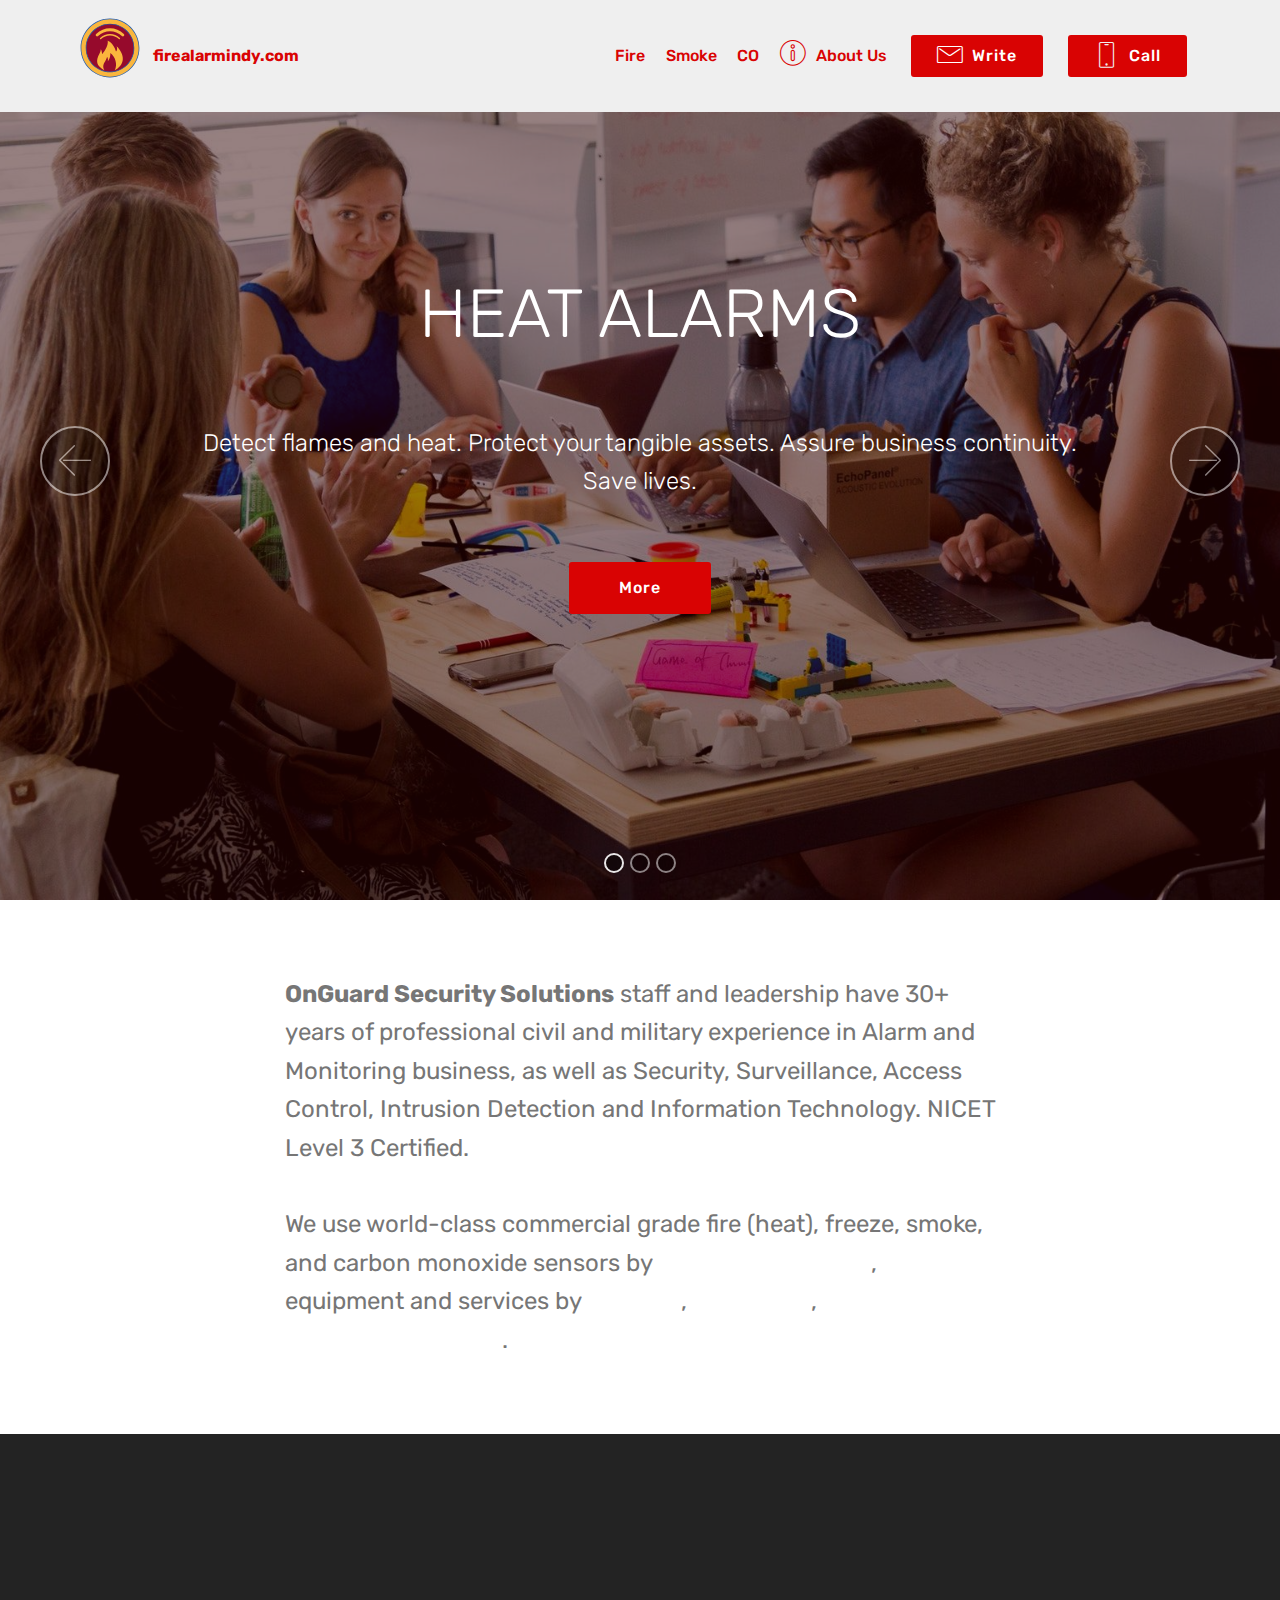
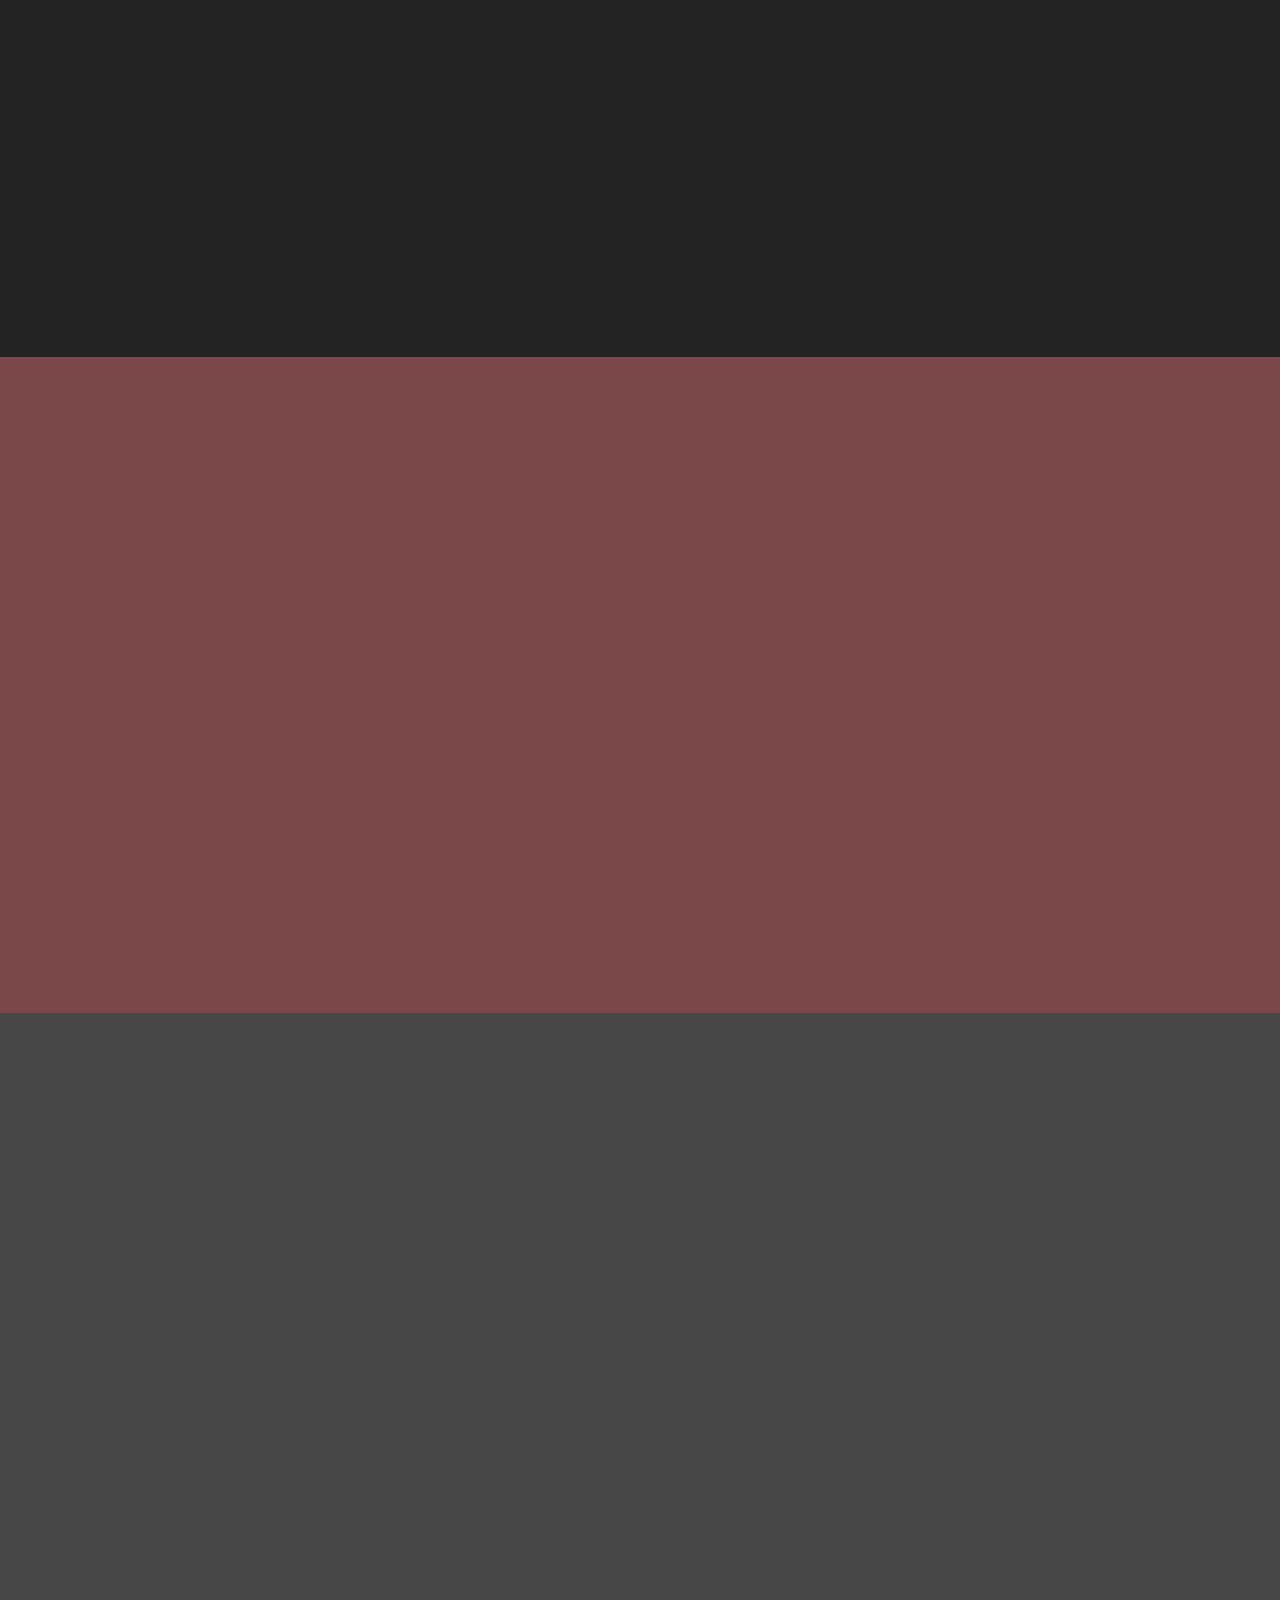
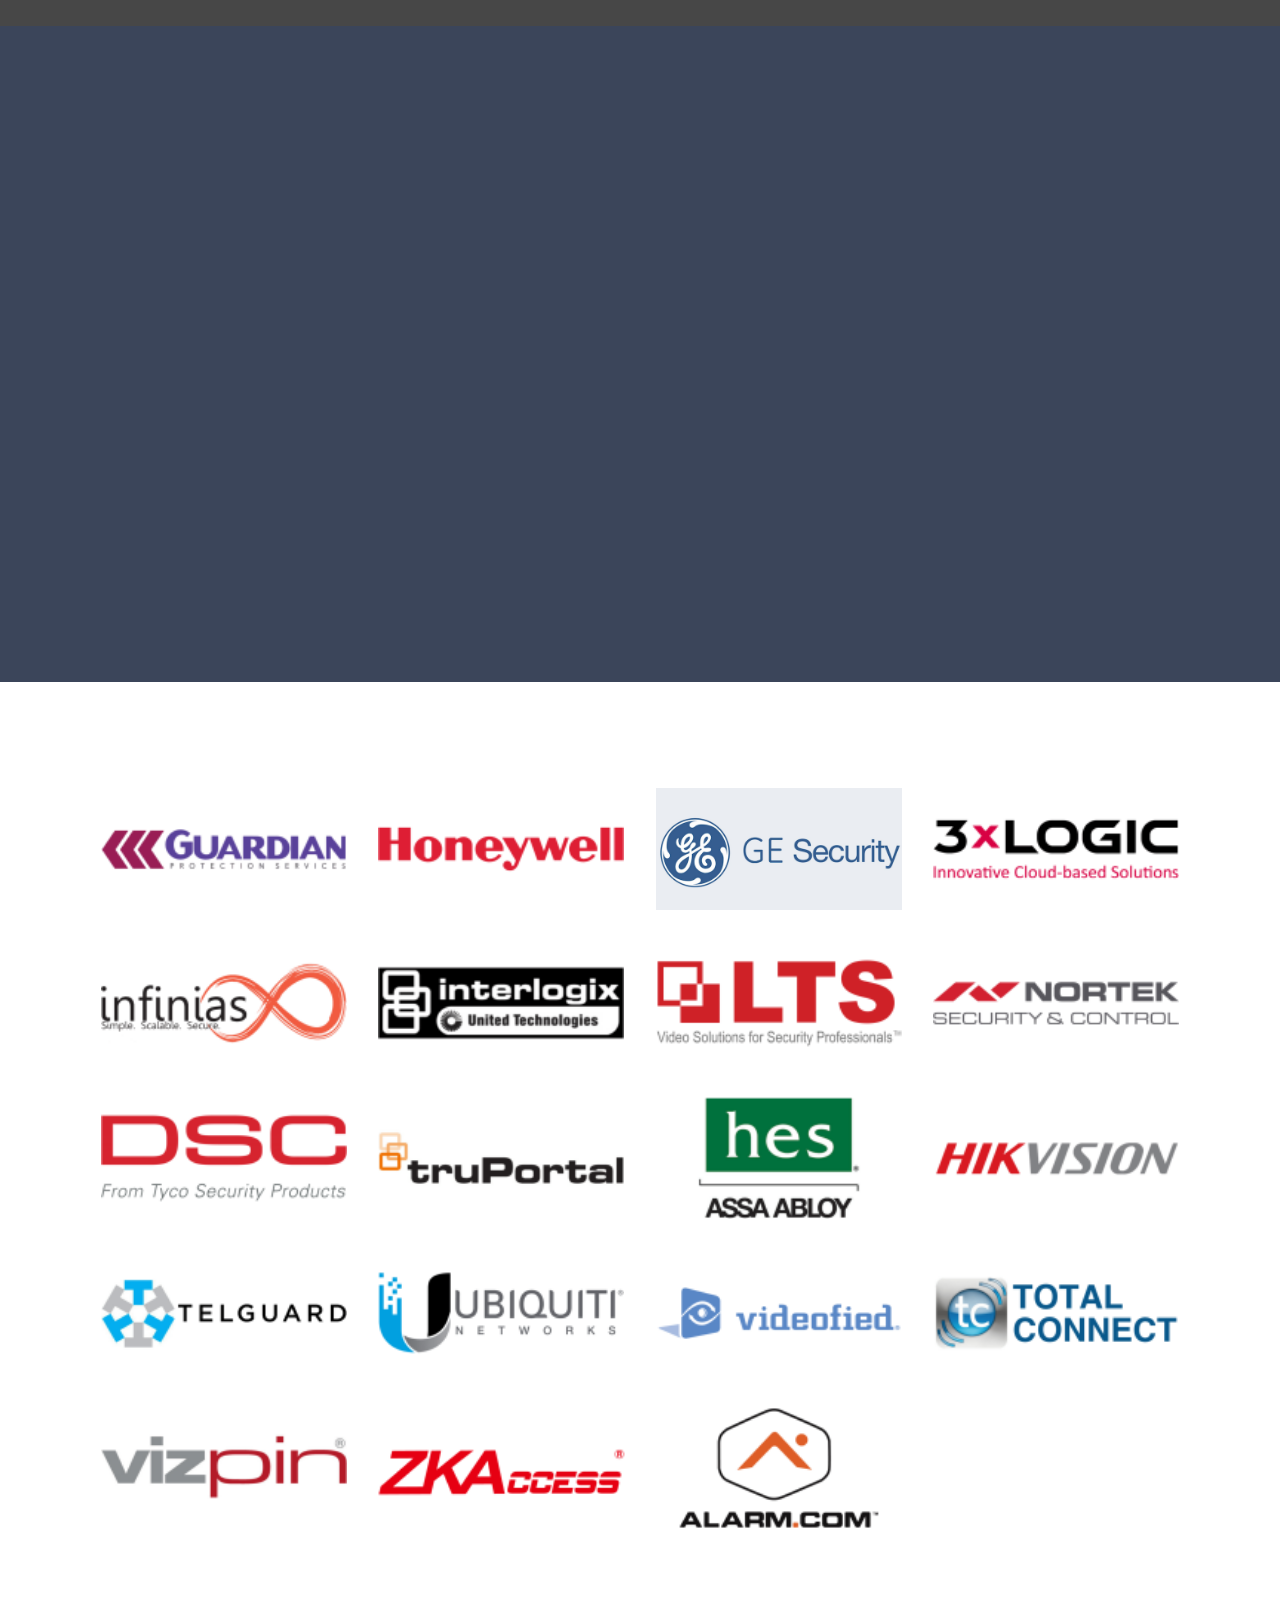
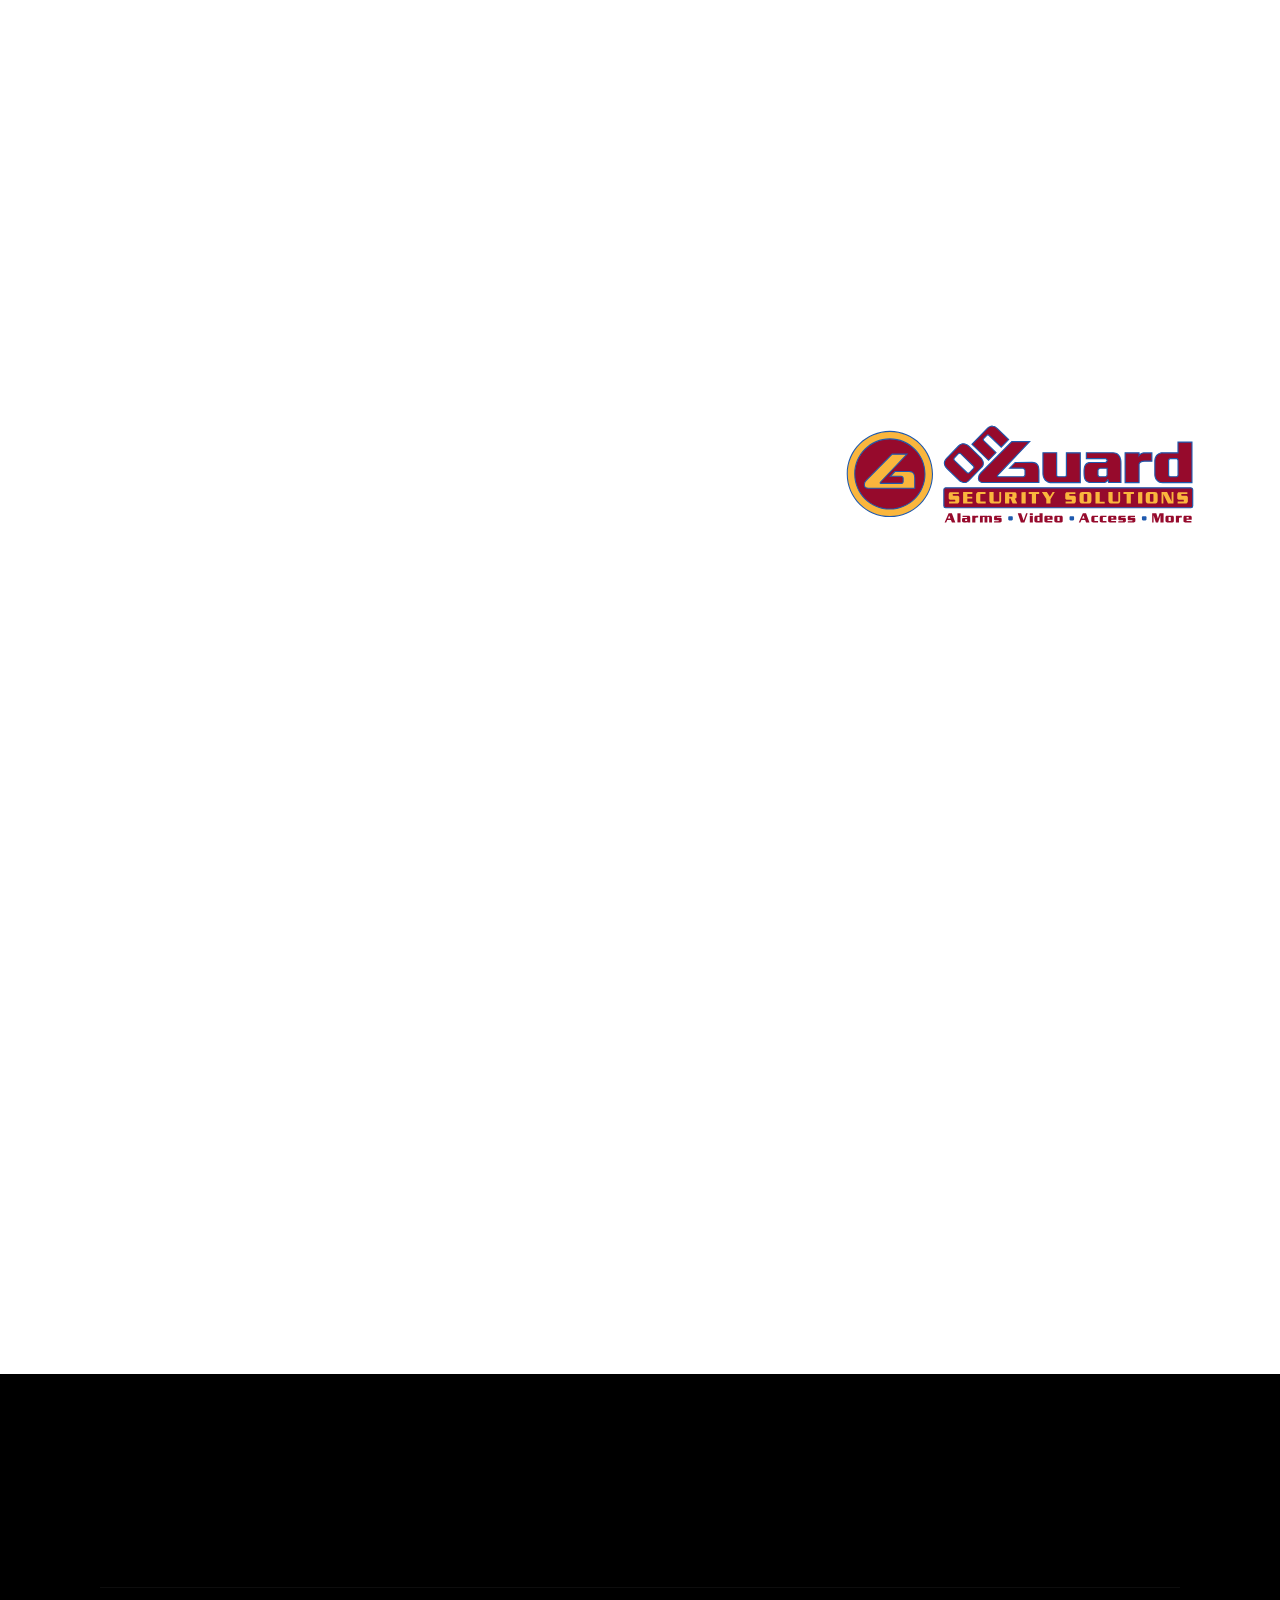
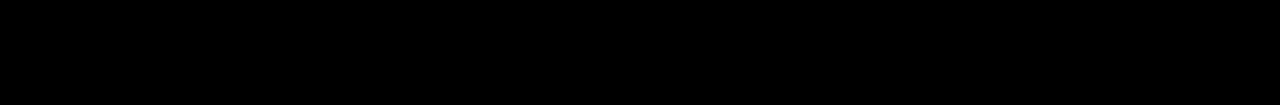
<file: index.html>
<!DOCTYPE html>
<html>
<head>
<meta content="firealarmindy.com" name="application-name">

<!-- og -->
<meta content="website" property="og:type">
<meta content="firealarmindy.com' property="og:title">
<meta content="firealarmindy.com" property="og:site_name">
<meta content="http://firealarmindy.com/" property="og:url">
<meta content="/brand/firealarmindy.com-og.png" property="og:image">
<meta content="1200" property="og:image:width">
<meta content="627" property="og:image:height">
<meta content="Indianapolis Fire Alarms, Smoke Alarms, Carbon Monoxide Alarms - installations, support, inspections. OnGuard Security Solutions" property="og:description">

<!-- end og -->

<!-- twtr -->

<meta content="summary" name="twitter:card"/>
<meta content="alarmindy.com" name="twitter:title"/>
<meta content="@alarmindy" name="twitter:site"/>
<meta content="@alarmindy" name="twitter:creator"/>

<!-- end twtr -->

<meta content="firealarmindy.com" name="DC.title">
<meta content="index, follow" name="googlebot">
<meta content="index, follow" name="msnbot">
<meta content="index, follow" name="slurp">
<meta content="all" name="robots">
<meta content="&copy; 2017 OnGuard Security Solutions" name="copyright">
<meta content="public" http-equiv="Cache-control">

<!-- optima -->
                                                 
<meta name="description" content="Indianapolis Commercial Fire Alarms, Smoke Alarms, CO Alarms, Remote Control and Verification via Cloud, Fire Alarms Inspections">
<meta name="keywords" content="firealarms,warehouse smoke alarms,commercial alarms,fire alarm monitoring,carbon monoxide,coalarms,honeywell,lossprevention,smokealarm,infinias,guardian,alarm.com ">

<!-- end of optima -->  

  <meta name="msvalidate.01" content="76EFA38F58E35235C08B2A47506B9A84" />
  <meta charset="UTF-8">
  <meta http-equiv="X-UA-Compatible" content="IE=edge"> 
  <meta name="viewport" content="width=device-width, initial-scale=1">
  <link rel="shortcut icon" href="assets/images/logo-firealarm-graphic-128x128.png" type="image/x-icon">
  <meta name="description" content="">

  <link rel="stylesheet" href="assets/tether/tether.min.css">
  <link rel="stylesheet" href="assets/soundcloud-plugin/style.css">
  <link rel="stylesheet" href="assets/bootstrap/css/bootstrap.min.css">
  <link rel="stylesheet" href="assets/bootstrap/css/bootstrap-grid.min.css">
  <link rel="stylesheet" href="assets/bootstrap/css/bootstrap-reboot.min.css">
  <link rel="stylesheet" href="assets/facebook-plugin/style.css">
  <link rel="stylesheet" href="assets/socicon/css/styles.css">
  <link rel="stylesheet" href="assets/dropdown/css/style.css">
  <link rel="stylesheet" href="assets/animate.css/animate.min.css">
  <link rel="stylesheet" href="assets/theme/css/style.css">
  <link rel="stylesheet" href="assets/mobirise-gallery/style.css">
  <link rel="stylesheet" href="assets/mobirise/css/mbr-additional.css" type="text/css">
 
</head>
<body>
<section class="menu cid-quB7ZFxwfR" once="menu" id="menu1-2" data-rv-view="387">

    <nav class="navbar navbar-expand beta-menu navbar-dropdown align-items-center navbar-fixed-top navbar-toggleable-sm">
        <button class="navbar-toggler navbar-toggler-right" type="button" data-toggle="collapse" data-target="#navbarSupportedContent" aria-controls="navbarSupportedContent" aria-expanded="false" aria-label="Toggle navigation">
            <div class="hamburger">
                <span></span>
                <span></span>
                <span></span>
                <span></span>
            </div>
        </button>
        <div class="menu-logo">
            <div class="navbar-brand">
                <span class="navbar-logo">
                    <a href="index.html">
                      <!--  vector logo -->
                      <?xml version="1.0" encoding="UTF-8" standalone="no"?>
<svg xmlns:rdf="http://www.w3.org/1999/02/22-rdf-syntax-ns#" xmlns="http://www.w3.org/2000/svg" viewBox="0 0 100 100" width="60" height="60" version="1.1" xmlns:cc="http://creativecommons.org/ns#" xmlns:dc="http://purl.org/dc/elements/1.1/">
 <metadata>
  <rdf:RDF>
   <cc:Work rdf:about="">
    <dc:format>image/svg+xml</dc:format>
    <dc:type rdf:resource="http://purl.org/dc/dcmitype/StillImage"/>
    <dc:title/>
   </cc:Work>
  </rdf:RDF>
 </metadata>
 <g transform="matrix(4.0932 0 0 -4.0932 -105.52 127.19)">
  <path d="m0 0c0 0.139-0.01 0.278-0.027 0.417-0.018 0.14-0.041 0.276-0.073 0.412-0.03 0.135-0.072 0.258-0.125 0.371-0.062 0.123-0.14 0.233-0.232 0.331-0.092 0.103-0.205 0.182-0.337 0.243-0.106 0.052-0.225 0.093-0.357 0.119-0.132 0.024-0.277 0.038-0.435 0.038l-3.908-0.004-1.284-1.324h2.732v-0.003h0.278c0.07 0 0.139-0.018 0.205-0.052 0.065-0.035 0.125-0.078 0.178-0.131 0.044-0.052 0.084-0.111 0.119-0.176 0.036-0.065 0.053-0.128 0.053-0.189v-0.979c0-0.045-0.011-0.09-0.033-0.136-0.022-0.05-0.046-0.095-0.072-0.137-0.045-0.045-0.098-0.084-0.16-0.119-0.057-0.032-0.111-0.048-0.161-0.05h-5.738c-0.286 0-0.286 0.182-0.171 0.321l7.412 7.796h-4.123s-7.007-7.068-7.252-7.322c-0.453-0.453-0.481-0.8-0.481-1.183 0-0.943 1.072-0.943 1.072-0.943l12.901-0.003v0.003h0.019v2.7z" fill="#fab63d"/>
 </g>
 <g transform="matrix(4.0932 0 0 -4.0932 -176.2 135.68)">
  <path d="m0 0c0 0.139-0.01 0.278-0.027 0.417-0.018 0.14-0.041 0.276-0.073 0.412-0.03 0.135-0.072 0.258-0.125 0.371-0.062 0.123-0.14 0.233-0.232 0.331-0.092 0.103-0.205 0.182-0.337 0.243-0.106 0.052-0.225 0.093-0.357 0.119-0.132 0.024-0.277 0.038-0.435 0.038l-3.908-0.004-1.284-1.324h2.732v-0.003h0.278c0.07 0 0.139-0.018 0.205-0.052 0.065-0.035 0.125-0.078 0.178-0.131 0.044-0.052 0.084-0.111 0.119-0.176 0.036-0.065 0.053-0.128 0.053-0.189v-0.979c0-0.045-0.011-0.09-0.033-0.136-0.022-0.05-0.046-0.095-0.072-0.137-0.045-0.045-0.098-0.084-0.16-0.119-0.057-0.032-0.111-0.048-0.161-0.05h-5.738c-0.286 0-0.286 0.182-0.171 0.321l7.412 7.796h-4.123s-7.007-7.068-7.252-7.322c-0.453-0.453-0.481-0.8-0.481-1.183 0-0.943 1.072-0.943 1.072-0.943l12.901-0.003v0.003h0.019v2.7z" stroke="#1e59ae" stroke-width=".294" fill="none"/>
 </g>
 <g transform="translate(0 -952.36)">
  <g transform="matrix(4.0932 0 0 -4.0932 -450.44 874.05)">
   <path d="m0 0c-6.52 0-11.823 5.304-11.823 11.823 0 6.52 5.303 11.824 11.823 11.824s11.824-5.304 11.824-11.824c0-6.519-5.304-11.823-11.824-11.823" fill="#fab63d"/>
  </g>
  <g transform="matrix(4.0932 0 0 -4.0932 -450.44 776.66)">
   <path d="m0 0c-6.601 0-11.971-5.37-11.971-11.971 0-6.6 5.37-11.969 11.971-11.969s11.971 5.369 11.971 11.969c0 6.601-5.37 11.971-11.971 11.971m0-0.294c6.448 0 11.677-5.227 11.677-11.677 0-6.449-5.229-11.675-11.677-11.675s-11.676 5.226-11.676 11.675c0 6.45 5.228 11.677 11.676 11.677" fill="#1e59ae"/>
  </g>
  <g transform="matrix(4.0932 0 0 -4.0932 -450.42 865.53)">
   <path d="m0 0c-5.37 0-9.738 4.369-9.738 9.738 0 5.371 4.368 9.741 9.738 9.741s9.738-4.37 9.738-9.741c0-5.369-4.368-9.738-9.738-9.738" fill="#960a2c"/>
  </g>
  <g transform="matrix(4.0932 0 0 -4.0932 -450.42 785.2)">
   <path d="m0 0c-5.451 0-9.885-4.436-9.885-9.888 0-5.45 4.434-9.884 9.885-9.884s9.885 4.434 9.885 9.884c0 5.452-4.434 9.888-9.885 9.888m0-0.294c5.297 0 9.591-4.296 9.591-9.594s-4.294-9.591-9.591-9.591c-5.298 0-9.591 4.293-9.591 9.591s4.293 9.594 9.591 9.594" fill="#1e59ae"/>
  </g>
  <g transform="matrix(4.0932 0 0 -4.0932 -422.18 830.75)">
   <path d="m0 0c0 0.139-0.01 0.278-0.027 0.417-0.018 0.14-0.041 0.276-0.073 0.412-0.03 0.135-0.072 0.258-0.125 0.371-0.062 0.123-0.14 0.233-0.232 0.331-0.092 0.103-0.205 0.182-0.337 0.243-0.106 0.052-0.225 0.093-0.357 0.119-0.132 0.024-0.277 0.038-0.435 0.038l-3.908-0.004-1.284-1.324h2.732v-0.003h0.278c0.07 0 0.139-0.018 0.205-0.052 0.065-0.035 0.125-0.078 0.178-0.131 0.044-0.052 0.084-0.111 0.119-0.176 0.036-0.065 0.053-0.128 0.053-0.189v-0.979c0-0.045-0.011-0.09-0.033-0.136-0.022-0.05-0.046-0.095-0.072-0.137-0.045-0.045-0.098-0.084-0.16-0.119-0.057-0.032-0.111-0.048-0.161-0.05h-5.738c-0.286 0-0.286 0.182-0.171 0.321l7.412 7.796h-4.123s-7.007-7.068-7.252-7.322c-0.453-0.453-0.481-0.8-0.481-1.183 0-0.943 1.072-0.943 1.072-0.943l12.901-0.003v0.003h0.019v2.7z" fill="#fab63d"/>
  </g>
  <g transform="matrix(4.0932 0 0 -4.0932 -422.18 830.75)">
   <path d="m0 0c0 0.139-0.01 0.278-0.027 0.417-0.018 0.14-0.041 0.276-0.073 0.412-0.03 0.135-0.072 0.258-0.125 0.371-0.062 0.123-0.14 0.233-0.232 0.331-0.092 0.103-0.205 0.182-0.337 0.243-0.106 0.052-0.225 0.093-0.357 0.119-0.132 0.024-0.277 0.038-0.435 0.038l-3.908-0.004-1.284-1.324h2.732v-0.003h0.278c0.07 0 0.139-0.018 0.205-0.052 0.065-0.035 0.125-0.078 0.178-0.131 0.044-0.052 0.084-0.111 0.119-0.176 0.036-0.065 0.053-0.128 0.053-0.189v-0.979c0-0.045-0.011-0.09-0.033-0.136-0.022-0.05-0.046-0.095-0.072-0.137-0.045-0.045-0.098-0.084-0.16-0.119-0.057-0.032-0.111-0.048-0.161-0.05h-5.738c-0.286 0-0.286 0.182-0.171 0.321l7.412 7.796h-4.123s-7.007-7.068-7.252-7.322c-0.453-0.453-0.481-0.8-0.481-1.183 0-0.943 1.072-0.943 1.072-0.943l12.901-0.003v0.003h0.019v2.7z" stroke="#1e59ae" stroke-width=".294" fill="none"/>
  </g>
 </g>
 <g transform="translate(-3e-6,4.356e-6)">
  <g transform="matrix(4.0932 0 0 -4.0932 50 98.398)">
   <path d="m0 0c-6.52 0-11.823 5.304-11.823 11.823 0 6.52 5.303 11.824 11.823 11.824s11.824-5.304 11.824-11.824c0-6.519-5.304-11.823-11.824-11.823" fill="#fab63d"/>
  </g>
  <g transform="matrix(4.0932 0 0 -4.0932 50 1.0041)">
   <path d="m0 0c-6.601 0-11.971-5.37-11.971-11.971 0-6.6 5.37-11.969 11.971-11.969s11.971 5.369 11.971 11.969c0 6.601-5.37 11.971-11.971 11.971m0-0.294c6.448 0 11.677-5.227 11.677-11.677 0-6.449-5.229-11.675-11.677-11.675s-11.676 5.226-11.676 11.675c0 6.45 5.228 11.677 11.676 11.677" fill="#1e59ae"/>
  </g>
  <g transform="matrix(4.0932 0 0 -4.0932 50.022 89.88)">
   <path d="m0 0c-5.37 0-9.738 4.369-9.738 9.738 0 5.371 4.368 9.741 9.738 9.741s9.738-4.37 9.738-9.741c0-5.369-4.368-9.738-9.738-9.738" fill="#960a2c"/>
  </g>
  <g transform="matrix(4.0932 0 0 -4.0932 50.022 9.5463)">
   <path d="m0 0c-5.451 0-9.885-4.436-9.885-9.888 0-5.45 4.434-9.884 9.885-9.884s9.885 4.434 9.885 9.884c0 5.452-4.434 9.888-9.885 9.888m0-0.294c5.297 0 9.591-4.296 9.591-9.594s-4.294-9.591-9.591-9.591c-5.298 0-9.591 4.293-9.591 9.591s4.293 9.594 9.591 9.594" fill="#1e59ae"/>
  </g>
  <path fill="#fab63d" d="m40.618 87.25c-3.2961-6.8585-1.5408-10.788 0.9925-14.491 2.7742-4.0547 3.4892-8.0688 3.4892-8.0688s2.1808 2.8351 1.3085 7.2691c3.8527-4.2887 4.5797-11.122 3.9981-13.739 8.7086 6.086 12.43 19.264 7.4146 29.03 26.678-15.094 6.6359-37.68 3.1467-40.224 1.1631 2.544 1.3836 6.8508-0.96594 8.941-3.9773-15.082-13.812-18.173-13.812-18.173 1.1631 7.778-4.2161 16.283-9.4032 22.638-0.18227-3.1015-0.37584-5.2417-2.0067-8.2096-0.36609 5.6341-4.6718 10.227-5.8378 15.872-1.5794 7.6448 1.1831 13.242 11.676 19.156z"/>
  <g fill="#fab63d" transform="matrix(1.652 -1.652 1.652 1.652 -1488.5 -1617)">
   <path d="m-29.894 970.18h0.002c0.002 0.274 0.225 0.496 0.5 0.496s0.5-0.223 0.5-0.499c0 0-0.002 0-0.002-0.01-0.006-5.509-4.465-9.973-9.973-9.986-0.007-0.002-0.015-0.006-0.025-0.006-0.277 0-0.5 0.224-0.5 0.5 0 0.275 0.223 0.499 0.498 0.5v0.004c4.963-0.001 9 4.037 9 8.999z"/>
   <path d="m-38.894 958.18v0.004c6.617 0 12 5.383 12 12h0.002c0.002 0.55 0.449 0.996 1 0.996 0.553 0 1-0.447 1-1 0 0-0.002 0-0.002-0.01-0.006-7.718-6.256-13.973-13.973-13.987-0.007-0.001-0.015-0.005-0.025-0.005-0.553 0-1 0.447-1 1 0 0.551 0.447 0.999 0.998 1z"/>
  </g>
 </g>
</svg>
</a>
 </span>
<span class="navbar-caption-wrap"><a class="navbar-caption text-primary display-4" href="http://firealarmindy.com">fire<strong>alarm</strong>indy.com</a></span>
            </div>
        </div>
        <div class="collapse navbar-collapse" id="navbarSupportedContent">
            <ul class="navbar-nav nav-dropdown" data-app-modern-menu="true"><li class="nav-item dropdown">
                    <a class="nav-link link text-primary display-4" href="index.html#aboutfirealarms" aria-expanded="false">
                        
                        Fire</a>
                </li><li class="nav-item"><a class="nav-link link text-primary display-4" href="index.html#aboutsmokealarms" aria-expanded="false">
                        
                        Smoke</a></li><li class="nav-item"><a class="nav-link link text-primary display-4" href="index.html#aboutcogasalarms" aria-expanded="false">CO</a></li>
                <li class="nav-item">
                    <a class="nav-link link text-primary display-4" href="index.html#aboutonguardsecuritysolutions"><span class="mbri-info mbr-iconfont mbr-iconfont-btn"></span>About Us
                    </a>
                </li></ul>
            <div class="navbar-buttons mbr-section-btn"><a class="btn btn-sm btn-primary display-4" href="index.html#freequoteform"><span class="mbri-letter mbr-iconfont mbr-iconfont-btn"></span>
                    
                    Write</a> <a class="btn btn-sm btn-primary display-4" href="tel:+1-317-572-5777"><span class="mbri-mobile mbr-iconfont mbr-iconfont-btn" style="color: rgb(239, 239, 239);"></span>
                    
                    Call</a></div>
        </div>
    </nav>
</section>

<section class="carousel slide cid-quAaCVFQ2S" data-interval="false" id="slider1-1" data-rv-view="374">    

    <div class="full-screen"><div class="mbr-slider slide carousel" data-pause="true" data-keyboard="false" data-ride="carousel" data-interval="7000"><ol class="carousel-indicators"><li data-app-prevent-settings="" data-target="#slider1-1" class=" active" data-slide-to="0"></li><li data-app-prevent-settings="" data-target="#slider1-1" data-slide-to="1"></li><li data-app-prevent-settings="" data-target="#slider1-1" data-slide-to="2"></li></ol><div class="carousel-inner" role="listbox"><div class="carousel-item slider-fullscreen-image active" data-bg-video-slide="false" style="background-image: url(assets/images/mbr-1620x1080.jpg);"><div class="container container-slide"><div class="image_wrapper"><div class="mbr-overlay" style="background-color: rgb(46, 1, 1);"></div><img src="assets/images/mbr-1620x1080.jpg"><div class="carousel-caption justify-content-center"><div class="col-10 align-center"><h2 class="mbr-fonts-style display-1">HEAT ALARMS<br><br></h2><p class="lead mbr-text mbr-fonts-style display-5">Detect flames and heat. Protect your tangible assets. Assure business continuity.<br>Save lives.<br><br></p><div class="mbr-section-btn" buttons="0"> <a class="btn  display-4 btn-primary" href="index.html#aboutfirealarms">More</a></div></div></div></div></div></div><div class="carousel-item slider-fullscreen-image" data-bg-video-slide="false" style="background-image: url(assets/images/mbr-1-1620x1080.jpg);"><div class="container container-slide"><div class="image_wrapper"><div class="mbr-overlay" style="opacity: 0.6;"></div><img src="assets/images/mbr-1-1620x1080.jpg"><div class="carousel-caption justify-content-center"><div class="col-10 align-center"><h2 class="mbr-fonts-style display-1">FIRST SIGNS OF FIRE</h2><p class="lead mbr-text mbr-fonts-style display-5">Detect fire with the first sign - smoke. Act quickly. Stay safe.</p><div class="mbr-section-btn" buttons="0"><a class="btn  display-4 btn-primary" href="index.html#aboutsmokealarms">More</a> </div></div></div></div></div></div><div class="carousel-item slider-fullscreen-image" data-bg-video-slide="false" style="background-image: url(assets/images/cxh5n8-1284x853.jpg);"><div class="container container-slide"><div class="image_wrapper"><div class="mbr-overlay" style="background-color: rgb(7, 59, 76);"></div><img src="assets/images/cxh5n8-1284x853.jpg"><div class="carousel-caption justify-content-center"><div class="col-10 align-center"><h2 class="mbr-fonts-style display-1">CO Alarms</h2><p class="lead mbr-text mbr-fonts-style display-5">Defend from an invisible enemy - deadly Carbon Monoxide (CO) gas</p><div class="mbr-section-btn" buttons="0"><a class="btn display-4 btn-primary" href="index.html#aboutcogasalarms">More</a> </div></div></div></div></div></div></div><a data-app-prevent-settings="" class="carousel-control carousel-control-prev" role="button" data-slide="prev" href="#slider1-1"><span aria-hidden="true" class="mbri-left mbr-iconfont"></span><span class="sr-only">Previous</span></a><a data-app-prevent-settings="" class="carousel-control carousel-control-next" role="button" data-slide="next" href="#slider1-1"><span aria-hidden="true" class="mbri-right mbr-iconfont"></span><span class="sr-only">Next</span></a></div></div>

</section>

<section class="mbr-section article content1 cid-quBkuYzqKV" id="aboutonguardsecuritysolutions" data-rv-view="386">
    
     

    <div class="container">
        <div class="media-container-row">
            <div class="mbr-text col-12 col-md-8 mbr-fonts-style display-5"><strong>OnGuard Security Solutions</strong> staff and leadership have 30+ years of professional civil and military experience in Alarm and Monitoring business, as well as Security, Surveillance, Access Control, Intrusion Detection and Information Technology. NICET Level 3 Certified.<br><br>
              We use world-class commercial grade fire (heat), freeze, smoke, and carbon monoxide sensors by <a href="http://www.security.honeywell.com/hsc/products/intruder-detection-systems/wireless/index.html" target="_blank">Honeywell Security</a>, equipment and services by <a href="https://www.telguard.com/home" target="_blank">Telguard</a>, 
<a href="http://alarm.com/" target="_blank">Alarm.com</a>, <a href="http://www.guardianprotection.com/about-us/markets-we-serve/indianapolis-indiana.aspx" target="_blank">Guardian Protection Services</a>. 
              &nbsp;</div>
        </div>
    </div>
</section>

<section class="header1 cid-quWQMqN2Pv" id="header1-f" data-rv-view="389">
    <div class="container">
        <div class="row justify-content-md-center">
            <div class="mbr-white col-md-10">
                <h1 class="mbr-section-title align-center mbr-bold pb-3 mbr-fonts-style display-1"><p>SMART BY DESIGN</p></h1>
                
                <p class="mbr-text align-center pb-3 mbr-fonts-style display-5">24/7 Fire, Smoke, CO, Heat, Freeze Alarms Monitoring of Warehouse, Office, Factory, with State of the Art Sensors, Mobile and Email Alerts - fast deployments by&nbsp;<strong>OnGuard Security Solutions</strong><br></p>
                <div class="mbr-section-btn align-center"><a class="btn btn-md btn-primary display-4" href="index.html#freequoteform"><span class="mbri-cursor-click mbr-iconfont mbr-iconfont-btn"></span>
                        GRET FREE QUOTE</a></div>
            </div>
        </div>
    </div>

</section>

<section class="header3 cid-qwTXAVBGl2 mbr-parallax-background" id="aboutfirealarms" data-rv-view="392">
    <div class="mbr-overlay" style="opacity: 0.7; background-color: rgb(72, 1, 1);">
    </div>

    <div class="container">
        <div class="media-container-row">
            <div class="mbr-figure" style="width: 100%;">
                <img src="assets/images/big-office-fire-1185x659.jpg" alt="FireAlarmIndy.com" title="Professional Fire Alarms, Commercial Industrial Scale Alarms" media-simple="true">
            </div>

            <div class="media-content">
                <h1 class="mbr-section-title mbr-white pb-3 mbr-fonts-style display-1">Yours to keep from burning</h1>
                
                <div class="mbr-section-text mbr-white pb-3 ">
                    <p class="mbr-text mbr-fonts-style display-5">
                        Annually fire incidents claim millions in assets loss, business process disruptions, insurance premiums increases and more. Protect your business with fire alarms by <b>OnGuard Security Solutions</b>.
                    </p>
                </div>
                <div class="mbr-section-btn"><a class="btn btn-md btn-primary display-4" href="index.html#freequoteform">GET FREE QUOTE</a></div>
            </div>
        </div>
    </div>

</section>

<section class="header3 cid-qwUqUprXEB mbr-parallax-background" id="aboutsmokealarms" data-rv-view="395">

    

    <div class="mbr-overlay" style="opacity: 0.7; background-color: rgb(0, 0, 0);">
    </div>

    <div class="container">
        <div class="media-container-row">
            <div class="mbr-figure" style="width: 100%;">
                <img src="assets/images/mbr-1-1620x1080.jpg" alt="Professional Smoke Alarms" title="Ceommercial Smoke Alarms Installer" media-simple="true">
            </div>

            <div class="media-content">
                <h1 class="mbr-section-title mbr-white pb-3 mbr-fonts-style display-1">Smoke Alarm</h1>
                
                <div class="mbr-section-text mbr-white pb-3 ">
                    <p class="mbr-text mbr-fonts-style display-5">
                        Smoke contains poisonous particles and gases - products of modern composites burning. Most fire accident deaths are caused by smoke. Fire may be little, but it always produces poisonous smoke. Save lives with smoke alarms by <b>OnGuard Security Solutions</b>.
                    </p>
                </div>
                <div class="mbr-section-btn"><a class="btn btn-md btn-primary display-4" href="index.html#freequoteform">GET FREE QUOTE</a></div>
            </div>
        </div>
    </div>

</section>

<section class="header3 cid-qwUs9XTQlp mbr-parallax-background" id="aboutcogasalarms" data-rv-view="398">

    

    <div class="mbr-overlay" style="opacity: 0.8; background-color: rgb(14, 26, 52);">
    </div>

    <div class="container">
        <div class="media-container-row">
            <div class="mbr-figure" style="width: 100%;">
                <img src="assets/images/cxh5n8-1284x853.jpg" alt="Professional Carbon Monoxide Alarms" title="Commercial Carbon Monoxide Monitoring" media-simple="true">
            </div>

            <div class="media-content">
                <h1 class="mbr-section-title mbr-white pb-3 mbr-fonts-style display-1">Carbon monoxide</h1>
                
                <div class="mbr-section-text mbr-white pb-3 ">
                    <p class="mbr-text mbr-fonts-style display-5">
                        CO poisoning is extremely dangerous and even deadly. CO sensors are usually installed in buildings with natural gas heaters and furnaces. Save lives with Carbon Monoxide Alarms by <b>OnGuard Security Solutions</b>
                    </p>
                </div>
                <div class="mbr-section-btn"><a class="btn btn-md btn-primary display-4" href="index.html#freequoteform">GET FREE QUOTE</a></div>
            </div>
        </div>
    </div>

</section>

<section class="mbr-gallery mbr-slider-carousel cid-quYeaDr5nH" id="gallery2-i" data-rv-view="401">

    

    <div class="container">
        <div><!-- Filter --><!-- Gallery --><div class="mbr-gallery-row"><div class="mbr-gallery-layout-default"><div><div><div class="mbr-gallery-item mbr-gallery-item--p2" data-video-url="false" data-tags="Access Control"><div href="#lb-gallery2-i" data-slide-to="0" data-toggle="modal"><img src="assets/images/firealarmindy.com-guardian-protection-services-166x83-166x83.png" alt="guardianprotection.com authorised dealer firealarmindy.com">
       </div></div><div class="mbr-gallery-item mbr-gallery-item--p2" data-video-url="false" data-tags="Alarms"><div href="#lb-gallery2-i" data-slide-to="1" data-toggle="modal"><img src="assets/images/firealarmindy.com-honeywell-166x83-166x83.png" alt="honeywell dealer Indianapolis"></div></div><div class="mbr-gallery-item mbr-gallery-item--p2" data-video-url="false" data-tags="Cameras"><div href="#lb-gallery2-i" data-slide-to="2" data-toggle="modal">
       <img src="assets/images/firealarmindy.com-ge-security-600x300-600x300.png" alt="GE Security Dealer Indianapolis"></div></div><div class="mbr-gallery-item mbr-gallery-item--p2" data-video-url="false" data-tags="Software">
       <div data-slide-to="3" data-toggle="modal">
       <img src="assets/images/firealarmindy.com-3xlogic-166x83-166x83.png" alt="firealarmindy.com"></div></div>
<div class="mbr-gallery-item mbr-gallery-item--p2" data-video-url="false" data-tags="Access Control">

   <div data-slide-to="4" data-toggle="modal"><img src="assets/images/firealarmindy.com-infinias-166x83-166x83.png" alt="infinias dealer indianapolis"></div></div>
<div class="mbr-gallery-item mbr-gallery-item--p2" data-video-url="false" data-tags="Access Control"><div data-slide-to="5" data-toggle="modal">
                                                                                                                                               <img src="assets/images/firealarmindy.com-interlogix-166x83-166x83.png" alt="interlogix by united technologies - dealer Indianapolis"></div></div>
                                                                                                                                               <div class="mbr-gallery-item mbr-gallery-item--p2" data-video-url="false" data-tags="Access Control">
  <div  data-slide-to="6" data-toggle="modal">
<img src="assets/images/firealarmindy.com-lts-166x83-166x83.png" alt="LT Security dealer Indianapolis"></div></div>
    <div class="mbr-gallery-item mbr-gallery-item--p2" data-video-url="false" data-tags="Access Control">
   <div data-slide-to="7" data-toggle="modal">
                                             <img src="assets/images/firealarmindy.com-nortek-166x83-166x83.png" alt="Nortek Security Control dealer Indianapolis"></div></div>
   <div class="mbr-gallery-item mbr-gallery-item--p2" data-video-url="false" data-tags="Access Control"><div data-slide-to="8" data-toggle="modal">
                                                                                                                                                  <img src="assets/images/firealarmindy.com-dsc-166x83-166x83.png" alt="SDC by Tyco Indianapolis Dealer"></div></div>
   <div class="mbr-gallery-item mbr-gallery-item--p2" data-video-url="false" data-tags="Access Control">
 <div data-slide-to="9" data-toggle="modal">
                                           <img src="assets/images/firealarmindy.com-truportal-166x83-166x83.png" alt="truPortal dealer Indanapolis"></div></div>
   <div class="mbr-gallery-item mbr-gallery-item--p2" data-video-url="false" data-tags="Access Control">
<div data-slide-to="10" data-toggle="modal">
   <img src="assets/images/firealarmindy.com-hes-166x83-166x83.png" alt="ASSA ABLOY dealer-installer Indianapolis"></div></div><div class="mbr-gallery-item mbr-gallery-item--p2" data-video-url="false" data-tags="Access Control"><div data-slide-to="11" data-toggle="modal">
   <img src="assets/images/firealarmindy.com-hikvision-166x83-166x83.png" alt="HIKVision dealer Indianapolis"></div></div><div class="mbr-gallery-item mbr-gallery-item--p2" data-video-url="false" data-tags="Access Control"><div data-slide-to="12" data-toggle="modal">
   <img src="assets/images/firealarmindy.com-telguard-166x83-166x83.png" alt="telguard dealer indianapolis"></div></div>
    <div class="mbr-gallery-item mbr-gallery-item--p2" data-video-url="false" data-tags="Access Control">
   <div data-slide-to="13" data-toggle="modal"><img src="assets/images/firealarmindy.com-ubiquiti-166x83-166x83.png" alt="ubiquiti dealer-installer Indianapolis"></div></div>
   <div class="mbr-gallery-item mbr-gallery-item--p2" data-video-url="false" data-tags="Access Control">
   <div href="#lb-gallery2-i" data-slide-to="14" data-toggle="modal"><img src="assets/images/firealarmindy.com-videofied-166x83-166x83.png" alt="Videofied dealer and installer Indianapolis"></div></div>
   <div class="mbr-gallery-item mbr-gallery-item--p2" data-video-url="false" data-tags="Access Control"><div  data-slide-to="15" data-toggle="modal">
   <img src="assets/images/firealarmindy.com-total-connect-166x83-166x83.png" alt="Total Connect Indianapolis"></div></div><div class="mbr-gallery-item mbr-gallery-item--p2" data-video-url="false" data-tags="Access Control"><div  data-slide-to="16" data-toggle="modal">
   <img src="assets/images/firealarmindy.com-vizpin-166x83-166x83.png" alt="vizpin dealer installer indianapolis"></div></div>
   <div class="mbr-gallery-item mbr-gallery-item--p2" data-video-url="false" data-tags="Access Control"><div  data-slide-to="17" data-toggle="modal"><img src="assets/images/firealarmindy.com-zkaccess-166x83-166x83.png" alt="ZK Access dealer professional installer Indianapolis"></div></div>
   <div class="mbr-gallery-item mbr-gallery-item--p2" data-video-url="false" data-tags="Access Control"><div  data-slide-to="18" data-toggle="modal">
   <img src="assets/images/firealarmindy.com-alarm.com-166x83-166x83.png" alt="alarm.com authorised dealer firealarmindy.com"></div></div></div></div><div class="clearfix"></div></div></div>
        

</section>
<!--
<section class="mbr-section mbr-section__comments" id="facebook-comments-block-r" data-rv-view="128" style="background-color: rgb(255, 255, 255); padding-top: 0rem; padding-bottom: 0rem;">
         
    <div class="mbr-section__container mbr-section__container--isolated addons-container">
        <div class="addons-row">
            
            <div class="addons-container-inner"><div class="googlePlaceholder" data-numposts="">
              <h2>GOOGLE COMMENTS WILL BE SHOWN ONLY WHEN YOUR SITE IS ONLINE</h2> 
              <img src="assets/images/google-comments.jpg"></div></div>
           
        </div>
    </div>
</section>
-->

<section class="mbr-section article content1 cid-qv19er4KYd" id="freequoteform" data-rv-view="100%">
    
     

    <div class="container">
        <div class="media-container-row">
            <!-- www.123contactform.com script begins here -->
<script type="text/javascript" defer src="//www.123contactform.com/embed/2973391.js" data-role="form" data-default-width="100%"></script>
<!-- www.123contactform.com script ends here -->
        </div>
    </div>
</section>

<section class="cid-qwDpKI2USf mbr-fullscreen" id="header15-m" data-rv-view="481">

    <div class="container align-right">
<div class="row">
    <div class="mbr-white col-lg-8 col-md-7 content-container">
        <h1 class="mbr-section-title mbr-bold pb-3 mbr-fonts-style display-2">OnGuard Security Solutions</h1>
        <p class="mbr-text pb-3 mbr-fonts-style display-5">Commercial Fire Alarm Systems<br>
Professional Installation, Inspection Testing and Support<br>You Fire Safety with<strong> <a href="index.html#freequoteform" target="_blank">OnGuard Security Solutions</a></strong>.<br>Ready to protect your business from fires?<br>Contact <strong>Onguard Security Solutions</strong>.&nbsp;<br>
        </p>
    </div>
    <div class="col-lg-4 col-md-5">
<!-- vector big -->
      <?xml version="1.0" encoding="UTF-8" standalone="no"?>
<svg xmlns:rdf="http://www.w3.org/1999/02/22-rdf-syntax-ns#" xmlns="http://www.w3.org/2000/svg" width="auto" version="1.1" xmlns:cc="http://creativecommons.org/ns#" xmlns:dc="http://purl.org/dc/elements/1.1/" viewBox="0 0 280 80.000001">
 <metadata>
  <rdf:RDF>
   <cc:Work rdf:about="">
    <dc:format>image/svg+xml</dc:format>
    <dc:type rdf:resource="http://purl.org/dc/dcmitype/StillImage"/>
    <dc:title/>
   </cc:Work>
  </rdf:RDF>
 </metadata>
 <g transform="translate(0 -972.36)">
  <g transform="translate(-452.09 486.18)">
   <g transform="matrix(1.3693 0 0 -1.3693 535.46 559.28)">
    <path d="m0 0-0.743-1.812h1.463l-0.72 1.812zm1.544 1.195 2.019-5.308h-1.99l-0.549 1.411h-2.16l-0.646-1.411h-0.899l2.362 5.308h1.863z" fill="#960a2c"/>
   </g>
   <path d="m544.52 564.91h-2.4798v-7.2887h2.4798v7.2887z" fill="#960a2c"/>
   <g transform="matrix(1.3693 0 0 -1.3693 549.81 562.32)">
    <path d="m0 0h-0.876c-0.04 0-0.078-0.01-0.115-0.03s-0.071-0.045-0.1-0.074c-0.026-0.03-0.048-0.063-0.067-0.101-0.02-0.037-0.03-0.072-0.03-0.108v-0.556c0-0.025 0.006-0.051 0.019-0.078 0.012-0.028 0.026-0.053 0.04-0.078 0.025-0.024 0.055-0.047 0.09-0.067 0.034-0.02 0.066-0.03 0.096-0.03h0.713c0.024 0 0.052 0.009 0.082 0.027 0.029 0.017 0.056 0.038 0.081 0.062 0.02 0.02 0.036 0.044 0.048 0.071 0.013 0.027 0.019 0.053 0.019 0.078v0.884zm1.796 0.675v-2.553h-1.588l-0.111 0.415c-0.006-0.03-0.014-0.056-0.027-0.078-0.012-0.022-0.023-0.043-0.033-0.063-0.015-0.03-0.032-0.056-0.052-0.078s-0.04-0.044-0.059-0.063c-0.055-0.045-0.112-0.079-0.171-0.104-0.065-0.02-0.131-0.029-0.201-0.029h-1.655c-0.089 0-0.17 0.006-0.241 0.022-0.072 0.014-0.137 0.037-0.197 0.066-0.065 0.03-0.12 0.068-0.168 0.116-0.046 0.047-0.087 0.1-0.122 0.159-0.04 0.064-0.07 0.138-0.092 0.219-0.022 0.082-0.039 0.162-0.049 0.241-0.009 0.085-0.016 0.169-0.018 0.253-0.003 0.084-0.004 0.163-0.004 0.238v0.222c0 0.079 0.005 0.159 0.014 0.238 0.011 0.079 0.024 0.157 0.041 0.233 0.018 0.077 0.041 0.147 0.071 0.212 0.034 0.069 0.078 0.133 0.13 0.19 0.052 0.056 0.115 0.102 0.19 0.136 0.059 0.03 0.126 0.052 0.2 0.067 0.074 0.016 0.156 0.023 0.245 0.023h1.841c0.034 0 0.07 0.01 0.104 0.029 0.035 0.02 0.067 0.047 0.096 0.082 0.02 0.02 0.037 0.045 0.049 0.075 0.012 0.029 0.018 0.056 0.018 0.081 0 0.03-0.007 0.059-0.022 0.089s-0.035 0.054-0.059 0.075c-0.025 0.024-0.052 0.044-0.082 0.059s-0.059 0.023-0.089 0.023h-2.45v0.764h3.415c0.099 0 0.191-0.009 0.275-0.026 0.084-0.018 0.16-0.043 0.23-0.078 0.079-0.034 0.147-0.079 0.204-0.134 0.057-0.054 0.105-0.114 0.145-0.178 0.039-0.059 0.073-0.122 0.1-0.189s0.048-0.135 0.063-0.204c0.025-0.095 0.041-0.189 0.048-0.282 0.008-0.094 0.011-0.183 0.011-0.268" fill="#960a2c"/>
   </g>
   <g transform="matrix(1.3693 0 0 -1.3693 556.37 564.91)">
    <path d="m0 0h-1.812v3.912h1.812v-0.349c0.024 0.04 0.057 0.077 0.097 0.112 0.014 0.02 0.033 0.038 0.055 0.056 0.022 0.017 0.043 0.031 0.063 0.04 0.03 0.021 0.059 0.039 0.089 0.056 0.029 0.017 0.059 0.031 0.089 0.041 0.035 0.01 0.068 0.019 0.101 0.026 0.031 0.007 0.062 0.011 0.092 0.011h1.077v-1.084h-0.95c-0.094 0-0.181-0.01-0.26-0.029-0.084-0.021-0.157-0.047-0.216-0.082-0.034-0.015-0.064-0.034-0.089-0.056s-0.047-0.048-0.066-0.078c-0.03-0.029-0.051-0.063-0.063-0.1-0.013-0.038-0.019-0.078-0.019-0.122v-2.354z" fill="#960a2c"/>
   </g>
   <g transform="matrix(1.3693 0 0 -1.3693 560.05 559.55)">
    <path d="m0 0h1.641v-0.282c0.021 0.04 0.044 0.077 0.07 0.112 0.027 0.034 0.057 0.064 0.085 0.089 0.036 0.024 0.07 0.044 0.105 0.059s0.072 0.022 0.112 0.022h1.744c0.083 0 0.158-0.014 0.218-0.044 0.063-0.03 0.114-0.067 0.154-0.112 0.035-0.034 0.062-0.07 0.084-0.107 0.023-0.037 0.04-0.07 0.053-0.1 0.011-0.03 0.019-0.052 0.022-0.064s0.001-0.011-0.003 0.005c0.009 0.049 0.023 0.098 0.04 0.148 0.018 0.049 0.039 0.091 0.063 0.126 0.025 0.049 0.057 0.087 0.096 0.115 0.04 0.027 0.086 0.041 0.142 0.041h1.433c0.105 0 0.196-0.011 0.279-0.033 0.081-0.023 0.153-0.054 0.218-0.094 0.064-0.039 0.121-0.086 0.17-0.141 0.05-0.054 0.093-0.113 0.127-0.178 0.029-0.054 0.054-0.112 0.074-0.174s0.037-0.125 0.052-0.189c0.015-0.085 0.026-0.167 0.033-0.249 0.008-0.082 0.012-0.159 0.012-0.234v-2.621h-1.641v2.926c0 0.034-0.006 0.063-0.018 0.088-0.013 0.025-0.027 0.048-0.041 0.067-0.021 0.015-0.042 0.028-0.063 0.038-0.023 0.01-0.046 0.014-0.071 0.014h-0.682c-0.026 0-0.048-0.006-0.068-0.019-0.02-0.012-0.037-0.025-0.052-0.04-0.015-0.02-0.027-0.042-0.037-0.067-0.011-0.025-0.016-0.047-0.016-0.067v-2.94h-1.647v2.91c0 0.025-0.003 0.053-0.011 0.082-0.008 0.03-0.018 0.055-0.034 0.074-0.018 0.026-0.043 0.045-0.07 0.06-0.028 0.015-0.06 0.022-0.1 0.022h-0.653c-0.026 0-0.049-0.009-0.071-0.026s-0.041-0.038-0.056-0.063-0.026-0.051-0.037-0.078c-0.01-0.027-0.015-0.053-0.015-0.078v-2.91h-1.641v3.912z" fill="#960a2c"/>
   </g>
   <g transform="matrix(1.3693 0 0 -1.3693 577.13 559.56)">
    <path d="m0 0v-0.72h-2.391c-0.014 0-0.033-0.004-0.056-0.011-0.021-0.008-0.042-0.017-0.063-0.026-0.018-0.01-0.034-0.022-0.048-0.037-0.012-0.015-0.018-0.033-0.018-0.052v-0.216c0-0.02 0.008-0.036 0.022-0.048 0.015-0.013 0.033-0.024 0.053-0.034 0.019-0.009 0.04-0.017 0.062-0.022s0.043-0.007 0.064-0.007h1.759c0.054 0 0.111-0.005 0.167-0.015 0.057-0.01 0.11-0.022 0.16-0.038 0.054-0.019 0.104-0.044 0.151-0.073 0.048-0.03 0.091-0.065 0.13-0.104 0.035-0.035 0.067-0.075 0.093-0.119 0.028-0.044 0.052-0.094 0.071-0.149 0.02-0.049 0.033-0.106 0.044-0.171 0.011-0.064 0.016-0.133 0.016-0.207v-0.913c0-0.07-0.007-0.137-0.019-0.201-0.011-0.065-0.03-0.126-0.056-0.185-0.02-0.055-0.046-0.106-0.081-0.152-0.036-0.048-0.07-0.091-0.105-0.13-0.044-0.04-0.091-0.076-0.141-0.108-0.049-0.033-0.098-0.061-0.147-0.086-0.07-0.03-0.141-0.051-0.212-0.063-0.072-0.012-0.143-0.018-0.212-0.018h-3.446v0.705h2.555c0.019 0 0.041 0.005 0.064 0.015 0.021 0.01 0.039 0.022 0.056 0.037 0.018 0.01 0.033 0.024 0.044 0.044 0.009 0.02 0.013 0.04 0.013 0.06v0.215c0 0.02-0.004 0.038-0.013 0.056-0.011 0.017-0.026 0.031-0.044 0.041-0.022 0.014-0.041 0.026-0.061 0.033-0.019 0.008-0.04 0.011-0.059 0.011h-1.759c-0.07 0-0.14 0.006-0.212 0.019-0.072 0.012-0.142 0.033-0.212 0.063-0.044 0.02-0.088 0.045-0.13 0.074-0.041 0.03-0.078 0.064-0.107 0.104-0.03 0.035-0.056 0.073-0.078 0.115-0.023 0.042-0.04 0.085-0.057 0.13-0.009 0.04-0.016 0.081-0.021 0.126s-0.007 0.092-0.007 0.141v1.04c0 0.069 0.007 0.132 0.022 0.189s0.034 0.113 0.059 0.167c0.03 0.05 0.062 0.097 0.096 0.141 0.035 0.045 0.075 0.084 0.119 0.119 0.044 0.04 0.093 0.074 0.145 0.104 0.053 0.03 0.106 0.054 0.16 0.074 0.069 0.025 0.141 0.045 0.216 0.06 0.073 0.015 0.145 0.022 0.214 0.022h3.2z" fill="#960a2c"/>
   </g>
   <g transform="matrix(1.3693 0 0 -1.3693 592.76 564.91)">
    <path d="m0 0-1.79 5.331h1.976l1.425-4.203 1.485 4.203h0.89l-1.901-5.331h-2.085z" fill="#960a2c"/>
   </g>
   <path d="m599.94 557.62h2.4113v1.3939h-2.4113v-1.3939zm2.4305 7.2887h-2.4483v-5.3772h2.4483v5.3772z" fill="#960a2c"/>
   <g transform="matrix(1.3693 0 0 -1.3693 607.43 560.6)">
    <path d="m0 0h-0.803c-0.023 0-0.05-0.009-0.076-0.026-0.028-0.018-0.052-0.038-0.071-0.063-0.02-0.025-0.036-0.053-0.048-0.082-0.013-0.03-0.019-0.059-0.019-0.089v-1.886c0-0.025 0.006-0.051 0.019-0.081 0.012-0.03 0.03-0.055 0.056-0.075 0.018-0.025 0.042-0.044 0.07-0.059 0.027-0.015 0.056-0.022 0.086-0.022h0.786c0.025 0 0.05 0.008 0.074 0.026 0.026 0.017 0.046 0.036 0.068 0.055 0.018 0.025 0.035 0.052 0.047 0.082 0.013 0.03 0.019 0.057 0.019 0.082v1.893c0 0.025-0.006 0.052-0.019 0.081-0.012 0.03-0.029 0.058-0.047 0.082-0.022 0.025-0.042 0.045-0.068 0.06-0.024 0.014-0.049 0.022-0.074 0.022m2.012 2.175v-5.323h-3.8c-0.106 0-0.186 0.003-0.242 0.011-0.057 0.008-0.1 0.017-0.13 0.03-0.03 0.012-0.049 0.024-0.06 0.033-0.01 0.011-0.019 0.017-0.029 0.023-0.064 0.029-0.124 0.067-0.179 0.111-0.053 0.044-0.101 0.091-0.14 0.141-0.04 0.049-0.075 0.104-0.104 0.163-0.03 0.059-0.056 0.119-0.074 0.178-0.022 0.064-0.035 0.128-0.045 0.189-0.01 0.063-0.016 0.123-0.016 0.183v1.737c0 0.089 0.007 0.173 0.019 0.252 0.013 0.079 0.031 0.154 0.056 0.223s0.055 0.131 0.089 0.186c0.035 0.054 0.072 0.106 0.112 0.156 0.05 0.049 0.102 0.092 0.159 0.13 0.057 0.037 0.117 0.068 0.182 0.092 0.085 0.035 0.153 0.059 0.204 0.071 0.052 0.012 0.091 0.018 0.119 0.018 0.027 0 0.046-0.002 0.055-0.007 0.011-0.005 0.018-0.008 0.024-0.008h0.994 0.995v1.411h1.811z" fill="#960a2c"/>
   </g>
   <g transform="matrix(1.3693 0 0 -1.3693 615.79 561.77)">
    <path d="m0 0v0.616c0 0.025-0.006 0.051-0.019 0.078-0.012 0.027-0.028 0.054-0.046 0.078-0.022 0.025-0.042 0.045-0.069 0.06-0.025 0.014-0.049 0.022-0.074 0.022h-0.86c-0.026 0-0.049-0.008-0.071-0.022-0.022-0.015-0.043-0.033-0.064-0.053-0.019-0.024-0.035-0.05-0.048-0.077-0.013-0.028-0.019-0.054-0.019-0.078v-0.624h1.27zm0.825 1.626c0.083 0 0.167-0.008 0.252-0.022 0.085-0.015 0.166-0.042 0.245-0.082 0.059-0.03 0.115-0.069 0.163-0.119 0.049-0.049 0.094-0.106 0.134-0.171 0.025-0.049 0.047-0.101 0.066-0.155 0.021-0.055 0.035-0.115 0.045-0.179 0.011-0.084 0.015-0.172 0.015-0.267v-1.388h-3.022v-0.423c0-0.04 0.01-0.081 0.03-0.123 0.019-0.042 0.047-0.078 0.081-0.107 0.035-0.035 0.072-0.063 0.112-0.082 0.039-0.02 0.079-0.03 0.118-0.03h2.502v-0.765h-3.734c-0.079 0-0.157 0.006-0.233 0.019-0.078 0.013-0.148 0.036-0.211 0.071-0.061 0.025-0.114 0.059-0.164 0.104-0.05 0.044-0.094 0.098-0.133 0.163-0.03 0.044-0.055 0.097-0.075 0.159-0.02 0.063-0.037 0.13-0.051 0.205-0.012 0.049-0.019 0.102-0.024 0.159-0.004 0.057-0.006 0.117-0.006 0.182v1.76c0 0.059 0.002 0.116 0.006 0.171 0.005 0.054 0.01 0.106 0.016 0.155 0.015 0.084 0.033 0.162 0.059 0.234 0.024 0.072 0.054 0.135 0.088 0.19 0.04 0.064 0.086 0.118 0.137 0.163 0.054 0.044 0.113 0.079 0.176 0.104 0.06 0.025 0.123 0.043 0.193 0.055 0.069 0.013 0.138 0.019 0.208 0.019h3.007z" fill="#960a2c"/>
   </g>
   <g transform="matrix(1.3693 0 0 -1.3693 623.52 560.62)">
    <path d="m0 0h-0.979c-0.016 0-0.032-0.007-0.049-0.022s-0.031-0.032-0.04-0.052c-0.011-0.02-0.018-0.041-0.023-0.063s-0.007-0.043-0.007-0.063v-1.923c0-0.03 0.007-0.058 0.021-0.085 0.015-0.028 0.033-0.051 0.053-0.071 0.019-0.025 0.043-0.045 0.071-0.059 0.026-0.015 0.053-0.023 0.077-0.023h0.854c0.024 0 0.051 0.008 0.078 0.023 0.028 0.014 0.05 0.032 0.071 0.051 0.024 0.02 0.043 0.044 0.056 0.071 0.012 0.027 0.018 0.053 0.018 0.078v1.93c0 0.025-0.006 0.05-0.018 0.075-0.013 0.024-0.03 0.046-0.048 0.067-0.021 0.019-0.043 0.035-0.068 0.048-0.025 0.012-0.046 0.018-0.067 0.018m1.083 0.772c0.07 0 0.139-0.005 0.205-0.015 0.067-0.009 0.13-0.025 0.19-0.044 0.059-0.02 0.112-0.046 0.159-0.078 0.048-0.032 0.092-0.073 0.137-0.122 0.039-0.051 0.077-0.108 0.108-0.175 0.033-0.067 0.058-0.145 0.078-0.234 0.01-0.055 0.018-0.112 0.023-0.174s0.007-0.13 0.007-0.204v-1.849c0-0.079-0.005-0.152-0.011-0.219-0.007-0.067-0.019-0.13-0.033-0.19-0.021-0.069-0.046-0.133-0.074-0.193-0.03-0.059-0.065-0.108-0.105-0.148-0.035-0.045-0.076-0.083-0.122-0.115-0.047-0.032-0.095-0.058-0.145-0.078-0.064-0.025-0.133-0.042-0.205-0.052-0.071-0.01-0.142-0.015-0.212-0.015h-3.051c-0.079 0-0.156 0.008-0.233 0.022-0.076 0.015-0.15 0.04-0.22 0.075-0.054 0.029-0.105 0.064-0.155 0.104-0.049 0.039-0.094 0.083-0.133 0.134-0.035 0.049-0.066 0.104-0.093 0.163-0.028 0.059-0.049 0.126-0.063 0.2-0.01 0.04-0.019 0.083-0.023 0.13-0.005 0.047-0.008 0.097-0.008 0.152v1.886c0 0.069 0.003 0.134 0.008 0.193 0.004 0.059 0.013 0.116 0.023 0.171 0.018 0.084 0.045 0.16 0.075 0.23 0.028 0.069 0.062 0.126 0.103 0.171 0.044 0.054 0.092 0.098 0.145 0.133 0.052 0.035 0.104 0.062 0.158 0.082 0.061 0.019 0.121 0.035 0.183 0.044 0.061 0.01 0.122 0.015 0.182 0.015h3.102z" fill="#960a2c"/>
   </g>
   <g transform="matrix(1.3693 0 0 -1.3693 642.8 559.28)">
    <path d="m0 0-0.742-1.812h1.463l-0.721 1.812zm1.544 1.195 2.019-5.308h-1.989l-0.55 1.411h-2.16l-0.645-1.411h-0.9l2.363 5.308h1.862z" fill="#960a2c"/>
   </g>
   <g transform="matrix(1.3693 0 0 -1.3693 654.54 559.56)">
    <path d="m0 0v-0.765h-1.797c-0.039 0-0.078-0.01-0.118-0.029-0.039-0.02-0.074-0.045-0.105-0.075-0.035-0.03-0.061-0.063-0.081-0.1s-0.03-0.073-0.03-0.108v-1.767c0-0.034 0.011-0.07 0.033-0.107 0.023-0.038 0.048-0.069 0.078-0.093 0.036-0.03 0.073-0.052 0.112-0.067 0.04-0.014 0.079-0.022 0.119-0.022h1.789v-0.772h-2.896c-0.103 0-0.198 0.009-0.282 0.03-0.084 0.019-0.16 0.046-0.23 0.082-0.065 0.039-0.125 0.083-0.181 0.132-0.058 0.05-0.106 0.107-0.145 0.171-0.035 0.05-0.067 0.104-0.092 0.164-0.028 0.059-0.049 0.119-0.065 0.178-0.014 0.06-0.026 0.121-0.037 0.186-0.01 0.064-0.014 0.126-0.014 0.185v1.626c0 0.069 0.006 0.142 0.018 0.219 0.013 0.077 0.031 0.15 0.056 0.219 0.025 0.074 0.055 0.146 0.093 0.215 0.037 0.07 0.08 0.134 0.13 0.193 0.044 0.05 0.093 0.096 0.149 0.138 0.054 0.042 0.116 0.078 0.184 0.108 0.05 0.019 0.107 0.034 0.168 0.044 0.062 0.01 0.124 0.015 0.19 0.015h2.954z" fill="#960a2c"/>
   </g>
   <g transform="matrix(1.3693 0 0 -1.3693 661.27 559.56)">
    <path d="m0 0v-0.765h-1.797c-0.04 0-0.08-0.01-0.119-0.029-0.04-0.02-0.073-0.045-0.104-0.075-0.034-0.03-0.061-0.063-0.081-0.1s-0.029-0.073-0.029-0.108v-1.767c0-0.034 0.011-0.07 0.032-0.107 0.024-0.038 0.049-0.069 0.078-0.093 0.036-0.03 0.073-0.052 0.112-0.067 0.04-0.014 0.079-0.022 0.119-0.022h1.789v-0.772h-2.896c-0.104 0-0.197 0.009-0.282 0.03-0.085 0.019-0.161 0.046-0.23 0.082-0.064 0.039-0.124 0.083-0.183 0.132-0.055 0.05-0.104 0.107-0.143 0.171-0.036 0.05-0.066 0.104-0.093 0.164-0.027 0.059-0.048 0.119-0.064 0.178-0.013 0.06-0.027 0.121-0.037 0.186-0.009 0.064-0.013 0.126-0.013 0.185v1.626c0 0.069 0.004 0.142 0.018 0.219 0.012 0.077 0.03 0.15 0.055 0.219 0.024 0.074 0.055 0.146 0.093 0.215 0.037 0.07 0.08 0.134 0.13 0.193 0.044 0.05 0.094 0.096 0.148 0.138 0.056 0.042 0.116 0.078 0.185 0.108 0.049 0.019 0.105 0.034 0.168 0.044 0.062 0.01 0.125 0.015 0.189 0.015h2.955z" fill="#960a2c"/>
   </g>
   <g transform="matrix(1.3693 0 0 -1.3693 666.81 561.77)">
    <path d="m0 0v0.616c0 0.025-0.008 0.051-0.02 0.078-0.01 0.027-0.027 0.054-0.048 0.078-0.019 0.025-0.041 0.045-0.066 0.06-0.024 0.014-0.051 0.022-0.075 0.022h-0.861c-0.025 0-0.048-0.008-0.07-0.022-0.023-0.015-0.044-0.033-0.062-0.053-0.022-0.024-0.038-0.05-0.049-0.077-0.012-0.028-0.02-0.054-0.02-0.078v-0.624h1.271zm0.824 1.626c0.083 0 0.168-0.008 0.252-0.022 0.084-0.015 0.165-0.042 0.244-0.082 0.061-0.03 0.115-0.069 0.164-0.119 0.05-0.049 0.094-0.106 0.134-0.171 0.026-0.049 0.046-0.101 0.068-0.155 0.018-0.055 0.035-0.115 0.043-0.179 0.01-0.084 0.014-0.172 0.014-0.267v-1.388h-3.02v-0.423c0-0.04 0.009-0.081 0.029-0.123 0.019-0.042 0.048-0.078 0.083-0.107 0.033-0.035 0.07-0.063 0.11-0.082 0.04-0.02 0.08-0.03 0.119-0.03h2.502v-0.765h-3.734c-0.08 0-0.158 0.006-0.234 0.019-0.077 0.013-0.147 0.036-0.212 0.071-0.059 0.025-0.114 0.059-0.162 0.104-0.051 0.044-0.095 0.098-0.134 0.163-0.029 0.044-0.055 0.097-0.075 0.159-0.02 0.063-0.037 0.13-0.052 0.205-0.01 0.049-0.017 0.102-0.023 0.159-0.004 0.057-0.007 0.117-0.007 0.182v1.76c0 0.059 0.003 0.116 0.007 0.171 0.006 0.054 0.011 0.106 0.016 0.155 0.014 0.084 0.034 0.162 0.059 0.234 0.024 0.072 0.054 0.135 0.089 0.19 0.041 0.064 0.085 0.118 0.138 0.163 0.051 0.044 0.109 0.079 0.174 0.104 0.06 0.025 0.123 0.043 0.193 0.055 0.07 0.013 0.138 0.019 0.207 0.019h3.008z" fill="#960a2c"/>
   </g>
   <g transform="matrix(1.3693 0 0 -1.3693 676.5 559.56)">
    <path d="m0 0v-0.72h-2.391c-0.014 0-0.033-0.004-0.055-0.011-0.024-0.008-0.044-0.017-0.063-0.026-0.021-0.01-0.037-0.022-0.049-0.037-0.011-0.015-0.018-0.033-0.018-0.052v-0.216c0-0.02 0.007-0.036 0.021-0.048 0.016-0.013 0.034-0.024 0.053-0.034 0.02-0.009 0.041-0.017 0.063-0.022 0.023-0.005 0.043-0.007 0.062-0.007h1.761c0.053 0 0.109-0.005 0.167-0.015 0.055-0.01 0.109-0.022 0.158-0.038 0.056-0.019 0.106-0.044 0.153-0.073 0.047-0.03 0.091-0.065 0.131-0.104 0.033-0.035 0.065-0.075 0.092-0.119 0.026-0.044 0.051-0.094 0.07-0.149 0.021-0.049 0.035-0.106 0.045-0.171 0.009-0.064 0.015-0.133 0.015-0.207v-0.913c0-0.07-0.006-0.137-0.019-0.201-0.012-0.065-0.031-0.126-0.055-0.185-0.02-0.055-0.048-0.106-0.081-0.152-0.036-0.048-0.071-0.091-0.104-0.13-0.046-0.04-0.094-0.076-0.143-0.108-0.048-0.033-0.098-0.061-0.148-0.086-0.068-0.03-0.14-0.051-0.212-0.063-0.071-0.012-0.141-0.018-0.211-0.018h-3.444v0.705h2.554c0.019 0 0.042 0.005 0.062 0.015 0.023 0.01 0.042 0.022 0.056 0.037 0.021 0.01 0.035 0.024 0.044 0.044 0.01 0.02 0.016 0.04 0.016 0.06v0.215c0 0.02-0.006 0.038-0.016 0.056-0.009 0.017-0.023 0.031-0.044 0.041-0.019 0.014-0.039 0.026-0.058 0.033-0.021 0.008-0.041 0.011-0.06 0.011h-1.76c-0.07 0-0.141 0.006-0.211 0.019-0.072 0.012-0.144 0.033-0.212 0.063-0.045 0.02-0.088 0.045-0.13 0.074-0.042 0.03-0.078 0.064-0.108 0.104-0.03 0.035-0.056 0.073-0.077 0.115-0.023 0.042-0.042 0.085-0.056 0.13-0.01 0.04-0.019 0.081-0.024 0.126-0.003 0.045-0.006 0.092-0.006 0.141v1.04c0 0.069 0.006 0.132 0.022 0.189 0.015 0.057 0.035 0.113 0.06 0.167 0.03 0.05 0.062 0.097 0.096 0.141 0.034 0.045 0.075 0.084 0.119 0.119 0.044 0.04 0.092 0.074 0.145 0.104 0.051 0.03 0.104 0.054 0.159 0.074 0.069 0.025 0.141 0.045 0.215 0.06s0.146 0.022 0.217 0.022h3.199z" fill="#960a2c"/>
   </g>
   <g transform="matrix(1.3693 0 0 -1.3693 684.08 559.56)">
    <path d="m0 0v-0.72h-2.392c-0.014 0-0.033-0.004-0.055-0.011-0.022-0.008-0.043-0.017-0.063-0.026-0.019-0.01-0.036-0.022-0.048-0.037s-0.018-0.033-0.018-0.052v-0.216c0-0.02 0.007-0.036 0.02-0.048 0.017-0.013 0.034-0.024 0.054-0.034 0.019-0.009 0.04-0.017 0.063-0.022 0.022-0.005 0.043-0.007 0.063-0.007h1.76c0.053 0 0.109-0.005 0.167-0.015 0.056-0.01 0.11-0.022 0.159-0.038 0.055-0.019 0.104-0.044 0.152-0.073 0.047-0.03 0.09-0.065 0.13-0.104 0.033-0.035 0.067-0.075 0.092-0.119 0.028-0.044 0.051-0.094 0.072-0.149 0.019-0.049 0.033-0.106 0.044-0.171 0.01-0.064 0.014-0.133 0.014-0.207v-0.913c0-0.07-0.006-0.137-0.019-0.201-0.011-0.065-0.03-0.126-0.055-0.185-0.019-0.055-0.047-0.106-0.081-0.152-0.036-0.048-0.071-0.091-0.104-0.13-0.046-0.04-0.092-0.076-0.141-0.108-0.049-0.033-0.1-0.061-0.149-0.086-0.069-0.03-0.14-0.051-0.211-0.063-0.072-0.012-0.142-0.018-0.212-0.018h-3.445v0.705h2.555c0.018 0 0.041 0.005 0.062 0.015 0.023 0.01 0.041 0.022 0.057 0.037 0.019 0.01 0.034 0.024 0.044 0.044 0.008 0.02 0.014 0.04 0.014 0.06v0.215c0 0.02-0.006 0.038-0.014 0.056-0.01 0.017-0.025 0.031-0.044 0.041-0.021 0.014-0.04 0.026-0.06 0.033-0.019 0.008-0.041 0.011-0.059 0.011h-1.76c-0.071 0-0.14 0.006-0.212 0.019-0.072 0.012-0.142 0.033-0.212 0.063-0.044 0.02-0.088 0.045-0.13 0.074-0.042 0.03-0.077 0.064-0.107 0.104-0.031 0.035-0.056 0.073-0.077 0.115-0.023 0.042-0.042 0.085-0.057 0.13-0.01 0.04-0.017 0.081-0.022 0.126-0.004 0.045-0.006 0.092-0.006 0.141v1.04c0 0.069 0.006 0.132 0.02 0.189 0.017 0.057 0.035 0.113 0.061 0.167 0.03 0.05 0.061 0.097 0.095 0.141 0.034 0.045 0.075 0.084 0.119 0.119 0.045 0.04 0.092 0.074 0.146 0.104 0.051 0.03 0.104 0.054 0.158 0.074 0.069 0.025 0.142 0.045 0.216 0.06 0.075 0.015 0.146 0.022 0.216 0.022h3.2z" fill="#960a2c"/>
   </g>
   <g transform="matrix(1.3693 0 0 -1.3693 697.83 557.62)">
    <path d="m0 0h2.392l0.934-3.029 1.01 3.029h2.332v-5.323h-1.842v4.246l-1.388-4.239h-1.285l-1.343 4.195v-4.195h-0.81v5.316z" fill="#960a2c"/>
   </g>
   <g transform="matrix(1.3693 0 0 -1.3693 712.44 560.62)">
    <path d="m0 0h-0.979c-0.016 0-0.031-0.007-0.049-0.022-0.017-0.015-0.031-0.032-0.04-0.052-0.012-0.02-0.019-0.041-0.024-0.063-0.004-0.022-0.007-0.043-0.007-0.063v-1.923c0-0.03 0.007-0.058 0.023-0.085 0.014-0.028 0.031-0.051 0.052-0.071 0.018-0.025 0.043-0.045 0.07-0.059 0.027-0.015 0.054-0.023 0.079-0.023h0.854c0.024 0 0.05 0.008 0.077 0.023 0.027 0.014 0.05 0.032 0.071 0.051 0.023 0.02 0.042 0.044 0.056 0.071 0.011 0.027 0.018 0.053 0.018 0.078v1.93c0 0.025-0.007 0.05-0.018 0.075-0.014 0.024-0.03 0.046-0.049 0.067-0.021 0.019-0.042 0.035-0.068 0.048-0.024 0.012-0.045 0.018-0.066 0.018m1.084 0.772c0.068 0 0.139-0.005 0.204-0.015 0.066-0.009 0.13-0.025 0.19-0.044 0.058-0.02 0.112-0.046 0.16-0.078 0.047-0.032 0.091-0.073 0.136-0.122 0.04-0.051 0.076-0.108 0.109-0.175 0.032-0.067 0.057-0.145 0.076-0.234 0.011-0.055 0.019-0.112 0.023-0.174 0.005-0.062 0.007-0.13 0.007-0.204v-1.849c0-0.079-0.003-0.152-0.011-0.219-0.007-0.067-0.019-0.13-0.033-0.19-0.019-0.069-0.044-0.133-0.074-0.193-0.03-0.059-0.065-0.108-0.104-0.148-0.035-0.045-0.075-0.083-0.121-0.115-0.048-0.032-0.096-0.058-0.146-0.078-0.063-0.025-0.133-0.042-0.204-0.052s-0.144-0.015-0.212-0.015h-3.052c-0.079 0-0.156 0.008-0.232 0.022-0.077 0.015-0.152 0.04-0.22 0.075-0.055 0.029-0.106 0.064-0.156 0.104-0.05 0.039-0.094 0.083-0.134 0.134-0.035 0.049-0.065 0.104-0.093 0.163-0.026 0.059-0.048 0.126-0.062 0.2-0.01 0.04-0.018 0.083-0.023 0.13-0.006 0.047-0.008 0.097-0.008 0.152v1.886c0 0.069 0.002 0.134 0.008 0.193 0.005 0.059 0.013 0.116 0.023 0.171 0.019 0.084 0.044 0.16 0.074 0.23 0.03 0.069 0.063 0.126 0.104 0.171 0.044 0.054 0.092 0.098 0.145 0.133 0.051 0.035 0.104 0.062 0.159 0.082 0.059 0.019 0.119 0.035 0.183 0.044 0.06 0.01 0.122 0.015 0.18 0.015h3.104z" fill="#960a2c"/>
   </g>
   <g transform="matrix(1.3693 0 0 -1.3693 719.27 564.91)">
    <path d="m0 0h-1.811v3.912h1.811v-0.349c0.024 0.04 0.057 0.077 0.097 0.112 0.015 0.02 0.034 0.038 0.054 0.056 0.024 0.017 0.045 0.031 0.065 0.04 0.029 0.021 0.058 0.039 0.089 0.056 0.029 0.017 0.058 0.031 0.089 0.041 0.035 0.01 0.067 0.019 0.099 0.026 0.033 0.007 0.064 0.011 0.094 0.011h1.076v-1.084h-0.95c-0.094 0-0.18-0.01-0.259-0.029-0.085-0.021-0.157-0.047-0.217-0.082-0.034-0.015-0.063-0.034-0.088-0.056s-0.047-0.048-0.067-0.078c-0.03-0.029-0.052-0.063-0.062-0.1-0.014-0.038-0.02-0.078-0.02-0.122v-2.354z" fill="#960a2c"/>
   </g>
   <g transform="matrix(1.3693 0 0 -1.3693 727.06 561.77)">
    <path d="m0 0v0.616c0 0.025-0.007 0.051-0.019 0.078s-0.028 0.054-0.048 0.078c-0.02 0.025-0.042 0.045-0.068 0.06-0.024 0.014-0.049 0.022-0.074 0.022h-0.86c-0.026 0-0.049-0.008-0.07-0.022-0.023-0.015-0.045-0.033-0.064-0.053-0.02-0.024-0.036-0.05-0.048-0.077-0.013-0.028-0.019-0.054-0.019-0.078v-0.624h1.27zm0.823 1.626c0.084 0 0.169-0.008 0.254-0.022 0.083-0.015 0.165-0.042 0.244-0.082 0.06-0.03 0.114-0.069 0.162-0.119 0.051-0.049 0.096-0.106 0.136-0.171 0.025-0.049 0.046-0.101 0.066-0.155 0.02-0.055 0.035-0.115 0.045-0.179 0.009-0.084 0.014-0.172 0.014-0.267v-1.388h-3.021v-0.423c0-0.04 0.01-0.081 0.029-0.123 0.02-0.042 0.048-0.078 0.082-0.107 0.034-0.035 0.071-0.063 0.11-0.082 0.041-0.02 0.081-0.03 0.12-0.03h2.502v-0.765h-3.734c-0.08 0-0.157 0.006-0.233 0.019-0.078 0.013-0.148 0.036-0.212 0.071-0.061 0.025-0.115 0.059-0.163 0.104-0.051 0.044-0.095 0.098-0.135 0.163-0.029 0.044-0.054 0.097-0.074 0.159-0.019 0.063-0.037 0.13-0.051 0.205-0.011 0.049-0.018 0.102-0.024 0.159-0.004 0.057-0.006 0.117-0.006 0.182v1.76c0 0.059 0.002 0.116 0.006 0.171 0.006 0.054 0.011 0.106 0.017 0.155 0.014 0.084 0.033 0.162 0.058 0.234s0.055 0.135 0.089 0.19c0.04 0.064 0.085 0.118 0.137 0.163 0.053 0.044 0.111 0.079 0.176 0.104 0.059 0.025 0.123 0.043 0.193 0.055 0.069 0.013 0.137 0.019 0.207 0.019h3.006z" fill="#960a2c"/>
   </g>
   <g transform="matrix(1.3693 0 0 -1.3693 561.34 520.91)">
    <path d="m0 0c0.239 0.247 0.435 0.498 0.589 0.757 0.154 0.256 0.271 0.525 0.351 0.806 0.104 0.426 0.122 0.875 0.054 1.346-0.054 0.289-0.144 0.593-0.277 0.913-0.131 0.318-0.302 0.627-0.512 0.925-0.174 0.263-0.372 0.526-0.593 0.789-0.222 0.262-0.474 0.53-0.757 0.804l-5.677 5.49c-0.259 0.249-0.51 0.475-0.756 0.676-0.245 0.201-0.483 0.378-0.716 0.532-0.342 0.212-0.675 0.377-0.998 0.499-0.322 0.121-0.63 0.202-0.922 0.246-0.328 0.053-0.639 0.057-0.935 0.009-0.297-0.048-0.577-0.136-0.841-0.262-0.266-0.102-0.522-0.243-0.767-0.423-0.246-0.181-0.476-0.382-0.69-0.604l-7.003-7.241c-0.227-0.235-0.433-0.491-0.616-0.766-0.184-0.277-0.335-0.561-0.452-0.853-0.082-0.233-0.138-0.476-0.171-0.731s-0.035-0.516-0.006-0.783c0.028-0.241 0.089-0.497 0.183-0.768 0.095-0.271 0.223-0.544 0.385-0.819 0.148-0.241 0.325-0.488 0.528-0.746 0.204-0.256 0.442-0.514 0.711-0.776l6.525-6.309c0.172-0.168 0.363-0.327 0.571-0.481s0.428-0.294 0.66-0.424c0.245-0.14 0.495-0.258 0.75-0.348 0.256-0.093 0.511-0.166 0.767-0.223 0.303-0.054 0.607-0.073 0.909-0.055 0.303 0.018 0.599 0.079 0.888 0.181 0.229 0.089 0.452 0.202 0.668 0.34 0.217 0.136 0.425 0.311 0.628 0.521l7.522 7.778zm-8.14-3.273c-0.128 0.027-0.235 0.084-0.321 0.167l-7.318 7.075c-0.11 0.108-0.202 0.239-0.279 0.396-0.074 0.156-0.112 0.319-0.115 0.489 0.01 0.132 0.039 0.267 0.085 0.4 0.047 0.135 0.13 0.263 0.25 0.387l2.292 2.37c0.07 0.074 0.171 0.134 0.296 0.179 0.126 0.044 0.251 0.067 0.372 0.07 0.134 0.015 0.26-0.001 0.383-0.047 0.121-0.046 0.225-0.11 0.311-0.193l7.428-7.185c0.086-0.082 0.155-0.185 0.205-0.304 0.049-0.12 0.075-0.241 0.078-0.363 0.013-0.132 0.006-0.263-0.023-0.391-0.027-0.128-0.084-0.235-0.168-0.32l-2.399-2.483c-0.084-0.086-0.188-0.151-0.316-0.196-0.126-0.045-0.255-0.075-0.389-0.089-0.121-0.003-0.245 0.009-0.372 0.038" fill="#960a2c"/>
   </g>
   <g transform="matrix(1.3693 0 0 -1.3693 561.34 520.91)">
    <path d="m0 0c0.239 0.247 0.435 0.498 0.589 0.757 0.154 0.256 0.271 0.525 0.351 0.806 0.104 0.426 0.122 0.875 0.054 1.346-0.054 0.289-0.144 0.593-0.277 0.913-0.131 0.318-0.302 0.627-0.512 0.925-0.174 0.263-0.372 0.526-0.593 0.789-0.222 0.262-0.474 0.53-0.757 0.804l-5.677 5.49c-0.259 0.249-0.51 0.475-0.756 0.676-0.245 0.201-0.483 0.378-0.716 0.532-0.342 0.212-0.675 0.377-0.998 0.499-0.322 0.121-0.63 0.202-0.922 0.246-0.328 0.053-0.639 0.057-0.935 0.009-0.297-0.048-0.577-0.136-0.841-0.262-0.266-0.102-0.522-0.243-0.767-0.423-0.246-0.181-0.476-0.382-0.69-0.604l-7.003-7.241c-0.227-0.235-0.433-0.491-0.616-0.766-0.184-0.277-0.335-0.561-0.452-0.853-0.082-0.233-0.138-0.476-0.171-0.731s-0.035-0.516-0.006-0.783c0.028-0.241 0.089-0.497 0.183-0.768 0.095-0.271 0.223-0.544 0.385-0.819 0.148-0.241 0.325-0.488 0.528-0.746 0.204-0.256 0.442-0.514 0.711-0.776l6.525-6.309c0.172-0.168 0.363-0.327 0.571-0.481s0.428-0.294 0.66-0.424c0.245-0.14 0.495-0.258 0.75-0.348 0.256-0.093 0.511-0.166 0.767-0.223 0.303-0.054 0.607-0.073 0.909-0.055 0.303 0.018 0.599 0.079 0.888 0.181 0.229 0.089 0.452 0.202 0.668 0.34 0.217 0.136 0.425 0.311 0.628 0.521l7.522 7.778zm-8.14-3.273c-0.128 0.027-0.235 0.084-0.321 0.167l-7.318 7.075c-0.11 0.108-0.202 0.239-0.279 0.396-0.074 0.156-0.112 0.319-0.115 0.489 0.01 0.132 0.039 0.267 0.085 0.4 0.047 0.135 0.13 0.263 0.25 0.387l2.292 2.37c0.07 0.074 0.171 0.134 0.296 0.179 0.126 0.044 0.251 0.067 0.372 0.07 0.134 0.015 0.26-0.001 0.383-0.047 0.121-0.046 0.225-0.11 0.311-0.193l7.428-7.185c0.086-0.082 0.155-0.185 0.205-0.304 0.049-0.12 0.075-0.241 0.078-0.363 0.013-0.132 0.006-0.263-0.023-0.391-0.027-0.128-0.084-0.235-0.168-0.32l-2.399-2.483c-0.084-0.086-0.188-0.151-0.316-0.196-0.126-0.045-0.255-0.075-0.389-0.089-0.121-0.003-0.245 0.009-0.372 0.038z" stroke="#1e59ae" stroke-width="0.665" fill="none"/>
   </g>
   <g transform="matrix(1.3693 0 0 -1.3693 572.92 509.04)">
    <path d="m0 0-7.243 7.004c-0.098 0.095-0.167 0.198-0.205 0.306-0.037 0.108-0.051 0.205-0.039 0.29-0.003 0.096 0.02 0.194 0.067 0.293 0.047 0.097 0.1 0.176 0.16 0.238l1.882 1.945c0.07 0.074 0.158 0.139 0.26 0.196 0.102 0.055 0.214 0.085 0.335 0.088 0.096 0.002 0.194-0.015 0.29-0.049 0.099-0.034 0.196-0.099 0.295-0.195l7.225-6.986 4.334 4.481-6.415 6.203c-0.232 0.225-0.466 0.427-0.698 0.604-0.234 0.178-0.466 0.332-0.698 0.46-0.233 0.129-0.467 0.236-0.705 0.322-0.237 0.087-0.459 0.146-0.666 0.178-0.546 0.1-1.067 0.065-1.56-0.102-0.567-0.168-1.079-0.487-1.533-0.956l-9.15-9.463 9.695-9.376 4.369 4.519z" fill="#960a2c"/>
   </g>
   <g transform="matrix(1.3693 0 0 -1.3693 572.92 509.04)">
    <path d="m0 0-7.243 7.004c-0.098 0.095-0.167 0.198-0.205 0.306-0.037 0.108-0.051 0.205-0.039 0.29-0.003 0.096 0.02 0.194 0.067 0.293 0.047 0.097 0.1 0.176 0.16 0.238l1.882 1.945c0.07 0.074 0.158 0.139 0.26 0.196 0.102 0.055 0.214 0.085 0.335 0.088 0.096 0.002 0.194-0.015 0.29-0.049 0.099-0.034 0.196-0.099 0.295-0.195l7.225-6.986 4.334 4.481-6.415 6.203c-0.232 0.225-0.466 0.427-0.698 0.604-0.234 0.178-0.466 0.332-0.698 0.46-0.233 0.129-0.467 0.236-0.705 0.322-0.237 0.087-0.459 0.146-0.666 0.178-0.546 0.1-1.067 0.065-1.56-0.102-0.567-0.168-1.079-0.487-1.533-0.956l-9.15-9.463 9.695-9.376 4.369 4.519z" stroke="#1e59ae" stroke-width="0.665" fill="none"/>
   </g>
   <g transform="matrix(1.3693 0 0 -1.3693 615.48 532.9)">
    <path d="m0 0c0.334-0.078 0.689-0.116 1.068-0.116h17.071v17.382h-8.118v-13.127c0-0.11-0.033-0.214-0.1-0.314-0.066-0.098-0.145-0.192-0.233-0.28-0.089-0.088-0.196-0.154-0.318-0.198s-0.24-0.065-0.351-0.065h-3.64c-0.112 0-0.23 0.027-0.352 0.082s-0.239 0.126-0.349 0.214c-0.091 0.088-0.168 0.193-0.236 0.313-0.067 0.121-0.099 0.237-0.099 0.347v13.061h-8.018v-12.171c0-0.307 0.028-0.621 0.084-0.94 0.056-0.317 0.128-0.632 0.217-0.94 0.112-0.307 0.251-0.61 0.418-0.907s0.351-0.566 0.551-0.807c0.2-0.243 0.423-0.468 0.67-0.677 0.244-0.209 0.511-0.39 0.799-0.544 0.29-0.132 0.603-0.237 0.936-0.313" fill="#960a2c"/>
   </g>
   <g transform="matrix(1.3693 0 0 -1.3693 615.48 532.9)">
    <path d="m0 0c0.334-0.078 0.689-0.116 1.068-0.116h17.071v17.382h-8.118v-13.127c0-0.11-0.033-0.214-0.1-0.314-0.066-0.098-0.145-0.192-0.233-0.28-0.089-0.088-0.196-0.154-0.318-0.198s-0.24-0.065-0.351-0.065h-3.64c-0.112 0-0.23 0.027-0.352 0.082s-0.239 0.126-0.349 0.214c-0.091 0.088-0.168 0.193-0.236 0.313-0.067 0.121-0.099 0.237-0.099 0.347v13.061h-8.018v-12.171c0-0.307 0.028-0.621 0.084-0.94 0.056-0.317 0.128-0.632 0.217-0.94 0.112-0.307 0.251-0.61 0.418-0.907s0.351-0.566 0.551-0.807c0.2-0.243 0.423-0.468 0.67-0.677 0.244-0.209 0.511-0.39 0.799-0.544 0.29-0.132 0.603-0.237 0.936-0.313z" stroke="#1e59ae" stroke-width="0.665" fill="none"/>
   </g>
   <g transform="matrix(1.3693 0 0 -1.3693 672.84 517.44)">
    <path d="m0 0c0 0.374-0.018 0.77-0.051 1.188-0.033 0.417-0.104 0.835-0.217 1.253-0.067 0.308-0.162 0.61-0.283 0.907-0.123 0.297-0.274 0.577-0.451 0.841-0.18 0.286-0.395 0.55-0.651 0.791-0.258 0.242-0.563 0.44-0.918 0.595-0.315 0.153-0.658 0.269-1.036 0.345-0.379 0.078-0.792 0.116-1.237 0.116h-15.365v-3.397h11.023c0.134 0 0.266-0.033 0.401-0.099 0.133-0.066 0.255-0.154 0.368-0.264 0.111-0.088 0.199-0.198 0.267-0.33 0.066-0.132 0.1-0.264 0.1-0.395 0-0.111-0.029-0.232-0.084-0.363-0.055-0.132-0.129-0.242-0.218-0.331-0.132-0.154-0.278-0.274-0.433-0.362-0.155-0.089-0.312-0.132-0.467-0.132h-8.285c-0.401 0-0.768-0.033-1.103-0.099-0.333-0.065-0.634-0.165-0.901-0.297-0.334-0.154-0.618-0.358-0.852-0.61-0.234-0.253-0.428-0.533-0.585-0.841-0.133-0.286-0.239-0.599-0.317-0.94-0.079-0.342-0.14-0.688-0.184-1.038-0.043-0.353-0.067-0.705-0.067-1.057v-0.989c0-0.329 0.006-0.682 0.017-1.055 0.011-0.374 0.039-0.748 0.083-1.122 0.046-0.352 0.118-0.709 0.218-1.072 0.101-0.363 0.239-0.687 0.416-0.972 0.157-0.264 0.34-0.5 0.552-0.709 0.211-0.21 0.463-0.38 0.752-0.512 0.268-0.132 0.562-0.231 0.885-0.297s0.685-0.099 1.086-0.099h7.449c0.312 0 0.612 0.044 0.902 0.132 0.266 0.11 0.522 0.264 0.769 0.462 0.088 0.087 0.178 0.182 0.267 0.28 0.088 0.099 0.167 0.215 0.233 0.347 0.045 0.087 0.095 0.181 0.15 0.28s0.094 0.214 0.117 0.346l0.503-1.847h7.147v11.346zm-8.084-6.926c0-0.111-0.029-0.225-0.083-0.346-0.055-0.122-0.13-0.227-0.218-0.314-0.111-0.11-0.232-0.203-0.367-0.28-0.133-0.077-0.256-0.116-0.368-0.116h-3.206c-0.135 0-0.279 0.044-0.434 0.133-0.157 0.087-0.291 0.186-0.401 0.297-0.068 0.109-0.129 0.224-0.184 0.346-0.055 0.121-0.084 0.236-0.084 0.346v2.473c0 0.154 0.045 0.314 0.134 0.479 0.089 0.164 0.189 0.313 0.302 0.446 0.132 0.131 0.283 0.241 0.451 0.329 0.165 0.087 0.338 0.132 0.516 0.132h3.942v-3.925z" fill="#960a2c"/>
   </g>
   <g transform="matrix(1.3693 0 0 -1.3693 672.84 517.44)">
    <path d="m0 0c0 0.374-0.018 0.77-0.051 1.188-0.033 0.417-0.104 0.835-0.217 1.253-0.067 0.308-0.162 0.61-0.283 0.907-0.123 0.297-0.274 0.577-0.451 0.841-0.18 0.286-0.395 0.55-0.651 0.791-0.258 0.242-0.563 0.44-0.918 0.595-0.315 0.153-0.658 0.269-1.036 0.345-0.379 0.078-0.792 0.116-1.237 0.116h-15.365v-3.397h11.023c0.134 0 0.266-0.033 0.401-0.099 0.133-0.066 0.255-0.154 0.368-0.264 0.111-0.088 0.199-0.198 0.267-0.33 0.066-0.132 0.1-0.264 0.1-0.395 0-0.111-0.029-0.232-0.084-0.363-0.055-0.132-0.129-0.242-0.218-0.331-0.132-0.154-0.278-0.274-0.433-0.362-0.155-0.089-0.312-0.132-0.467-0.132h-8.285c-0.401 0-0.768-0.033-1.103-0.099-0.333-0.065-0.634-0.165-0.901-0.297-0.334-0.154-0.618-0.358-0.852-0.61-0.234-0.253-0.428-0.533-0.585-0.841-0.133-0.286-0.239-0.599-0.317-0.94-0.079-0.342-0.14-0.688-0.184-1.038-0.043-0.353-0.067-0.705-0.067-1.057v-0.989c0-0.329 0.006-0.682 0.017-1.055 0.011-0.374 0.039-0.748 0.083-1.122 0.046-0.352 0.118-0.709 0.218-1.072 0.101-0.363 0.239-0.687 0.416-0.972 0.157-0.264 0.34-0.5 0.552-0.709 0.211-0.21 0.463-0.38 0.752-0.512 0.268-0.132 0.562-0.231 0.885-0.297s0.685-0.099 1.086-0.099h7.449c0.312 0 0.612 0.044 0.902 0.132 0.266 0.11 0.522 0.264 0.769 0.462 0.088 0.087 0.178 0.182 0.267 0.28 0.088 0.099 0.167 0.215 0.233 0.347 0.045 0.087 0.095 0.181 0.15 0.28s0.094 0.214 0.117 0.346l0.503-1.847h7.147v11.346zm-8.084-6.926c0-0.111-0.029-0.225-0.083-0.346-0.055-0.122-0.13-0.227-0.218-0.314-0.111-0.11-0.232-0.203-0.367-0.28-0.133-0.077-0.256-0.116-0.368-0.116h-3.206c-0.135 0-0.279 0.044-0.434 0.133-0.157 0.087-0.291 0.186-0.401 0.297-0.068 0.109-0.129 0.224-0.184 0.346-0.055 0.121-0.084 0.236-0.084 0.346v2.473c0 0.154 0.045 0.314 0.134 0.479 0.089 0.164 0.189 0.313 0.302 0.446 0.132 0.131 0.283 0.241 0.451 0.329 0.165 0.087 0.338 0.132 0.516 0.132h3.942v-3.925z" stroke="#1e59ae" stroke-width="0.665" fill="none"/>
   </g>
   <g transform="matrix(1.3693 0 0 -1.3693 691.73 515.9)">
    <path d="m0 0h4.276v4.816h-4.843c-0.134 0-0.275-0.017-0.418-0.05-0.145-0.033-0.296-0.072-0.452-0.115-0.132-0.045-0.266-0.105-0.4-0.182s-0.267-0.16-0.401-0.247c-0.089-0.044-0.184-0.105-0.283-0.182-0.102-0.077-0.184-0.16-0.25-0.247-0.179-0.154-0.324-0.319-0.435-0.495v1.55h-8.151v-17.382h8.151v10.456c0 0.198 0.027 0.379 0.083 0.544 0.057 0.166 0.15 0.314 0.284 0.446 0.088 0.131 0.189 0.246 0.3 0.346 0.111 0.099 0.245 0.182 0.402 0.247 0.267 0.154 0.588 0.275 0.968 0.364 0.356 0.087 0.746 0.131 1.169 0.131" fill="#960a2c"/>
   </g>
   <g transform="matrix(1.3693 0 0 -1.3693 691.73 515.9)">
    <path d="m0 0h4.276v4.816h-4.843c-0.134 0-0.275-0.017-0.418-0.05-0.145-0.033-0.296-0.072-0.452-0.115-0.132-0.045-0.266-0.105-0.4-0.182s-0.267-0.16-0.401-0.247c-0.089-0.044-0.184-0.105-0.283-0.182-0.102-0.077-0.184-0.16-0.25-0.247-0.179-0.154-0.324-0.319-0.435-0.495v1.55h-8.151v-17.382h8.151v10.456c0 0.198 0.027 0.379 0.083 0.544 0.057 0.166 0.15 0.314 0.284 0.446 0.088 0.131 0.189 0.246 0.3 0.346 0.111 0.099 0.245 0.182 0.402 0.247 0.267 0.154 0.588 0.275 0.968 0.364 0.356 0.087 0.746 0.131 1.169 0.131z" stroke="#1e59ae" stroke-width="0.665" fill="none"/>
   </g>
   <g transform="matrix(1.3693 0 0 -1.3693 729.65 533.06)">
    <path d="m0 0v23.648h-8.15v-6.266h-4.476-4.477c-0.023 0-0.055 0.011-0.099 0.033-0.047 0.022-0.131 0.033-0.252 0.033-0.122 0-0.3-0.028-0.534-0.083-0.235-0.054-0.54-0.159-0.919-0.313-0.289-0.11-0.563-0.247-0.819-0.412-0.255-0.165-0.495-0.358-0.718-0.577-0.178-0.22-0.344-0.451-0.5-0.693-0.157-0.243-0.29-0.516-0.402-0.824s-0.194-0.638-0.249-0.99c-0.057-0.352-0.084-0.725-0.084-1.121v-7.718c0-0.264 0.021-0.533 0.068-0.808 0.043-0.276 0.109-0.556 0.2-0.841 0.088-0.264 0.2-0.528 0.332-0.792 0.135-0.264 0.291-0.506 0.468-0.725 0.178-0.22 0.39-0.429 0.634-0.627 0.247-0.198 0.513-0.363 0.802-0.495 0.045-0.023 0.09-0.055 0.134-0.099 0.046-0.044 0.134-0.093 0.268-0.148 0.133-0.056 0.329-0.099 0.585-0.132 0.255-0.033 0.618-0.05 1.085-0.05h17.103zm-13.629 12.831c0 0.132 0.028 0.263 0.084 0.395s0.128 0.253 0.216 0.363c0.09 0.11 0.195 0.203 0.317 0.281 0.123 0.076 0.241 0.115 0.352 0.115h3.607c0.113 0 0.223-0.033 0.334-0.099s0.212-0.154 0.301-0.263c0.089-0.111 0.161-0.232 0.217-0.363 0.055-0.133 0.083-0.254 0.083-0.364v-8.41c0-0.111-0.028-0.231-0.083-0.362-0.056-0.133-0.128-0.254-0.217-0.363-0.089-0.089-0.19-0.171-0.301-0.248s-0.221-0.115-0.334-0.115h-3.541c-0.133 0-0.26 0.032-0.384 0.099-0.123 0.066-0.227 0.153-0.317 0.264-0.111 0.087-0.194 0.197-0.25 0.329s-0.084 0.252-0.084 0.363v8.378z" fill="#960a2c"/>
   </g>
   <g transform="matrix(1.3693 0 0 -1.3693 729.65 533.06)">
    <path d="m0 0v23.648h-8.15v-6.266h-4.476-4.477c-0.023 0-0.055 0.011-0.099 0.033-0.047 0.022-0.131 0.033-0.252 0.033-0.122 0-0.3-0.028-0.534-0.083-0.235-0.054-0.54-0.159-0.919-0.313-0.289-0.11-0.563-0.247-0.819-0.412-0.255-0.165-0.495-0.358-0.718-0.577-0.178-0.22-0.344-0.451-0.5-0.693-0.157-0.243-0.29-0.516-0.402-0.824s-0.194-0.638-0.249-0.99c-0.057-0.352-0.084-0.725-0.084-1.121v-7.718c0-0.264 0.021-0.533 0.068-0.808 0.043-0.276 0.109-0.556 0.2-0.841 0.088-0.264 0.2-0.528 0.332-0.792 0.135-0.264 0.291-0.506 0.468-0.725 0.178-0.22 0.39-0.429 0.634-0.627 0.247-0.198 0.513-0.363 0.802-0.495 0.045-0.023 0.09-0.055 0.134-0.099 0.046-0.044 0.134-0.093 0.268-0.148 0.133-0.056 0.329-0.099 0.585-0.132 0.255-0.033 0.618-0.05 1.085-0.05h17.103zm-13.629 12.831c0 0.132 0.028 0.263 0.084 0.395s0.128 0.253 0.216 0.363c0.09 0.11 0.195 0.203 0.317 0.281 0.123 0.076 0.241 0.115 0.352 0.115h3.607c0.113 0 0.223-0.033 0.334-0.099s0.212-0.154 0.301-0.263c0.089-0.111 0.161-0.232 0.217-0.363 0.055-0.133 0.083-0.254 0.083-0.364v-8.41c0-0.111-0.028-0.231-0.083-0.362-0.056-0.133-0.128-0.254-0.217-0.363-0.089-0.089-0.19-0.171-0.301-0.248s-0.221-0.115-0.334-0.115h-3.541c-0.133 0-0.26 0.032-0.384 0.099-0.123 0.066-0.227 0.153-0.317 0.264-0.111 0.087-0.194 0.197-0.25 0.329s-0.084 0.252-0.084 0.363v8.378z" stroke="#1e59ae" stroke-width="0.665" fill="none"/>
   </g>
   <g transform="matrix(1.3693 0 0 -1.3693 635.35 562.63)">
    <path d="m0 0c0-0.268-0.265-0.484-0.593-0.484h-1.463c-0.326 0-0.592 0.216-0.592 0.484v1.384c0 0.268 0.266 0.485 0.592 0.485h1.463c0.328 0 0.593-0.217 0.593-0.485v-1.384z" fill="#1e59ae"/>
   </g>
   <g transform="matrix(1.3693 0 0 -1.3693 693.28 562.63)">
    <path d="m0 0c0-0.268-0.267-0.484-0.593-0.484h-1.462c-0.327 0-0.592 0.216-0.592 0.484v1.384c0 0.268 0.265 0.485 0.592 0.485h1.462c0.326 0 0.593-0.217 0.593-0.485v-1.384z" fill="#1e59ae"/>
   </g>
   <g transform="matrix(1.3693 0 0 -1.3693 586.32 562.63)">
    <path d="m0 0c0-0.268-0.265-0.484-0.593-0.484h-1.462c-0.327 0-0.593 0.216-0.593 0.484v1.384c0 0.268 0.266 0.485 0.593 0.485h1.462c0.328 0 0.593-0.217 0.593-0.485v-1.384z" fill="#1e59ae"/>
   </g>
   <g transform="matrix(1.3693 0 0 -1.3693 730.26 551.58)">
    <path d="m0 0c0-0.645-0.456-1.167-1.019-1.167h-143.36c-0.562 0-1.019 0.522-1.019 1.167v9.297c0 0.645 0.457 1.167 1.019 1.167h143.36c0.564 0 1.02-0.522 1.02-1.167v-9.297z" fill="#960a2c"/>
   </g>
   <g transform="matrix(1.3693 0 0 -1.3693 730.26 551.58)">
    <path d="m0 0c0-0.645-0.456-1.167-1.019-1.167h-143.36c-0.562 0-1.019 0.522-1.019 1.167v9.297c0 0.645 0.457 1.167 1.019 1.167h143.36c0.564 0 1.02-0.522 1.02-1.167v-9.297z" stroke="#1e59ae" stroke-width="0.665" fill="none"/>
   </g>
   <g transform="matrix(1.3693 0 0 -1.3693 543.15 540.68)">
    <path d="m0 0v-1.095h-3.285c-0.033 0-0.064-0.007-0.093-0.019-0.029-0.013-0.057-0.028-0.083-0.046-0.026-0.019-0.048-0.041-0.064-0.065-0.017-0.025-0.025-0.053-0.025-0.084v-0.491c0-0.026 0.006-0.049 0.015-0.07 0.01-0.023 0.025-0.046 0.044-0.07 0.026-0.032 0.059-0.06 0.098-0.083 0.04-0.025 0.079-0.038 0.118-0.038h2.157c0.085 0 0.175-0.006 0.27-0.018 0.095-0.013 0.184-0.031 0.269-0.056 0.092-0.025 0.178-0.059 0.26-0.101 0.082-0.044 0.159-0.094 0.231-0.149 0.052-0.051 0.101-0.102 0.147-0.158 0.045-0.056 0.085-0.118 0.117-0.186 0.033-0.068 0.057-0.142 0.074-0.223 0.016-0.08 0.025-0.17 0.025-0.268v-2.033c0-0.069-0.004-0.136-0.01-0.204-0.007-0.068-0.017-0.134-0.03-0.195-0.02-0.093-0.047-0.18-0.083-0.26s-0.077-0.155-0.123-0.222c-0.098-0.143-0.225-0.258-0.382-0.344-0.098-0.056-0.206-0.098-0.324-0.125-0.117-0.028-0.242-0.042-0.372-0.042h-4.658v1.104h3.275c0.039 0 0.078 0.006 0.118 0.019 0.039 0.012 0.075 0.028 0.107 0.046 0.033 0.019 0.061 0.042 0.084 0.07s0.035 0.061 0.035 0.098v0.584c0 0.031-0.01 0.061-0.03 0.093-0.02 0.031-0.046 0.056-0.078 0.074-0.027 0.024-0.057 0.043-0.094 0.056-0.036 0.012-0.07 0.018-0.103 0.018h-2.372c-0.092 0-0.179 0.008-0.26 0.024-0.082 0.015-0.156 0.032-0.221 0.051-0.071 0.024-0.137 0.054-0.196 0.088-0.058 0.033-0.112 0.072-0.157 0.116-0.052 0.049-0.098 0.102-0.137 0.162-0.039 0.059-0.072 0.125-0.098 0.2-0.053 0.135-0.079 0.288-0.079 0.454v2.079c0 0.075 0.007 0.151 0.02 0.232 0.013 0.08 0.033 0.16 0.059 0.242 0.026 0.08 0.06 0.158 0.103 0.231 0.042 0.075 0.09 0.145 0.142 0.214 0.046 0.056 0.098 0.108 0.157 0.158 0.058 0.049 0.124 0.093 0.196 0.129 0.072 0.031 0.149 0.056 0.23 0.075 0.082 0.019 0.169 0.028 0.26 0.028h4.746z" fill="#fab63d"/>
   </g>
   <g transform="matrix(1.3693 0 0 -1.3693 546.57 540.67)">
    <path d="m0 0h5.422v-1.077h-2.942v-1.596h2.864v-1.085h-2.864v-1.81h3.011v-1.077h-5.491v6.645z" fill="#fab63d"/>
   </g>
   <g transform="matrix(1.3693 0 0 -1.3693 564.51 540.65)">
    <path d="m0 0v-1.095h-2.686c-0.039 0-0.08-0.011-0.123-0.033-0.042-0.022-0.079-0.048-0.112-0.079-0.039-0.037-0.069-0.076-0.089-0.116-0.019-0.04-0.029-0.079-0.029-0.116v-3.805c0-0.037 0.011-0.076 0.035-0.115 0.022-0.041 0.053-0.077 0.092-0.107 0.04-0.032 0.082-0.056 0.128-0.075 0.046-0.018 0.092-0.027 0.138-0.027h2.745v-1.104h-4.139c-0.11 0-0.22 0.009-0.328 0.032-0.108 0.021-0.21 0.054-0.308 0.097-0.093 0.043-0.177 0.094-0.256 0.154-0.078 0.058-0.15 0.127-0.215 0.208-0.052 0.068-0.103 0.145-0.152 0.232-0.05 0.086-0.087 0.179-0.113 0.279-0.026 0.086-0.047 0.179-0.063 0.278-0.017 0.099-0.025 0.204-0.025 0.316v3.433c0 0.112 0.008 0.216 0.025 0.316 0.016 0.098 0.037 0.195 0.063 0.287 0.039 0.105 0.084 0.205 0.133 0.297 0.049 0.093 0.103 0.177 0.161 0.251 0.059 0.068 0.119 0.13 0.181 0.185 0.063 0.057 0.13 0.103 0.202 0.14 0.091 0.055 0.188 0.097 0.289 0.125s0.207 0.042 0.318 0.042h4.128z" fill="#fab63d"/>
   </g>
   <g transform="matrix(1.3693 0 0 -1.3693 567.6 540.66)">
    <path d="m0 0h2.46v-5.002c0-0.062 0.012-0.123 0.035-0.181 0.023-0.06 0.053-0.113 0.093-0.162 0.046-0.063 0.103-0.113 0.172-0.154s0.138-0.06 0.21-0.06h2.334c0.079 0 0.147 0.01 0.207 0.032 0.058 0.022 0.107 0.048 0.147 0.079 0.051 0.043 0.09 0.094 0.112 0.153s0.034 0.119 0.034 0.182v5.113h1.059v-4.9c0-0.1-0.005-0.204-0.014-0.311-0.011-0.109-0.024-0.215-0.044-0.32-0.027-0.106-0.059-0.209-0.099-0.311-0.039-0.102-0.09-0.2-0.156-0.292-0.047-0.074-0.104-0.143-0.176-0.204-0.073-0.063-0.154-0.115-0.246-0.159-0.098-0.055-0.215-0.097-0.348-0.125-0.134-0.027-0.283-0.041-0.446-0.041h-3.726c-0.15 0-0.287 0.012-0.413 0.037-0.123 0.024-0.237 0.061-0.341 0.111-0.098 0.05-0.189 0.109-0.271 0.181-0.082 0.071-0.152 0.147-0.211 0.228-0.072 0.092-0.13 0.193-0.177 0.301-0.045 0.108-0.084 0.219-0.117 0.329-0.027 0.112-0.045 0.224-0.058 0.339-0.014 0.114-0.02 0.224-0.02 0.33v4.807z" fill="#fab63d"/>
   </g>
   <g transform="matrix(1.3693 0 0 -1.3693 583.52 542.18)">
    <path d="m0 0v-1.568h1.539c0.053 0 0.094 0.007 0.123 0.023 0.028 0.015 0.054 0.038 0.074 0.069 0.02 0.024 0.033 0.056 0.038 0.094 0.007 0.036 0.011 0.083 0.011 0.138v1.012c0 0.043-0.006 0.08-0.02 0.111-0.013 0.031-0.033 0.056-0.058 0.074-0.027 0.019-0.059 0.031-0.095 0.038-0.036 0.005-0.069 0.009-0.101 0.009h-1.511zm-2.481 1.095h5.286c0.254 0 0.476-0.032 0.667-0.093 0.182-0.062 0.336-0.158 0.46-0.288 0.058-0.061 0.109-0.134 0.152-0.218 0.042-0.083 0.076-0.175 0.103-0.273 0.04-0.155 0.059-0.332 0.059-0.53v-1.363c0-0.069-0.002-0.135-0.005-0.2-0.005-0.065-0.012-0.131-0.025-0.2-0.013-0.062-0.034-0.124-0.063-0.185-0.03-0.062-0.067-0.118-0.114-0.167-0.032-0.037-0.072-0.072-0.122-0.102-0.049-0.032-0.105-0.056-0.171-0.075-0.065-0.025-0.138-0.041-0.216-0.05-0.078-0.01-0.17-0.014-0.274-0.014l1.401-2.877h-2.724l-1.168 2.868h-0.785v-2.868h-2.461v6.635z" fill="#fab63d"/>
   </g>
   <g transform="matrix(1.3693 0 0 -1.3693 593.27 540.7)">
    <path d="m0 0 2.47 0.019v-6.654h-2.47v6.635z" fill="#fab63d"/>
   </g>
   <g transform="matrix(1.3693 0 0 -1.3693 599.02 540.66)">
    <path d="m0 0h6.148v-1.123h-1.843v-5.54h-2.451v5.54h-1.854v1.123z" fill="#fab63d"/>
   </g>
   <g transform="matrix(1.3693 0 0 -1.3693 613.13 546.25)">
    <path d="m0 0-2.569 4.083h2.892l1.746-2.737 1.637 2.737h1.266l-2.522-4.185v-2.478h-2.45v2.58z" fill="#fab63d"/>
   </g>
   <g transform="matrix(1.3693 0 0 -1.3693 636.38 540.68)">
    <path d="m0 0v-1.095h-3.285c-0.032 0-0.063-0.007-0.093-0.019-0.029-0.013-0.058-0.028-0.083-0.046-0.026-0.019-0.048-0.041-0.063-0.065-0.017-0.025-0.025-0.053-0.025-0.084v-0.491c0-0.026 0.004-0.049 0.015-0.07 0.01-0.023 0.023-0.046 0.043-0.07 0.027-0.032 0.059-0.06 0.098-0.083 0.04-0.025 0.08-0.038 0.119-0.038h2.156c0.086 0 0.175-0.006 0.269-0.018 0.096-0.013 0.186-0.031 0.27-0.056 0.093-0.025 0.18-0.059 0.261-0.101 0.082-0.044 0.158-0.094 0.23-0.149 0.052-0.051 0.101-0.102 0.147-0.158s0.086-0.118 0.118-0.186c0.033-0.068 0.057-0.142 0.073-0.223 0.017-0.08 0.024-0.17 0.024-0.268v-2.033c0-0.069-0.003-0.136-0.008-0.204-0.007-0.068-0.018-0.134-0.031-0.195-0.018-0.093-0.047-0.18-0.084-0.26-0.035-0.08-0.076-0.155-0.122-0.222-0.098-0.143-0.224-0.258-0.383-0.344-0.097-0.056-0.205-0.098-0.323-0.125-0.117-0.028-0.241-0.042-0.371-0.042h-4.658v1.104h3.274c0.039 0 0.079 0.006 0.119 0.019 0.04 0.012 0.074 0.028 0.107 0.046 0.032 0.019 0.06 0.042 0.083 0.07s0.035 0.061 0.035 0.098v0.584c0 0.031-0.011 0.061-0.03 0.093-0.019 0.031-0.046 0.056-0.078 0.074-0.027 0.024-0.058 0.043-0.094 0.056-0.035 0.012-0.069 0.018-0.103 0.018h-2.373c-0.091 0-0.177 0.008-0.258 0.024-0.083 0.015-0.157 0.032-0.221 0.051-0.072 0.024-0.138 0.054-0.197 0.088-0.059 0.033-0.111 0.072-0.157 0.116-0.052 0.049-0.097 0.102-0.137 0.162-0.039 0.059-0.073 0.125-0.098 0.2-0.054 0.135-0.079 0.288-0.079 0.454v2.079c0 0.075 0.007 0.151 0.02 0.232 0.013 0.08 0.034 0.16 0.059 0.242 0.025 0.08 0.061 0.158 0.103 0.231 0.042 0.075 0.09 0.145 0.141 0.214 0.047 0.056 0.099 0.108 0.158 0.158 0.059 0.049 0.123 0.093 0.196 0.129 0.072 0.031 0.149 0.056 0.23 0.075 0.082 0.019 0.169 0.028 0.261 0.028h4.745z" fill="#fab63d"/>
   </g>
   <g transform="matrix(1.3693 0 0 -1.3693 643.66 542.17)">
    <path d="m0 0c-0.066 0-0.123-0.011-0.172-0.033s-0.094-0.048-0.133-0.078c-0.047-0.044-0.08-0.095-0.102-0.154-0.024-0.059-0.035-0.115-0.035-0.171v-3.685c0-0.043 0.013-0.085 0.04-0.125 0.025-0.041 0.055-0.076 0.087-0.107 0.04-0.031 0.083-0.057 0.127-0.079 0.046-0.022 0.092-0.032 0.138-0.032h1.315c0.044 0 0.089 0.012 0.131 0.037 0.043 0.025 0.081 0.056 0.113 0.093 0.033 0.031 0.059 0.067 0.079 0.112 0.018 0.042 0.028 0.086 0.028 0.129v3.74c0 0.043-0.01 0.086-0.028 0.13-0.02 0.043-0.05 0.08-0.088 0.112-0.033 0.03-0.072 0.056-0.119 0.078-0.045 0.022-0.088 0.033-0.128 0.033h-1.253zm-1.324 1.104h3.833c0.119 0 0.235-0.009 0.348-0.027 0.115-0.019 0.221-0.051 0.319-0.094 0.105-0.036 0.203-0.087 0.293-0.152 0.094-0.065 0.175-0.148 0.247-0.247 0.065-0.086 0.123-0.187 0.177-0.301 0.05-0.115 0.093-0.243 0.127-0.385 0.019-0.099 0.033-0.206 0.043-0.32 0.011-0.115 0.015-0.237 0.015-0.367v-2.858c0-0.143-0.007-0.276-0.019-0.399-0.013-0.124-0.034-0.242-0.06-0.353-0.025-0.13-0.064-0.252-0.117-0.366-0.052-0.115-0.111-0.216-0.177-0.302-0.11-0.137-0.238-0.245-0.383-0.325-0.097-0.05-0.202-0.087-0.313-0.111-0.112-0.025-0.232-0.037-0.363-0.037h-4.118c-0.112 0-0.214 0.01-0.309 0.032-0.094 0.021-0.184 0.051-0.27 0.088-0.103 0.049-0.199 0.112-0.284 0.186s-0.16 0.158-0.226 0.25c-0.051 0.08-0.099 0.166-0.141 0.256-0.043 0.089-0.076 0.184-0.104 0.283-0.025 0.092-0.045 0.186-0.059 0.278-0.011 0.093-0.019 0.182-0.019 0.269v3.286c0 0.135 0.009 0.262 0.025 0.38 0.016 0.117 0.039 0.226 0.064 0.325 0.032 0.111 0.073 0.213 0.122 0.306 0.05 0.093 0.104 0.173 0.161 0.242 0.066 0.073 0.138 0.138 0.217 0.194s0.16 0.103 0.244 0.14c0.112 0.042 0.231 0.075 0.354 0.097 0.124 0.021 0.248 0.032 0.373 0.032" fill="#fab63d"/>
   </g>
   <g transform="matrix(1.3693 0 0 -1.3693 652.47 540.67)">
    <path d="m0 0h2.481v-5.568h2.913v-1.077h-5.394v6.645z" fill="#fab63d"/>
   </g>
   <g transform="matrix(1.3693 0 0 -1.3693 662.82 540.66)">
    <path d="m0 0h2.462v-5.002c0-0.062 0.012-0.123 0.033-0.181 0.024-0.06 0.055-0.113 0.095-0.162 0.045-0.063 0.101-0.113 0.171-0.154 0.068-0.041 0.137-0.06 0.21-0.06h2.335c0.077 0 0.146 0.01 0.204 0.032 0.059 0.022 0.109 0.048 0.147 0.079 0.053 0.043 0.09 0.094 0.114 0.153 0.023 0.059 0.035 0.119 0.035 0.182v5.113h1.057v-4.9c0-0.1-0.005-0.204-0.013-0.311-0.01-0.109-0.025-0.215-0.045-0.32-0.026-0.106-0.058-0.209-0.098-0.311-0.039-0.102-0.092-0.2-0.157-0.292-0.046-0.074-0.106-0.143-0.176-0.204-0.072-0.063-0.153-0.115-0.245-0.159-0.098-0.055-0.215-0.097-0.35-0.125-0.133-0.027-0.281-0.041-0.445-0.041h-3.726c-0.15 0-0.288 0.012-0.412 0.037-0.124 0.024-0.239 0.061-0.343 0.111-0.098 0.05-0.188 0.109-0.269 0.181-0.083 0.071-0.152 0.147-0.212 0.228-0.07 0.092-0.131 0.193-0.176 0.301-0.046 0.108-0.086 0.219-0.118 0.329-0.025 0.112-0.045 0.224-0.058 0.339-0.014 0.114-0.02 0.224-0.02 0.33v4.807z" fill="#fab63d"/>
   </g>
   <g transform="matrix(1.3693 0 0 -1.3693 674.86 540.66)">
    <path d="m0 0h6.148v-1.123h-1.844v-5.54h-2.45v5.54h-1.854v1.123z" fill="#fab63d"/>
   </g>
   <g transform="matrix(1.3693 0 0 -1.3693 686.56 540.7)">
    <path d="m0 0 2.471 0.019v-6.654h-2.471v6.635z" fill="#fab63d"/>
   </g>
   <g transform="matrix(1.3693 0 0 -1.3693 696.62 542.17)">
    <path d="m0 0c-0.064 0-0.122-0.011-0.172-0.033-0.049-0.022-0.093-0.048-0.131-0.078-0.046-0.044-0.081-0.095-0.103-0.154-0.024-0.059-0.035-0.115-0.035-0.171v-3.685c0-0.043 0.013-0.085 0.039-0.125 0.026-0.041 0.056-0.076 0.089-0.107 0.039-0.031 0.081-0.057 0.127-0.079s0.091-0.032 0.137-0.032h1.315c0.046 0 0.088 0.012 0.131 0.037 0.042 0.025 0.08 0.056 0.114 0.093 0.032 0.031 0.059 0.067 0.078 0.112 0.019 0.042 0.03 0.086 0.03 0.129v3.74c0 0.043-0.011 0.086-0.03 0.13-0.019 0.043-0.049 0.08-0.089 0.112-0.032 0.03-0.072 0.056-0.117 0.078-0.046 0.022-0.087 0.033-0.127 0.033h-1.256zm-1.323 1.104h3.834c0.117 0 0.233-0.009 0.347-0.027 0.116-0.019 0.221-0.051 0.319-0.094 0.104-0.036 0.203-0.087 0.295-0.152 0.091-0.065 0.172-0.148 0.244-0.247 0.065-0.086 0.125-0.187 0.177-0.301 0.052-0.115 0.095-0.243 0.128-0.385 0.019-0.099 0.034-0.206 0.043-0.32 0.01-0.115 0.015-0.237 0.015-0.367v-2.858c0-0.143-0.006-0.276-0.018-0.399-0.015-0.124-0.034-0.242-0.06-0.353-0.026-0.13-0.066-0.252-0.117-0.366-0.053-0.115-0.113-0.216-0.177-0.302-0.112-0.137-0.238-0.245-0.383-0.325-0.097-0.05-0.203-0.087-0.313-0.111-0.112-0.025-0.232-0.037-0.364-0.037h-4.118c-0.11 0-0.215 0.01-0.307 0.032-0.096 0.021-0.187 0.051-0.27 0.088-0.105 0.049-0.2 0.112-0.285 0.186s-0.16 0.158-0.226 0.25c-0.052 0.08-0.099 0.166-0.143 0.256-0.041 0.089-0.076 0.184-0.102 0.283-0.025 0.092-0.047 0.186-0.058 0.278-0.014 0.093-0.021 0.182-0.021 0.269v3.286c0 0.135 0.009 0.262 0.026 0.38 0.016 0.117 0.037 0.226 0.062 0.325 0.034 0.111 0.074 0.213 0.123 0.306s0.103 0.173 0.162 0.242c0.067 0.073 0.137 0.138 0.215 0.194 0.079 0.056 0.16 0.103 0.247 0.14 0.11 0.042 0.228 0.075 0.352 0.097 0.125 0.021 0.248 0.032 0.373 0.032" fill="#fab63d"/>
   </g>
   <g transform="matrix(1.3693 0 0 -1.3693 705.33 540.66)">
    <path d="m0 0h3.207l2.667-5.438v5.438h1.098v-6.645h-3.207l-2.706 5.541v-5.541h-1.059v6.645z" fill="#fab63d"/>
   </g>
   <g transform="matrix(1.3693 0 0 -1.3693 726 540.68)">
    <path d="m0 0v-1.095h-3.286c-0.032 0-0.063-0.007-0.093-0.019-0.029-0.013-0.057-0.028-0.084-0.046-0.025-0.019-0.046-0.041-0.062-0.065-0.017-0.025-0.025-0.053-0.025-0.084v-0.491c0-0.026 0.005-0.049 0.014-0.07 0.011-0.023 0.024-0.046 0.045-0.07 0.026-0.032 0.058-0.06 0.098-0.083 0.039-0.025 0.078-0.038 0.117-0.038h2.157c0.085 0 0.175-0.006 0.27-0.018 0.095-0.013 0.185-0.031 0.27-0.056 0.092-0.025 0.178-0.059 0.26-0.101 0.082-0.044 0.158-0.094 0.23-0.149 0.053-0.051 0.102-0.102 0.147-0.158 0.046-0.056 0.086-0.118 0.119-0.186 0.032-0.068 0.055-0.142 0.071-0.223 0.017-0.08 0.026-0.17 0.026-0.268v-2.033c0-0.069-0.003-0.136-0.009-0.204-0.007-0.068-0.018-0.134-0.031-0.195-0.019-0.093-0.047-0.18-0.084-0.26-0.034-0.08-0.076-0.155-0.122-0.222-0.098-0.143-0.224-0.258-0.382-0.344-0.097-0.056-0.206-0.098-0.323-0.125-0.119-0.028-0.242-0.042-0.373-0.042h-4.656v1.104h3.273c0.04 0 0.079 0.006 0.12 0.019 0.038 0.012 0.074 0.028 0.106 0.046 0.032 0.019 0.061 0.042 0.084 0.07s0.033 0.061 0.033 0.098v0.584c0 0.031-0.009 0.061-0.028 0.093-0.02 0.031-0.047 0.056-0.079 0.074-0.027 0.024-0.058 0.043-0.094 0.056-0.034 0.012-0.069 0.018-0.102 0.018h-2.373c-0.091 0-0.177 0.008-0.259 0.024-0.082 0.015-0.156 0.032-0.221 0.051-0.072 0.024-0.137 0.054-0.196 0.088-0.06 0.033-0.111 0.072-0.158 0.116-0.051 0.049-0.097 0.102-0.136 0.162-0.04 0.059-0.073 0.125-0.098 0.2-0.054 0.135-0.079 0.288-0.079 0.454v2.079c0 0.075 0.007 0.151 0.019 0.232 0.013 0.08 0.034 0.16 0.06 0.242 0.025 0.08 0.06 0.158 0.102 0.231 0.042 0.075 0.09 0.145 0.142 0.214 0.046 0.056 0.099 0.108 0.158 0.158 0.058 0.049 0.123 0.093 0.196 0.129 0.071 0.031 0.148 0.056 0.229 0.075 0.082 0.019 0.169 0.028 0.261 0.028h4.746z" fill="#fab63d"/>
   </g>
   <g transform="matrix(1.3693 0 0 -1.3693 607.22 523.61)">
    <path d="m0 0c0 0.353-0.022 0.704-0.066 1.056-0.046 0.351-0.108 0.697-0.184 1.039-0.079 0.341-0.185 0.654-0.319 0.94-0.156 0.308-0.351 0.588-0.583 0.841-0.236 0.252-0.519 0.456-0.853 0.611-0.267 0.131-0.568 0.23-0.902 0.296-0.333 0.066-0.701 0.099-1.101 0.099l-9.873-0.011-3.246-3.345h6.903v-0.008h0.703c0.179 0 0.351-0.045 0.518-0.133 0.166-0.087 0.316-0.197 0.451-0.329 0.112-0.132 0.212-0.281 0.3-0.445 0.091-0.165 0.134-0.325 0.134-0.479v-2.473c0-0.111-0.027-0.226-0.083-0.347-0.055-0.121-0.118-0.236-0.185-0.345-0.11-0.111-0.244-0.211-0.4-0.297-0.147-0.085-0.283-0.125-0.409-0.13h-14.501c-0.721 0-0.721 0.462-0.432 0.818l18.732 19.697h-10.419s-17.706-17.864-18.326-18.503c-1.145-1.147-1.214-2.022-1.214-2.992 0-2.382 2.708-2.382 2.708-2.382l32.599-0.005v0.005h0.048v6.822z" fill="#960a2c"/>
   </g>
   <g transform="matrix(1.3693 0 0 -1.3693 607.22 523.61)">
    <path d="m0 0c0 0.353-0.022 0.704-0.066 1.056-0.046 0.351-0.108 0.697-0.184 1.039-0.079 0.341-0.185 0.654-0.319 0.94-0.156 0.308-0.351 0.588-0.583 0.841-0.236 0.252-0.519 0.456-0.853 0.611-0.267 0.131-0.568 0.23-0.902 0.296-0.333 0.066-0.701 0.099-1.101 0.099l-9.873-0.011-3.246-3.345h6.903v-0.008h0.703c0.179 0 0.351-0.045 0.518-0.133 0.166-0.087 0.316-0.197 0.451-0.329 0.112-0.132 0.212-0.281 0.3-0.445 0.091-0.165 0.134-0.325 0.134-0.479v-2.473c0-0.111-0.027-0.226-0.083-0.347-0.055-0.121-0.118-0.236-0.185-0.345-0.11-0.111-0.244-0.211-0.4-0.297-0.147-0.085-0.283-0.125-0.409-0.13h-14.501c-0.721 0-0.721 0.462-0.432 0.818l18.732 19.697h-10.419s-17.706-17.864-18.326-18.503c-1.145-1.147-1.214-2.022-1.214-2.992 0-2.382 2.708-2.382 2.708-2.382l32.599-0.005v0.005h0.048v6.822z" stroke="#1e59ae" stroke-width="0.665" fill="none"/>
   </g>
   <g transform="matrix(2.3067 0 0 2.3067 33.583 -294.02)">
    <g transform="matrix(1.25 0 0 -1.25 196.99 370.35)">
     <path d="m0 0c-6.52 0-11.823 5.304-11.823 11.823 0 6.52 5.303 11.824 11.823 11.824s11.824-5.304 11.824-11.824c0-6.519-5.304-11.823-11.824-11.823" fill="#fab63d"/>
    </g>
    <g transform="matrix(1.25 0 0 -1.25 196.99 340.6)">
     <path d="m0 0c-6.601 0-11.971-5.37-11.971-11.971 0-6.6 5.37-11.969 11.971-11.969s11.971 5.369 11.971 11.969c0 6.601-5.37 11.971-11.971 11.971m0-0.294c6.448 0 11.677-5.227 11.677-11.677 0-6.449-5.229-11.675-11.677-11.675s-11.676 5.226-11.676 11.675c0 6.45 5.228 11.677 11.676 11.677" fill="#1e59ae"/>
    </g>
    <g transform="matrix(1.25 0 0 -1.25 196.99 367.75)">
     <path d="m0 0c-5.37 0-9.738 4.369-9.738 9.738 0 5.371 4.368 9.741 9.738 9.741s9.738-4.37 9.738-9.741c0-5.369-4.368-9.738-9.738-9.738" fill="#960a2c"/>
    </g>
    <g transform="matrix(1.25 0 0 -1.25 196.99 343.21)">
     <path d="m0 0c-5.451 0-9.885-4.436-9.885-9.888 0-5.45 4.434-9.884 9.885-9.884s9.885 4.434 9.885 9.884c0 5.452-4.434 9.888-9.885 9.888m0-0.294c5.297 0 9.591-4.296 9.591-9.594s-4.294-9.591-9.591-9.591c-5.298 0-9.591 4.293-9.591 9.591s4.293 9.594 9.591 9.594" fill="#1e59ae"/>
    </g>
    <g transform="matrix(1.25 0 0 -1.25 205.62 357.12)">
     <path d="m0 0c0 0.139-0.01 0.278-0.027 0.417-0.018 0.14-0.041 0.276-0.073 0.412-0.03 0.135-0.072 0.258-0.125 0.371-0.062 0.123-0.14 0.233-0.232 0.331-0.092 0.103-0.205 0.182-0.337 0.243-0.106 0.052-0.225 0.093-0.357 0.119-0.132 0.024-0.277 0.038-0.435 0.038l-3.908-0.004-1.284-1.324h2.732v-0.003h0.278c0.07 0 0.139-0.018 0.205-0.052 0.065-0.035 0.125-0.078 0.178-0.131 0.044-0.052 0.084-0.111 0.119-0.176 0.036-0.065 0.053-0.128 0.053-0.189v-0.979c0-0.045-0.011-0.09-0.033-0.136-0.022-0.05-0.046-0.095-0.072-0.137-0.045-0.045-0.098-0.084-0.16-0.119-0.057-0.032-0.111-0.048-0.161-0.05h-5.738c-0.286 0-0.286 0.182-0.171 0.321l7.412 7.796h-4.123s-7.007-7.068-7.252-7.322c-0.453-0.453-0.481-0.8-0.481-1.183 0-0.943 1.072-0.943 1.072-0.943l12.901-0.003v0.003h0.019v2.7z" fill="#fab63d"/>
    </g>
    <g transform="matrix(1.25 0 0 -1.25 205.62 357.12)">
     <path d="m0 0c0 0.139-0.01 0.278-0.027 0.417-0.018 0.14-0.041 0.276-0.073 0.412-0.03 0.135-0.072 0.258-0.125 0.371-0.062 0.123-0.14 0.233-0.232 0.331-0.092 0.103-0.205 0.182-0.337 0.243-0.106 0.052-0.225 0.093-0.357 0.119-0.132 0.024-0.277 0.038-0.435 0.038l-3.908-0.004-1.284-1.324h2.732v-0.003h0.278c0.07 0 0.139-0.018 0.205-0.052 0.065-0.035 0.125-0.078 0.178-0.131 0.044-0.052 0.084-0.111 0.119-0.176 0.036-0.065 0.053-0.128 0.053-0.189v-0.979c0-0.045-0.011-0.09-0.033-0.136-0.022-0.05-0.046-0.095-0.072-0.137-0.045-0.045-0.098-0.084-0.16-0.119-0.057-0.032-0.111-0.048-0.161-0.05h-5.738c-0.286 0-0.286 0.182-0.171 0.321l7.412 7.796h-4.123s-7.007-7.068-7.252-7.322c-0.453-0.453-0.481-0.8-0.481-1.183 0-0.943 1.072-0.943 1.072-0.943l12.901-0.003v0.003h0.019v2.7z" stroke="#1e59ae" stroke-width=".294" fill="none"/>
    </g>
   </g>
  </g>
 </g>
</svg>
      <!-- end vector big -->
                </div>        
              
        </div>
    </div>
    </div>
</div>
    </div>
</section>

<section class="cid-quBntvHa0o" id="social-buttons3-9" data-rv-view="484">
    <div class="container">
        <div class="media-container-row">
            <div class="col-md-8 align-center">
                <h2 class="pb-3 mbr-section-title mbr-fonts-style display-2">
                    SHARE THIS PAGE!
                </h2>
                <div>
                    <div class="mbr-social-likes">
                        <span class="btn btn-social socicon-bg-facebook facebook mx-2" title="Share link on Facebook">
                            <i class="socicon socicon-facebook"></i>
                        </span>
                        <span class="btn btn-social twitter socicon-bg-twitter mx-2" title="Share link on Twitter">
                            <i class="socicon socicon-twitter"></i>
                        </span>
                        <span class="btn btn-social plusone socicon-bg-googleplus mx-2" title="Share link on Google+">
                            <i class="socicon socicon-googleplus"></i>
                        </span>
                        
                        
                        
                        
                    </div>
                </div>
            </div>
        </div>
    </div>
</section>

<section class="cid-quBj95DylR" id="footer1-7" data-rv-view="487">
    <div class="container">
        <div class="media-container-row content text-white">
            <div class="col-12 col-md-3">
                <div class="media-wrap">
                    <a href="https://alarmindy.com/">
  <!--  vector logo -->
                      <?xml version="1.0" encoding="UTF-8" standalone="no"?>
<svg xmlns:rdf="http://www.w3.org/1999/02/22-rdf-syntax-ns#" xmlns="http://www.w3.org/2000/svg" viewBox="0 0 100 100" width="100" height="100" version="1.1" xmlns:cc="http://creativecommons.org/ns#" xmlns:dc="http://purl.org/dc/elements/1.1/">
 <metadata>
  <rdf:RDF>
   <cc:Work rdf:about="">
    <dc:format>image/svg+xml</dc:format>
    <dc:type rdf:resource="http://purl.org/dc/dcmitype/StillImage"/>
    <dc:title/>
   </cc:Work>
  </rdf:RDF>
 </metadata>
 <g transform="matrix(4.0932 0 0 -4.0932 -105.52 127.19)">
  <path d="m0 0c0 0.139-0.01 0.278-0.027 0.417-0.018 0.14-0.041 0.276-0.073 0.412-0.03 0.135-0.072 0.258-0.125 0.371-0.062 0.123-0.14 0.233-0.232 0.331-0.092 0.103-0.205 0.182-0.337 0.243-0.106 0.052-0.225 0.093-0.357 0.119-0.132 0.024-0.277 0.038-0.435 0.038l-3.908-0.004-1.284-1.324h2.732v-0.003h0.278c0.07 0 0.139-0.018 0.205-0.052 0.065-0.035 0.125-0.078 0.178-0.131 0.044-0.052 0.084-0.111 0.119-0.176 0.036-0.065 0.053-0.128 0.053-0.189v-0.979c0-0.045-0.011-0.09-0.033-0.136-0.022-0.05-0.046-0.095-0.072-0.137-0.045-0.045-0.098-0.084-0.16-0.119-0.057-0.032-0.111-0.048-0.161-0.05h-5.738c-0.286 0-0.286 0.182-0.171 0.321l7.412 7.796h-4.123s-7.007-7.068-7.252-7.322c-0.453-0.453-0.481-0.8-0.481-1.183 0-0.943 1.072-0.943 1.072-0.943l12.901-0.003v0.003h0.019v2.7z" fill="#fab63d"/>
 </g>
 <g transform="matrix(4.0932 0 0 -4.0932 -176.2 135.68)">
  <path d="m0 0c0 0.139-0.01 0.278-0.027 0.417-0.018 0.14-0.041 0.276-0.073 0.412-0.03 0.135-0.072 0.258-0.125 0.371-0.062 0.123-0.14 0.233-0.232 0.331-0.092 0.103-0.205 0.182-0.337 0.243-0.106 0.052-0.225 0.093-0.357 0.119-0.132 0.024-0.277 0.038-0.435 0.038l-3.908-0.004-1.284-1.324h2.732v-0.003h0.278c0.07 0 0.139-0.018 0.205-0.052 0.065-0.035 0.125-0.078 0.178-0.131 0.044-0.052 0.084-0.111 0.119-0.176 0.036-0.065 0.053-0.128 0.053-0.189v-0.979c0-0.045-0.011-0.09-0.033-0.136-0.022-0.05-0.046-0.095-0.072-0.137-0.045-0.045-0.098-0.084-0.16-0.119-0.057-0.032-0.111-0.048-0.161-0.05h-5.738c-0.286 0-0.286 0.182-0.171 0.321l7.412 7.796h-4.123s-7.007-7.068-7.252-7.322c-0.453-0.453-0.481-0.8-0.481-1.183 0-0.943 1.072-0.943 1.072-0.943l12.901-0.003v0.003h0.019v2.7z" stroke="#1e59ae" stroke-width=".294" fill="none"/>
 </g>
 <g transform="translate(0 -952.36)">
  <g transform="matrix(4.0932 0 0 -4.0932 -450.44 874.05)">
   <path d="m0 0c-6.52 0-11.823 5.304-11.823 11.823 0 6.52 5.303 11.824 11.823 11.824s11.824-5.304 11.824-11.824c0-6.519-5.304-11.823-11.824-11.823" fill="#fab63d"/>
  </g>
  <g transform="matrix(4.0932 0 0 -4.0932 -450.44 776.66)">
   <path d="m0 0c-6.601 0-11.971-5.37-11.971-11.971 0-6.6 5.37-11.969 11.971-11.969s11.971 5.369 11.971 11.969c0 6.601-5.37 11.971-11.971 11.971m0-0.294c6.448 0 11.677-5.227 11.677-11.677 0-6.449-5.229-11.675-11.677-11.675s-11.676 5.226-11.676 11.675c0 6.45 5.228 11.677 11.676 11.677" fill="#1e59ae"/>
  </g>
  <g transform="matrix(4.0932 0 0 -4.0932 -450.42 865.53)">
   <path d="m0 0c-5.37 0-9.738 4.369-9.738 9.738 0 5.371 4.368 9.741 9.738 9.741s9.738-4.37 9.738-9.741c0-5.369-4.368-9.738-9.738-9.738" fill="#960a2c"/>
  </g>
  <g transform="matrix(4.0932 0 0 -4.0932 -450.42 785.2)">
   <path d="m0 0c-5.451 0-9.885-4.436-9.885-9.888 0-5.45 4.434-9.884 9.885-9.884s9.885 4.434 9.885 9.884c0 5.452-4.434 9.888-9.885 9.888m0-0.294c5.297 0 9.591-4.296 9.591-9.594s-4.294-9.591-9.591-9.591c-5.298 0-9.591 4.293-9.591 9.591s4.293 9.594 9.591 9.594" fill="#1e59ae"/>
  </g>
  <g transform="matrix(4.0932 0 0 -4.0932 -422.18 830.75)">
   <path d="m0 0c0 0.139-0.01 0.278-0.027 0.417-0.018 0.14-0.041 0.276-0.073 0.412-0.03 0.135-0.072 0.258-0.125 0.371-0.062 0.123-0.14 0.233-0.232 0.331-0.092 0.103-0.205 0.182-0.337 0.243-0.106 0.052-0.225 0.093-0.357 0.119-0.132 0.024-0.277 0.038-0.435 0.038l-3.908-0.004-1.284-1.324h2.732v-0.003h0.278c0.07 0 0.139-0.018 0.205-0.052 0.065-0.035 0.125-0.078 0.178-0.131 0.044-0.052 0.084-0.111 0.119-0.176 0.036-0.065 0.053-0.128 0.053-0.189v-0.979c0-0.045-0.011-0.09-0.033-0.136-0.022-0.05-0.046-0.095-0.072-0.137-0.045-0.045-0.098-0.084-0.16-0.119-0.057-0.032-0.111-0.048-0.161-0.05h-5.738c-0.286 0-0.286 0.182-0.171 0.321l7.412 7.796h-4.123s-7.007-7.068-7.252-7.322c-0.453-0.453-0.481-0.8-0.481-1.183 0-0.943 1.072-0.943 1.072-0.943l12.901-0.003v0.003h0.019v2.7z" fill="#fab63d"/>
  </g>
  <g transform="matrix(4.0932 0 0 -4.0932 -422.18 830.75)">
   <path d="m0 0c0 0.139-0.01 0.278-0.027 0.417-0.018 0.14-0.041 0.276-0.073 0.412-0.03 0.135-0.072 0.258-0.125 0.371-0.062 0.123-0.14 0.233-0.232 0.331-0.092 0.103-0.205 0.182-0.337 0.243-0.106 0.052-0.225 0.093-0.357 0.119-0.132 0.024-0.277 0.038-0.435 0.038l-3.908-0.004-1.284-1.324h2.732v-0.003h0.278c0.07 0 0.139-0.018 0.205-0.052 0.065-0.035 0.125-0.078 0.178-0.131 0.044-0.052 0.084-0.111 0.119-0.176 0.036-0.065 0.053-0.128 0.053-0.189v-0.979c0-0.045-0.011-0.09-0.033-0.136-0.022-0.05-0.046-0.095-0.072-0.137-0.045-0.045-0.098-0.084-0.16-0.119-0.057-0.032-0.111-0.048-0.161-0.05h-5.738c-0.286 0-0.286 0.182-0.171 0.321l7.412 7.796h-4.123s-7.007-7.068-7.252-7.322c-0.453-0.453-0.481-0.8-0.481-1.183 0-0.943 1.072-0.943 1.072-0.943l12.901-0.003v0.003h0.019v2.7z" stroke="#1e59ae" stroke-width=".294" fill="none"/>
  </g>
 </g>
 <g transform="translate(-3e-6,4.356e-6)">
  <g transform="matrix(4.0932 0 0 -4.0932 50 98.398)">
   <path d="m0 0c-6.52 0-11.823 5.304-11.823 11.823 0 6.52 5.303 11.824 11.823 11.824s11.824-5.304 11.824-11.824c0-6.519-5.304-11.823-11.824-11.823" fill="#fab63d"/>
  </g>
  <g transform="matrix(4.0932 0 0 -4.0932 50 1.0041)">
   <path d="m0 0c-6.601 0-11.971-5.37-11.971-11.971 0-6.6 5.37-11.969 11.971-11.969s11.971 5.369 11.971 11.969c0 6.601-5.37 11.971-11.971 11.971m0-0.294c6.448 0 11.677-5.227 11.677-11.677 0-6.449-5.229-11.675-11.677-11.675s-11.676 5.226-11.676 11.675c0 6.45 5.228 11.677 11.676 11.677" fill="#1e59ae"/>
  </g>
  <g transform="matrix(4.0932 0 0 -4.0932 50.022 89.88)">
   <path d="m0 0c-5.37 0-9.738 4.369-9.738 9.738 0 5.371 4.368 9.741 9.738 9.741s9.738-4.37 9.738-9.741c0-5.369-4.368-9.738-9.738-9.738" fill="#960a2c"/>
  </g>
  <g transform="matrix(4.0932 0 0 -4.0932 50.022 9.5463)">
   <path d="m0 0c-5.451 0-9.885-4.436-9.885-9.888 0-5.45 4.434-9.884 9.885-9.884s9.885 4.434 9.885 9.884c0 5.452-4.434 9.888-9.885 9.888m0-0.294c5.297 0 9.591-4.296 9.591-9.594s-4.294-9.591-9.591-9.591c-5.298 0-9.591 4.293-9.591 9.591s4.293 9.594 9.591 9.594" fill="#1e59ae"/>
  </g>
  <path fill="#fab63d" d="m40.618 87.25c-3.2961-6.8585-1.5408-10.788 0.9925-14.491 2.7742-4.0547 3.4892-8.0688 3.4892-8.0688s2.1808 2.8351 1.3085 7.2691c3.8527-4.2887 4.5797-11.122 3.9981-13.739 8.7086 6.086 12.43 19.264 7.4146 29.03 26.678-15.094 6.6359-37.68 3.1467-40.224 1.1631 2.544 1.3836 6.8508-0.96594 8.941-3.9773-15.082-13.812-18.173-13.812-18.173 1.1631 7.778-4.2161 16.283-9.4032 22.638-0.18227-3.1015-0.37584-5.2417-2.0067-8.2096-0.36609 5.6341-4.6718 10.227-5.8378 15.872-1.5794 7.6448 1.1831 13.242 11.676 19.156z"/>
  <g fill="#fab63d" transform="matrix(1.652 -1.652 1.652 1.652 -1488.5 -1617)">
   <path d="m-29.894 970.18h0.002c0.002 0.274 0.225 0.496 0.5 0.496s0.5-0.223 0.5-0.499c0 0-0.002 0-0.002-0.01-0.006-5.509-4.465-9.973-9.973-9.986-0.007-0.002-0.015-0.006-0.025-0.006-0.277 0-0.5 0.224-0.5 0.5 0 0.275 0.223 0.499 0.498 0.5v0.004c4.963-0.001 9 4.037 9 8.999z"/>
   <path d="m-38.894 958.18v0.004c6.617 0 12 5.383 12 12h0.002c0.002 0.55 0.449 0.996 1 0.996 0.553 0 1-0.447 1-1 0 0-0.002 0-0.002-0.01-0.006-7.718-6.256-13.973-13.973-13.987-0.007-0.001-0.015-0.005-0.025-0.005-0.553 0-1 0.447-1 1 0 0.551 0.447 0.999 0.998 1z"/>
  </g>
 </g>
</svg>
                    </a>
                </div>
            </div>
            <div class="col-12 col-md-3 mbr-fonts-style display-7">
                <h5 class="pb-3">
                    Address
                </h5>
                <p class="mbr-text">6330 E 75th St #120, Indianapolis, IN 46250</p>
            </div>
            <div class="col-12 col-md-3 mbr-fonts-style display-7">
                <h5 class="pb-3">
                    Contacts
                </h5>
                <p class="mbr-text">sales@onguardssc.com
                    <br>(317) 572-5777<br></p>
            </div>
            <div class="col-12 col-md-3 mbr-fonts-style display-7">
                <h5 class="pb-3">
                    Links
                </h5>
                <p class="mbr-text">
                    <a href="http://weareonguard.com" target="_blank" class="text-success">weare<strong>onguard</strong>.com</a>
<br><a href="http://alarmindy.com" target="_blank" class="text-success"><strong>alarm</strong>indy.com</a><br>
<a href="https://www.facebook.com/WeAreOnGuard8" target="_blank" class="text-success">We are on Facebook</a></p>
            </div>
        </div>
        <div class="footer-lower">
            <div class="media-container-row">
                <div class="col-sm-12">
                    <hr>
                </div>
            </div>
            <div class="media-container-row mbr-white">
                <div class="col-sm-6 copyright">
                    <p class="mbr-text mbr-fonts-style display-7">
                        © Copyright 2017 OnGuard Security Solutions - All Rights Reserved
                    </p>
                </div>
                <div class="col-md-6">
                    
                </div>
            </div>
        </div>
    </div>
</section>


  <script src="assets/web/assets/jquery/jquery.min.js"></script>
  <script src="assets/popper/popper.min.js"></script>
  <script src="assets/tether/tether.min.js"></script>
  <script src="assets/bootstrap/js/bootstrap.min.js"></script>
  <script src="https://connect.facebook.net/en_US/sdk.js#xfbml=1&version=v2.5"></script>
  <script src="https://apis.google.com/js/plusone.js"></script>
  <script src="assets/facebook-plugin/facebook-script.js"></script>
  <script src="assets/jquery-mb-ytplayer/jquery.mb.ytplayer.min.js"></script>
  <script src="assets/jquery-mb-vimeo_player/jquery.mb.vimeo_player.js"></script>
  <script src="assets/social-likes/social-likes.js"></script>
  <script src="assets/bootstrap-carousel-swipe/bootstrap-carousel-swipe.js"></script>
  <script src="assets/smooth-scroll/smooth-scroll.js"></script>
  <script src="assets/dropdown/js/script.min.js"></script>
  <script src="assets/touch-swipe/jquery.touch-swipe.min.js"></script>
  <script src="assets/jarallax/jarallax.min.js"></script>
  <script src="assets/masonry/masonry.pkgd.min.js"></script>
  <script src="assets/imagesloaded/imagesloaded.pkgd.min.js"></script>
  <script src="assets/viewport-checker/jquery.viewportchecker.js"></script>
  <script src="assets/theme/js/script.js"></script>
  <script src="assets/mobirise-gallery/player.min.js"></script>
  <script src="assets/mobirise-gallery/script.js"></script>
  <script src="assets/mobirise-slider-video/script.js"></script>
  <script src="assets/formoid/formoid.min.js"></script>


 <div id="scrollToTop" class="scrollToTop mbr-arrow-up"><a style="text-align: center;">
   <i class="mbri-down mbr-iconfont"></i></a></div>
    <input name="animation" type="hidden">

<!-- superduper microformat -->
<script type='application/ld+json'>
{
"@context": "http://www.schema.org",
"@type": "LocalBusiness",
"name": "OnGuard Security Solutions",
"url": "http://firealarmindy.com",
"image": [
"http://firealarmindy.com/brand/firealarmindy.com-og.png",
"http://firealarmindy.com/brand/firealarmindy.com-qr.png",
"http://firealarmindy.com/brand/firealarmindy.com-logo.png"
],
"description": "Commercial Fire Alarm Systems Indianapolis, Smoke Alarms, CO Alarms",
"address": {
"@type": "PostalAddress",
"streetAddress": "6330 E 75th St #120",
"addressLocality": "Indianapolis",
"addressRegion": "IN",
"postalCode": "46250",
"addressCountry": "USA"
},
"hasMap": "http://firealarmindy.com/assets/images/onguard-security-solutions-alarms-security-video-access-control.jpg",
"aggregateRating": {
"@type": "AggregateRating",
"ratingValue": "5",
"reviewCount": "21"
},
"membername": "",
"priceRange": "$$$$$",
"paymentAccepted": "credit card, check",
"telephone": "+13175725777", "logo": "http://firealarmindy.com/assets/brands/firealarmindy.com-logo.png"
},
"geo": {
"@type": "GeoCoordinates",
"latitude": "39.8910028",
"longitude": "-86.064536"
},
"contactPoint": {
"@type": "ContactPoint",
"telephone": "+13175725777",
"contactType": "Sales",
"openingHours": "Mo, Tu, We, Th, Fr 09:00-17:30",
"priceRange": "$$$$$",
"paymentAccepted": "credit card, check",
"telephone": "+13175725777"
},
"potentialAction":{
"@type":"ReserveAction",
"target":{
"@type":"EntryPoint",
"urlTemplate":"http://firealarmindy.com/#freequoteform",
"inLanguage":"en-US",
"actionPlatform":[
"http://schema.org/DesktopWebPlatform",
"http://schema.org/IOSPlatform",
"http://schema.org/AndroidPlatform"
]
},
"result":{
"@type":"Reservation",
"name":"Free Fire Alarm Quote"
}
}
</script>
<!-- end superduper microformat -->


  <!-- Global Site Tag (gtag.js) - Google Analytics -->
<script async src="https://www.googletagmanager.com/gtag/js?id=UA-106662044-2"></script>
<script>
  window.dataLayer = window.dataLayer || [];
  function gtag(){dataLayer.push(arguments)};
  gtag('js', new Date());

  gtag('config', 'UA-106662044-2');
</script>
  <!-- end Global Site Tag (gtag.js) - Google Analytics -->
<!-- Yandex.Metrika counter --> 
<script type="text/javascript" > (function (d, w, c) { (w[c] = w[c] || []).push(function() { try { w.yaCounter46152207 = new Ya.Metrika({ id:46152207, clickmap:true, trackLinks:true, accurateTrackBounce:true, webvisor:true, trackHash:true }); } catch(e) { } }); var n = d.getElementsByTagName("script")[0], s = d.createElement("script"), f = function () { n.parentNode.insertBefore(s, n); }; s.type = "text/javascript"; s.async = true; s.src = "https://mc.yandex.ru/metrika/watch.js"; if (w.opera == "[object Opera]") { d.addEventListener("DOMContentLoaded", f, false); } else { f(); } })(document, window, "yandex_metrika_callbacks"); </script> <noscript>
  <div><img src="https://mc.yandex.ru/watch/46152207" style="position:absolute; left:-9999px;" alt="" /></div></noscript> 
<!-- /Yandex.Metrika counter -->
 <noscript id="deferred-styles">
<link rel="stylesheet" type="text/css" href="/assets/web/assets/mobirise-icons/mobirise-icons.css"/>
 <link rel="stylesheet" type="text/css" href="/assets/tether/tether.min.css"/>
                                                                                                     
    </noscript>
    <script>
      var loadDeferredStyles = function() {
        var addStylesNode = document.getElementById("deferred-styles");
        var replacement = document.createElement("div");
        replacement.innerHTML = addStylesNode.textContent;
        document.body.appendChild(replacement)
        addStylesNode.parentElement.removeChild(addStylesNode);
      };
      var raf = requestAnimationFrame || mozRequestAnimationFrame ||
          webkitRequestAnimationFrame || msRequestAnimationFrame;
      if (raf) raf(function() { window.setTimeout(loadDeferredStyles, 0); });
      else window.addEventListener('load', loadDeferredStyles);
    </script>
  </body>
</html>
</file>
<file: assets/soundcloud-plugin/style.css>
.addons-container {
  position: relative;
  margin-left: auto;
  margin-right: auto;
  padding-right: 15px;
  padding-left: 15px; }
  @media (min-width: 576px) {
    .addons-container {
      padding-right: 15px;
      padding-left: 15px; } }
  @media (min-width: 768px) {
    .addons-container {
      padding-right: 15px;
      padding-left: 15px; } }
  @media (min-width: 992px) {
    .addons-container {
      padding-right: 15px;
      padding-left: 15px; } }
  @media (min-width: 1200px) {
    .addons-container {
      padding-right: 15px;
      padding-left: 15px; } }
  @media (min-width: 576px) {
    .addons-container {
      width: 540px;
      max-width: 100%; } }
  @media (min-width: 768px) {
    .addons-container {
      width: 720px;
      max-width: 100%; } }
  @media (min-width: 992px) {
    .addons-container {
      width: 960px;
      max-width: 100%; } }
  @media (min-width: 1200px) {
    .addons-container {
      width: 1140px;
      max-width: 100%; } }

.addons-container-inner{
    position: relative;
    width: 100%;
    min-height: 1px;
    padding-right: 15px;
    padding-left: 15px;
}
@media (min-width: 567px) {
    .addons-container-inner{
        -ms-flex: 0 0 66.666667%;
        flex: 0 0 66.666667%;
        max-width: 66.666667%;
    }
}
.addons-row{
    display: flex;
    justify-content:center;
}
</file>
<file: assets/facebook-plugin/style.css>
.mbr-section.mbr-section__comments{
    position: relative;
}
.mbr-section__comments{
    background-size: cover;
}
.addons-container {
  position: relative;
  margin-left: auto;
  margin-right: auto;
  padding-right: 15px;
  padding-left: 15px; }
  @media (min-width: 576px) {
    .addons-container {
      padding-right: 15px;
      padding-left: 15px; } }
  @media (min-width: 768px) {
    .addons-container {
      padding-right: 15px;
      padding-left: 15px; } }
  @media (min-width: 992px) {
    .addons-container {
      padding-right: 15px;
      padding-left: 15px; } }
  @media (min-width: 1200px) {
    .addons-container {
      padding-right: 15px;
      padding-left: 15px; } }
  @media (min-width: 576px) {
    .addons-container {
      width: 540px;
      max-width: 100%; } }
  @media (min-width: 768px) {
    .addons-container {
      width: 720px;
      max-width: 100%; } }
  @media (min-width: 992px) {
    .addons-container {
      width: 960px;
      max-width: 100%; } }
  @media (min-width: 1200px) {
    .addons-container {
      width: 1140px;
      max-width: 100%; } }

.addons-container-inner{
    position: relative;
    width: 100%;
    min-height: 1px;
    padding-right: 15px;
    padding-left: 15px;
}
@media (min-width: 567px) {
    .addons-container-inner{
        -ms-flex: 0 0 66.666667%;
        flex: 0 0 66.666667%;
        max-width: 66.666667%;
    }
}
.addons-row{
    display: flex;
    justify-content:center;
}
</file>
<file: assets/socicon/css/styles.css>
@charset "UTF-8";

@font-face {
  font-family: "socicon";
  src:url("../fonts/socicon.eot");
  src:url("../fonts/socicon.eot?#iefix") format("embedded-opentype"),
    url("../fonts/socicon.woff") format("woff"),
    url("../fonts/socicon.ttf") format("truetype"),
    url("../fonts/socicon.svg#socicon") format("svg");
  font-weight: normal;
  font-style: normal;

}

[data-icon]:before {
  font-family: "socicon" !important;
  content: attr(data-icon);
  font-style: normal !important;
  font-weight: normal !important;
  font-variant: normal !important;
  text-transform: none !important;
  speak: none;
  line-height: 1;
  -webkit-font-smoothing: antialiased;
  -moz-osx-font-smoothing: grayscale;
}

[class^="socicon-"]:before,
[class*=" socicon-"]:before {
  font-family: "socicon" !important;
  font-style: normal !important;
  font-weight: normal !important;
  font-variant: normal !important;
  text-transform: none !important;
  speak: none;
  line-height: 1;
  -webkit-font-smoothing: antialiased;
  -moz-osx-font-smoothing: grayscale;
}

.socicon-modelmayhem:before {
  content: "\e000";
}
.socicon-mixcloud:before {
  content: "\e001";
}
.socicon-drupal:before {
  content: "\e002";
}
.socicon-swarm:before {
  content: "\e003";
}
.socicon-istock:before {
  content: "\e004";
}
.socicon-yammer:before {
  content: "\e005";
}
.socicon-ello:before {
  content: "\e006";
}
.socicon-stackoverflow:before {
  content: "\e007";
}
.socicon-persona:before {
  content: "\e008";
}
.socicon-triplej:before {
  content: "\e009";
}
.socicon-houzz:before {
  content: "\e00a";
}
.socicon-rss:before {
  content: "\e00b";
}
.socicon-paypal:before {
  content: "\e00c";
}
.socicon-odnoklassniki:before {
  content: "\e00d";
}
.socicon-airbnb:before {
  content: "\e00e";
}
.socicon-periscope:before {
  content: "\e00f";
}
.socicon-outlook:before {
  content: "\e010";
}
.socicon-coderwall:before {
  content: "\e011";
}
.socicon-tripadvisor:before {
  content: "\e012";
}
.socicon-appnet:before {
  content: "\e013";
}
.socicon-goodreads:before {
  content: "\e014";
}
.socicon-tripit:before {
  content: "\e015";
}
.socicon-lanyrd:before {
  content: "\e016";
}
.socicon-slideshare:before {
  content: "\e017";
}
.socicon-buffer:before {
  content: "\e018";
}
.socicon-disqus:before {
  content: "\e019";
}
.socicon-vkontakte:before {
  content: "\e01a";
}
.socicon-whatsapp:before {
  content: "\e01b";
}
.socicon-patreon:before {
  content: "\e01c";
}
.socicon-storehouse:before {
  content: "\e01d";
}
.socicon-pocket:before {
  content: "\e01e";
}
.socicon-mail:before {
  content: "\e01f";
}
.socicon-blogger:before {
  content: "\e020";
}
.socicon-technorati:before {
  content: "\e021";
}
.socicon-reddit:before {
  content: "\e022";
}
.socicon-dribbble:before {
  content: "\e023";
}
.socicon-stumbleupon:before {
  content: "\e024";
}
.socicon-digg:before {
  content: "\e025";
}
.socicon-envato:before {
  content: "\e026";
}
.socicon-behance:before {
  content: "\e027";
}
.socicon-delicious:before {
  content: "\e028";
}
.socicon-deviantart:before {
  content: "\e029";
}
.socicon-forrst:before {
  content: "\e02a";
}
.socicon-play:before {
  content: "\e02b";
}
.socicon-zerply:before {
  content: "\e02c";
}
.socicon-wikipedia:before {
  content: "\e02d";
}
.socicon-apple:before {
  content: "\e02e";
}
.socicon-flattr:before {
  content: "\e02f";
}
.socicon-github:before {
  content: "\e030";
}
.socicon-renren:before {
  content: "\e031";
}
.socicon-friendfeed:before {
  content: "\e032";
}
.socicon-newsvine:before {
  content: "\e033";
}
.socicon-identica:before {
  content: "\e034";
}
.socicon-bebo:before {
  content: "\e035";
}
.socicon-zynga:before {
  content: "\e036";
}
.socicon-steam:before {
  content: "\e037";
}
.socicon-xbox:before {
  content: "\e038";
}
.socicon-windows:before {
  content: "\e039";
}
.socicon-qq:before {
  content: "\e03a";
}
.socicon-douban:before {
  content: "\e03b";
}
.socicon-meetup:before {
  content: "\e03c";
}
.socicon-playstation:before {
  content: "\e03d";
}
.socicon-android:before {
  content: "\e03e";
}
.socicon-snapchat:before {
  content: "\e03f";
}
.socicon-twitter:before {
  content: "\e040";
}
.socicon-facebook:before {
  content: "\e041";
}
.socicon-googleplus:before {
  content: "\e042";
}
.socicon-pinterest:before {
  content: "\e043";
}
.socicon-foursquare:before {
  content: "\e044";
}
.socicon-yahoo:before {
  content: "\e045";
}
.socicon-skype:before {
  content: "\e046";
}
.socicon-yelp:before {
  content: "\e047";
}
.socicon-feedburner:before {
  content: "\e048";
}
.socicon-linkedin:before {
  content: "\e049";
}
.socicon-viadeo:before {
  content: "\e04a";
}
.socicon-xing:before {
  content: "\e04b";
}
.socicon-myspace:before {
  content: "\e04c";
}
.socicon-soundcloud:before {
  content: "\e04d";
}
.socicon-spotify:before {
  content: "\e04e";
}
.socicon-grooveshark:before {
  content: "\e04f";
}
.socicon-lastfm:before {
  content: "\e050";
}
.socicon-youtube:before {
  content: "\e051";
}
.socicon-vimeo:before {
  content: "\e052";
}
.socicon-dailymotion:before {
  content: "\e053";
}
.socicon-vine:before {
  content: "\e054";
}
.socicon-flickr:before {
  content: "\e055";
}
.socicon-500px:before {
  content: "\e056";
}
.socicon-wordpress:before {
  content: "\e058";
}
.socicon-tumblr:before {
  content: "\e059";
}
.socicon-twitch:before {
  content: "\e05a";
}
.socicon-8tracks:before {
  content: "\e05b";
}
.socicon-amazon:before {
  content: "\e05c";
}
.socicon-icq:before {
  content: "\e05d";
}
.socicon-smugmug:before {
  content: "\e05e";
}
.socicon-ravelry:before {
  content: "\e05f";
}
.socicon-weibo:before {
  content: "\e060";
}
.socicon-baidu:before {
  content: "\e061";
}
.socicon-angellist:before {
  content: "\e062";
}
.socicon-ebay:before {
  content: "\e063";
}
.socicon-imdb:before {
  content: "\e064";
}
.socicon-stayfriends:before {
  content: "\e065";
}
.socicon-residentadvisor:before {
  content: "\e066";
}
.socicon-google:before {
  content: "\e067";
}
.socicon-yandex:before {
  content: "\e068";
}
.socicon-sharethis:before {
  content: "\e069";
}
.socicon-bandcamp:before {
  content: "\e06a";
}
.socicon-itunes:before {
  content: "\e06b";
}
.socicon-deezer:before {
  content: "\e06c";
}
.socicon-telegram:before {
  content: "\e06e";
}
.socicon-openid:before {
  content: "\e06f";
}
.socicon-amplement:before {
  content: "\e070";
}
.socicon-viber:before {
  content: "\e071";
}
.socicon-zomato:before {
  content: "\e072";
}
.socicon-draugiem:before {
  content: "\e074";
}
.socicon-endomodo:before {
  content: "\e075";
}
.socicon-filmweb:before {
  content: "\e076";
}
.socicon-stackexchange:before {
  content: "\e077";
}
.socicon-wykop:before {
  content: "\e078";
}
.socicon-teamspeak:before {
  content: "\e079";
}
.socicon-teamviewer:before {
  content: "\e07a";
}
.socicon-ventrilo:before {
  content: "\e07b";
}
.socicon-younow:before {
  content: "\e07c";
}
.socicon-raidcall:before {
  content: "\e07d";
}
.socicon-mumble:before {
  content: "\e07e";
}
.socicon-medium:before {
  content: "\e06d";
}
.socicon-bebee:before {
  content: "\e07f";
}
.socicon-hitbox:before {
  content: "\e080";
}
.socicon-reverbnation:before {
  content: "\e081";
}
.socicon-formulr:before {
  content: "\e082";
}
.socicon-instagram:before {
  content: "\e057";
}
.socicon-battlenet:before {
  content: "\e083";
}
.socicon-chrome:before {
  content: "\e084";
}
.socicon-discord:before {
  content: "\e086";
}
.socicon-issuu:before {
  content: "\e087";
}
.socicon-macos:before {
  content: "\e088";
}
.socicon-firefox:before {
  content: "\e089";
}
.socicon-opera:before {
  content: "\e08d";
}
.socicon-keybase:before {
  content: "\e090";
}
.socicon-alliance:before {
  content: "\e091";
}
.socicon-livejournal:before {
  content: "\e092";
}
.socicon-googlephotos:before {
  content: "\e093";
}
.socicon-horde:before {
  content: "\e094";
}
.socicon-etsy:before {
  content: "\e095";
}
.socicon-zapier:before {
  content: "\e096";
}
.socicon-google-scholar:before {
  content: "\e097";
}
.socicon-researchgate:before {
  content: "\e098";
}
.socicon-wechat:before {
  content: "\e099";
}
.socicon-strava:before {
  content: "\e09a";
}
.socicon-line:before {
  content: "\e09b";
}
.socicon-lyft:before {
  content: "\e09c";
}
.socicon-uber:before {
  content: "\e09d";
}
.socicon-songkick:before {
  content: "\e09e";
}
.socicon-viewbug:before {
  content: "\e09f";
}
.socicon-googlegroups:before {
  content: "\e0a0";
}
.socicon-quora:before {
  content: "\e073";
}
.socicon-diablo:before {
  content: "\e085";
}
.socicon-blizzard:before {
  content: "\e0a1";
}
.socicon-hearthstone:before {
  content: "\e08b";
}
.socicon-heroes:before {
  content: "\e08a";
}
.socicon-overwatch:before {
  content: "\e08c";
}
.socicon-warcraft:before {
  content: "\e08e";
}
.socicon-starcraft:before {
  content: "\e08f";
}
.socicon-beam:before {
  content: "\e0a2";
}
.socicon-curse:before {
  content: "\e0a3";
}
.socicon-player:before {
  content: "\e0a4";
}
.socicon-streamjar:before {
  content: "\e0a5";
}
.socicon-nintendo:before {
  content: "\e0a6";
}
.socicon-hellocoton:before {
  content: "\e0a7";
}
</file>
<file: assets/dropdown/css/style.css>
.navbar-dropdown {
  left: 0;
  padding: 0;
  position: absolute;
  right: 0;
  top: 0;
  transition: all 0.45s ease;
  z-index: 1030;
  background: #282828; }
  .navbar-dropdown .navbar-logo {
    margin-right: 0.8rem;
    transition: margin 0.3s ease-in-out;
    vertical-align: middle; }
    .navbar-dropdown .navbar-logo img {
      height: 3.125rem;
      transition: all 0.3s ease-in-out; }
    .navbar-dropdown .navbar-logo.mbr-iconfont {
      font-size: 3.125rem;
      line-height: 3.125rem; }
  .navbar-dropdown .navbar-caption {
    font-weight: 700;
    white-space: normal;
    vertical-align: -4px;
    line-height: 3.125rem !important; }
    .navbar-dropdown .navbar-caption, .navbar-dropdown .navbar-caption:hover {
      color: inherit;
      text-decoration: none; }
  .navbar-dropdown .mbr-iconfont + .navbar-caption {
    vertical-align: -1px; }
  .navbar-dropdown.navbar-fixed-top {
    position: fixed; }
  .navbar-dropdown .navbar-brand span {
    vertical-align: -4px; }
  .navbar-dropdown.bg-color.transparent {
    background: none; }
  .navbar-dropdown.navbar-short .navbar-brand {
    padding: 0.625rem 0; }
    .navbar-dropdown.navbar-short .navbar-brand span {
      vertical-align: -1px; }
  .navbar-dropdown.navbar-short .navbar-caption {
    line-height: 2.375rem !important;
    vertical-align: -2px; }
  .navbar-dropdown.navbar-short .navbar-logo {
    margin-right: 0.5rem; }
    .navbar-dropdown.navbar-short .navbar-logo img {
      height: 2.375rem; }
    .navbar-dropdown.navbar-short .navbar-logo.mbr-iconfont {
      font-size: 2.375rem;
      line-height: 2.375rem; }
  .navbar-dropdown.navbar-short .mbr-table-cell {
    height: 3.625rem; }
  .navbar-dropdown .navbar-close {
    left: 0.6875rem;
    position: fixed;
    top: 0.75rem;
    z-index: 1000; }
  .navbar-dropdown .hamburger-icon {
    content: "";
    display: inline-block;
    vertical-align: middle;
    width: 16px;
    -webkit-box-shadow: 0 -6px 0 1px #282828,0 0 0 1px #282828,0 6px 0 1px #282828;
    -moz-box-shadow: 0 -6px 0 1px #282828,0 0 0 1px #282828,0 6px 0 1px #282828;
    box-shadow: 0 -6px 0 1px #282828,0 0 0 1px #282828,0 6px 0 1px #282828; }

.dropdown-menu .dropdown-toggle[data-toggle="dropdown-submenu"]::after {
  border-bottom: 0.35em solid transparent;
  border-left: 0.35em solid;
  border-right: 0;
  border-top: 0.35em solid transparent;
  margin-left: 0.3rem; }

.dropdown-menu .dropdown-item:focus {
  outline: 0; }

.nav-dropdown {
  font-size: 0.75rem;
  font-weight: 500;
  height: auto !important; }
  .nav-dropdown .nav-btn {
    padding-left: 1rem; }
  .nav-dropdown .link {
    margin: .667em 1.667em;
    font-weight: 500;
    padding: 0;
    transition: color .2s ease-in-out; }
    .nav-dropdown .link.dropdown-toggle {
      margin-right: 2.583em; }
      .nav-dropdown .link.dropdown-toggle::after {
        margin-left: .25rem;
        border-top: 0.35em solid;
        border-right: 0.35em solid transparent;
        border-left: 0.35em solid transparent;
        border-bottom: 0; }
      .nav-dropdown .link.dropdown-toggle[aria-expanded="true"] {
        margin: 0;
        padding: 0.667em 3.263em  0.667em 1.667em; }
  .nav-dropdown .link::after,
  .nav-dropdown .dropdown-item::after {
    color: inherit; }
  .nav-dropdown .btn {
    font-size: 0.75rem;
    font-weight: 700;
    letter-spacing: 0;
    margin-bottom: 0;
    padding-left: 1.25rem;
    padding-right: 1.25rem; }
  .nav-dropdown .dropdown-menu {
    border-radius: 0;
    border: 0;
    left: 0;
    margin: 0;
    padding-bottom: 1.25rem;
    padding-top: 1.25rem;
    position: relative; }
  .nav-dropdown .dropdown-submenu {
    margin-left: 0.125rem;
    top: 0; }
  .nav-dropdown .dropdown-item {
    font-weight: 500;
    line-height: 2;
    padding: 0.3846em 4.615em 0.3846em 1.5385em;
    position: relative;
    transition: color .2s ease-in-out, background-color .2s ease-in-out; }
    .nav-dropdown .dropdown-item::after {
      margin-top: -0.3077em;
      position: absolute;
      right: 1.1538em;
      top: 50%; }
    .nav-dropdown .dropdown-item:focus, .nav-dropdown .dropdown-item:hover {
      background: none; }

@media (max-width: 767px) {
  .nav-dropdown.navbar-toggleable-sm {
    bottom: 0;
    display: none;
    left: 0;
    overflow-x: hidden;
    position: fixed;
    top: 0;
    transform: translateX(-100%);
    -ms-transform: translateX(-100%);
    -webkit-transform: translateX(-100%);
    width: 18.75rem;
    z-index: 999; } }
.nav-dropdown.navbar-toggleable-xl {
  bottom: 0;
  display: none;
  left: 0;
  overflow-x: hidden;
  position: fixed;
  top: 0;
  transform: translateX(-100%);
  -ms-transform: translateX(-100%);
  -webkit-transform: translateX(-100%);
  width: 18.75rem;
  z-index: 999; }

.nav-dropdown-sm {
  display: block !important;
  overflow-x: hidden;
  overflow: auto;
  padding-top: 3.875rem; }
  .nav-dropdown-sm::after {
    content: "";
    display: block;
    height: 3rem;
    width: 100%; }
  .nav-dropdown-sm.collapse.in ~ .navbar-close {
    display: block !important; }
  .nav-dropdown-sm.collapsing, .nav-dropdown-sm.collapse.in {
    transform: translateX(0);
    -ms-transform: translateX(0);
    -webkit-transform: translateX(0);
    transition: all 0.25s ease-out;
    -webkit-transition: all 0.25s ease-out;
    background: #282828; }
  .nav-dropdown-sm.collapsing[aria-expanded="false"] {
    transform: translateX(-100%);
    -ms-transform: translateX(-100%);
    -webkit-transform: translateX(-100%); }
  .nav-dropdown-sm .nav-item {
    display: block;
    margin-left: 0 !important;
    padding-left: 0; }
  .nav-dropdown-sm .link,
  .nav-dropdown-sm .dropdown-item {
    border-top: 1px dotted rgba(255, 255, 255, 0.1);
    font-size: 0.8125rem;
    line-height: 1.6;
    margin: 0 !important;
    padding: 0.875rem 2.4rem 0.875rem 1.5625rem !important;
    position: relative;
    white-space: normal; }
    .nav-dropdown-sm .link:focus, .nav-dropdown-sm .link:hover,
    .nav-dropdown-sm .dropdown-item:focus,
    .nav-dropdown-sm .dropdown-item:hover {
      background: rgba(0, 0, 0, 0.2) !important;
      color: #c0a375; }
  .nav-dropdown-sm .nav-btn {
    position: relative;
    padding: 1.5625rem 1.5625rem 0 1.5625rem; }
    .nav-dropdown-sm .nav-btn::before {
      border-top: 1px dotted rgba(255, 255, 255, 0.1);
      content: "";
      left: 0;
      position: absolute;
      top: 0;
      width: 100%; }
    .nav-dropdown-sm .nav-btn + .nav-btn {
      padding-top: 0.625rem; }
      .nav-dropdown-sm .nav-btn + .nav-btn::before {
        display: none; }
  .nav-dropdown-sm .btn {
    padding: 0.625rem 0; }
  .nav-dropdown-sm .dropdown-toggle[data-toggle="dropdown-submenu"]::after {
    margin-left: .25rem;
    border-top: 0.35em solid;
    border-right: 0.35em solid transparent;
    border-left: 0.35em solid transparent;
    border-bottom: 0; }
  .nav-dropdown-sm .dropdown-toggle[data-toggle="dropdown-submenu"][aria-expanded="true"]::after {
    border-top: 0;
    border-right: 0.35em solid transparent;
    border-left: 0.35em solid transparent;
    border-bottom: 0.35em solid; }
  .nav-dropdown-sm .dropdown-menu {
    margin: 0;
    padding: 0;
    position: relative;
    top: 0;
    left: 0;
    width: 100%;
    border: 0;
    float: none;
    border-radius: 0;
    background: none; }
  .nav-dropdown-sm .dropdown-submenu {
    left: 100%;
    margin-left: 0.125rem;
    margin-top: -1.25rem;
    top: 0; }

.navbar-toggleable-sm .nav-dropdown .dropdown-menu {
  position: absolute; }

.navbar-toggleable-sm .nav-dropdown .dropdown-submenu {
  left: 100%;
  margin-left: 0.125rem;
  margin-top: -1.25rem;
  top: 0; }

.navbar-toggleable-sm.opened .nav-dropdown .dropdown-menu {
  position: relative; }

.navbar-toggleable-sm.opened .nav-dropdown .dropdown-submenu {
  left: 0;
  margin-left: 00rem;
  margin-top: 0rem;
  top: 0; }

.is-builder .nav-dropdown.collapsing {
  transition: none !important; }

/*# sourceMappingURL=style.css.map */
</file>
<file: assets/theme/css/style.css>
/*!
 * Mobirise v4 theme (https://mobirise.com/)
 * Copyright 2017 Mobirise
 */
section {
  background-color: #eeeeee; }

section,
.container,
.container-fluid {
  position: relative;
  word-wrap: break-word; }

a.mbr-iconfont:hover {
  text-decoration: none; }

.article .lead p, .article .lead ul, .article .lead ol, .article .lead pre, .article .lead blockquote {
  margin-bottom: 0; }

a {
  font-style: normal;
  font-weight: 400;
  cursor: pointer; }
  a, a:hover {
    text-decoration: none; }

figure {
  margin-bottom: 0; }

body {
  color: #232323; }

h1, h2, h3, h4, h5, h6,
.h1, .h2, .h3, .h4, .h5, .h6,
.display-1, .display-2, .display-3, .display-4 {
  line-height: 1;
  word-break: break-word;
  word-wrap: break-word; }

b, strong {
  font-weight: bold; }

blockquote {
  padding: 10px 0 10px 20px;
  position: relative;
  border-left: 2px solid;
  border-color: #ff3366; }

input:-webkit-autofill, input:-webkit-autofill:hover, input:-webkit-autofill:focus, input:-webkit-autofill:active {
  transition-delay: 9999s;
  transition-property: background-color, color; }

textarea[type="hidden"] {
  display: none; }

body {
  position: relative; }

section {
  background-position: 50% 50%;
  background-repeat: no-repeat;
  background-size: cover; }
  section .mbr-background-video,
  section .mbr-background-video-preview {
    position: absolute;
    bottom: 0;
    left: 0;
    right: 0;
    top: 0; }

.hidden {
  visibility: hidden; }

.mbr-z-index20 {
  z-index: 20; }

/*! Base colors */
.mbr-white {
  color: #ffffff; }

.mbr-black {
  color: #000000; }

.mbr-bg-white {
  background-color: #ffffff; }

.mbr-bg-black {
  background-color: #000000; }

/*! Text-aligns */
.align-left {
  text-align: left; }

.align-center {
  text-align: center; }

.align-right {
  text-align: right; }

@media (max-width: 767px) {
  .align-left, .align-center, .align-right, .mbr-section-btn, .mbr-section-title {
    text-align: center; } }
/*! Font-weight  */
.mbr-light {
  font-weight: 300; }

.mbr-regular {
  font-weight: 400; }

.mbr-semibold {
  font-weight: 500; }

.mbr-bold {
  font-weight: 700; }

/*! Media  */
.media-size-item {
  -webkit-flex: 1 1 auto;
  -moz-flex: 1 1 auto;
  -ms-flex: 1 1 auto;
  -o-flex: 1 1 auto;
  flex: 1 1 auto; }

.media-content {
  -webkit-flex-basis: 100%;
  flex-basis: 100%; }

.media-container-row {
  display: -ms-flexbox;
  display: -webkit-flex;
  display: flex;
  -webkit-flex-direction: row;
  -ms-flex-direction: row;
  flex-direction: row;
  -webkit-flex-wrap: wrap;
  -ms-flex-wrap: wrap;
  flex-wrap: wrap;
  -webkit-justify-content: center;
  -ms-flex-pack: center;
  justify-content: center;
  -webkit-align-content: center;
  -ms-flex-line-pack: center;
  align-content: center;
  -webkit-align-items: start;
  -ms-flex-align: start;
  align-items: start; }
  .media-container-row .media-size-item {
    width: 400px; }

.media-container-column {
  display: -ms-flexbox;
  display: -webkit-flex;
  display: flex;
  -webkit-flex-direction: column;
  -ms-flex-direction: column;
  flex-direction: column;
  -webkit-flex-wrap: wrap;
  -ms-flex-wrap: wrap;
  flex-wrap: wrap;
  -webkit-justify-content: center;
  -ms-flex-pack: center;
  justify-content: center;
  -webkit-align-content: center;
  -ms-flex-line-pack: center;
  align-content: center;
  -webkit-align-items: stretch;
  -ms-flex-align: stretch;
  align-items: stretch; }
  .media-container-column > * {
    width: 100%; }

@media (min-width: 992px) {
  .media-container-row {
    -webkit-flex-wrap: nowrap;
    -ms-flex-wrap: nowrap;
    flex-wrap: nowrap; } }
figure {
  overflow: hidden; }

figure[mbr-media-size] {
  transition: width 0.1s; }

.mbr-figure img, .mbr-figure iframe {
  display: block;
  width: 100%; }

.card {
  background-color: transparent;
  border: none; }

.card-img {
  text-align: center;
  flex-shrink: 0; }

.media {
  max-width: 100%;
  margin: 0 auto; }

.mbr-figure {
  -ms-flex-item-align: center;
  -ms-grid-row-align: center;
  -webkit-align-self: center;
  align-self: center; }

.media-container > div {
  max-width: 100%; }

.mbr-figure img, .card-img img {
  width: 100%; }

@media (max-width: 991px) {
  .media-size-item {
    width: auto !important; }

  .media {
    width: auto; }

  .mbr-figure {
    width: 100% !important; } }
/*! Buttons */
.mbr-section-btn {
  margin-left: -.25rem;
  margin-right: -.25rem;
  font-size: 0; }

nav .mbr-section-btn {
  margin-left: 0rem;
  margin-right: 0rem; }

/*! Btn icon margin */
.btn .mbr-iconfont, .btn.btn-sm .mbr-iconfont {
  cursor: pointer;
  margin-right: 0.5rem; }

.btn.btn-md .mbr-iconfont, .btn.btn-md .mbr-iconfont {
  margin-right: 0.8rem; }

.mbr-regular {
  font-weight: 400; }

.mbr-semibold {
  font-weight: 500; }

.mbr-bold {
  font-weight: 700; }

[type="submit"] {
  -webkit-appearance: none; }

/*! Full-screen */
.mbr-fullscreen .mbr-overlay {
  min-height: 100vh; }

.mbr-fullscreen {
  display: flex;
  display: -webkit-flex;
  display: -moz-flex;
  display: -ms-flex;
  display: -o-flex;
  align-items: center;
  -webkit-align-items: center;
  min-height: 100vh;
  padding-top: 3rem;
  padding-bottom: 3rem; }

/*! Map */
.map {
  height: 25rem;
  position: relative; }
  .map iframe {
    width: 100%;
    height: 100%; }

/* Form */
.form-asterisk {
  font-family: initial;
  position: absolute;
  top: -2px;
  font-weight: normal; }

/*! Scroll to top arrow */
.mbr-arrow-up {
  bottom: 25px;
  right: 90px;
  position: fixed;
  text-align: right;
  z-index: 5000;
  color: #ffffff;
  font-size: 32px;
  transform: rotate(180deg);
  -webkit-transform: rotate(180deg); }

.mbr-arrow-up a {
  background: rgba(0, 0, 0, 0.2);
  border-radius: 3px;
  color: #fff;
  display: inline-block;
  height: 60px;
  width: 60px;
  outline-style: none !important;
  position: relative;
  text-decoration: none;
  transition: all .3s ease-in-out;
  cursor: pointer;
  text-align: center; }
  .mbr-arrow-up a:hover {
    background-color: rgba(0, 0, 0, 0.4); }
  .mbr-arrow-up a i {
    line-height: 60px; }

.mbr-arrow-up-icon {
  display: block;
  color: #fff; }

.mbr-arrow-up-icon::before {
  content: "\203a";
  display: inline-block;
  font-family: serif;
  font-size: 32px;
  line-height: 1;
  font-style: normal;
  position: relative;
  top: 6px;
  left: -4px;
  -webkit-transform: rotate(-90deg);
  transform: rotate(-90deg); }

/*! Arrow Down */
.mbr-arrow {
  position: absolute;
  bottom: 45px;
  left: 50%;
  width: 60px;
  height: 60px;
  cursor: pointer;
  background-color: rgba(80, 80, 80, 0.5);
  border-radius: 50%;
  -webkit-transform: translateX(-50%);
  transform: translateX(-50%); }
  .mbr-arrow > a {
    display: inline-block;
    text-decoration: none;
    outline-style: none;
    -webkit-animation: arrowdown 1.7s ease-in-out infinite;
    animation: arrowdown 1.7s ease-in-out infinite; }
    .mbr-arrow > a > i {
      position: absolute;
      top: -2px;
      left: 15px;
      font-size: 2rem; }

@keyframes arrowdown {
  0% {
    transform: translateY(0px);
    -webkit-transform: translateY(0px); }
  50% {
    transform: translateY(-5px);
    -webkit-transform: translateY(-5px); }
  100% {
    transform: translateY(0px);
    -webkit-transform: translateY(0px); } }
@-webkit-keyframes arrowdown {
  0% {
    transform: translateY(0px);
    -webkit-transform: translateY(0px); }
  50% {
    transform: translateY(-5px);
    -webkit-transform: translateY(-5px); }
  100% {
    transform: translateY(0px);
    -webkit-transform: translateY(0px); } }
@media (max-width: 500px) {
  .mbr-arrow-up {
    left: 50%;
    right: auto;
    transform: translateX(-50%) rotate(180deg);
    -webkit-transform: translateX(-50%) rotate(180deg); } }
/*Gradients animation*/
@keyframes gradient-animation {
  from {
    background-position: 0% 100%;
    animation-timing-function: ease-in-out; }
  to {
    background-position: 100% 0%;
    animation-timing-function: ease-in-out; } }
@-webkit-keyframes gradient-animation {
  from {
    background-position: 0% 100%;
    animation-timing-function: ease-in-out; }
  to {
    background-position: 100% 0%;
    animation-timing-function: ease-in-out; } }
.bg-gradient {
  background-size: 200% 200%;
  animation: gradient-animation 5s infinite alternate;
  -webkit-animation: gradient-animation 5s infinite alternate; }

.menu .navbar-brand {
  display: -webkit-flex; }
  .menu .navbar-brand span {
    display: flex;
    display: -webkit-flex; }
  .menu .navbar-brand .navbar-caption-wrap {
    display: -webkit-flex; }
  .menu .navbar-brand .navbar-logo img {
    display: -webkit-flex; }
@media (min-width: 768px) and (max-width: 991px) {
  .menu .navbar-toggleable-sm .navbar-nav {
    display: -webkit-box;
    display: -webkit-flex;
    display: -ms-flexbox; } }
@media (min-width: 992px) {
  .menu .navbar-nav.nav-dropdown {
    display: -webkit-flex; }
  .menu .navbar-toggleable-sm .navbar-collapse {
    display: -webkit-flex !important; } }

/*# sourceMappingURL=style.css.map */
.engine {
	position: absolute;
	text-indent: -2400px;
	text-align: center;
	padding: 0;
	top: 0;
	left: -2400px;
}
</file>
<file: assets/mobirise-gallery/style.css>
/*-------

   Gallery

-------*/
.mbr-gallery .mbr-gallery-item {
  position: relative;
  display: inline-block;
  width: 25%;
  cursor: pointer; }

@media (max-width: 768px) {
  .mbr-gallery .mbr-gallery-item {
    width: 50%; } }
@media (max-width: 400px) {
  .mbr-gallery .mbr-gallery-item {
    width: 100%; } }
.mbr-gallery .icon-focus,
.mbr-gallery .icon-video {
  position: absolute;
  top: calc(50% - 32px);
  left: calc(50% - 24px);
  font-family: 'MobiriseIcons' !important;
  font-size: 3rem !important;
  color: #fff;
  opacity: 0;
  transition: .2s opacity ease-in-out;
  z-index: 5; }

.mbr-gallery .icon-focus::before {
  content: '\e96b'; }

.mbr-gallery .icon-video::before {
  content: '\e95c'; }

.mbr-gallery .mbr-gallery-item > div:hover .icon-focus,
.mbr-gallery .mbr-gallery-item > div:hover .icon-video {
  opacity: 1; }

.mbr-gallery .mbr-gallery-item img {
  width: 100%;
  opacity: 1;
  -webkit-transition: .2s opacity ease-in-out;
  transition: .2s opacity ease-in-out; }

.mbr-gallery .mbr-gallery-item > div:hover img {
  opacity: 1; }

.mbr-gallery .mbr-gallery-item > div {
  background: #fff;
  display: block;
  outline: none;
  position: relative; }

.mbr-gallery .mbr-gallery-item .icon {
  -webkit-transform: translateX(-50%) translateY(-50%);
  -webkit-transition: .2s opacity ease-in-out;
  color: #000;
  font-size: 30px;
  height: 69px;
  left: 50%;
  opacity: 0;
  position: absolute;
  top: 50%;
  transform: translateX(-50%) translateY(-50%);
  transition: .2s opacity ease-in-out;
  width: 69px; }

.mbr-gallery .mbr-gallery-item .icon::after,
.mbr-gallery .mbr-gallery-item .icon::before {
  content: '';
  display: block;
  position: absolute;
  height: 69px;
  width: 1px;
  margin-left: 34.5px;
  background-color: #fff; }

.mbr-gallery .mbr-gallery-item .icon::after {
  width: 69px;
  height: 1px;
  margin-left: 0;
  margin-top: 34.5px; }

.mbr-gallery .mbr-gallery-item > div:hover .icon {
  opacity: 1; }

.mbr-gallery .mbr-gallery-item > div:hover::before {
  opacity: .9; }

.mbr-gallery .mbr-gallery-item > div:hover .mbr-gallery-title {
  background: transparent !important; }

/* remove spacing */
.mbr-gallery .mbr-gallery-row.no-gutter {
  margin: 0; }

.mbr-gallery .mbr-gallery-row.no-gutter .mbr-gallery-item {
  padding: 0; }

/* container */
.mbr-gallery .container.mbr-gallery-layout-default {
  padding: 93px 0; }

/* fix horizontal scrollbar */
.mbr-gallery .mbr-gallery-layout-article,
.mbr-gallery .mbr-gallery-layout-default {
  overflow: hidden; }

/* lightbox */
.mbr-gallery .modal {
  position: fixed;
  overflow: hidden;
  padding-right: 0 !important; }

.mbr-gallery .modal-content {
  border-radius: 0;
  border: none;
  background: transparent; }

.mbr-gallery .modal-body {
  padding: 0; }

.mbr-gallery .modal-body img {
  width: 100%; }

.mbr-gallery .modal .close {
  position: fixed;
  background: #1b1b1b;
  opacity: .5;
  font-size: 35px;
  font-weight: 300;
  width: 70px;
  height: 70px;
  border-radius: 50%;
  color: #fff;
  top: 2.5rem;
  right: 2.5rem;
  line-height: 70px;
  border: none;
  text-align: center;
  text-shadow: none;
  z-index: 5;
  -webkit-transition: opacity .3s ease;
  -moz-transition: opacity .3s ease;
  -o-transition: opacity .3s ease;
  transition: opacity .3s ease;
  font-family: 'MobiriseIcons'; }
  .mbr-gallery .modal .close::before {
    content: '\e91a'; }

.mbr-gallery .modal .close:hover {
  opacity: 1;
  background: #000;
  color: #fff; }

.mbr-gallery .modal-dialog {
  max-width: 100% !important; }

.mbr-gallery .modal.in .modal-dialog {
  margin: 0 auto; }

/* modal back color opacity */
.modal-backdrop.in {
  opacity: .8;
  filter: alpha(opacity=80); }

@media (max-width: 768px) {
  .mbr-gallery .carousel-control,
  .mbr-gallery .carousel-indicators,
  .mbr-gallery .modal .close {
    position: fixed; } }
/* fix fade in effect */
.mbr-gallery .modal.fade .modal-dialog {
  -webkit-transition: margin-top .3s ease-out;
  -moz-transition: margin-top .3s ease-out;
  -o-transition: margin-top .3s ease-out;
  transition: margin-top .3s ease-out; }

.mbr-gallery .modal.fade .modal-dialog,
.mbr-gallery .modal.in .modal-dialog {
  -webkit-transform: none;
  -ms-transform: none;
  -o-transform: none;
  transform: none; }

/*-------

   Slider

-------*/
.mbr-slider .carousel-inner > .active,
.mbr-slider .carousel-inner > .next,
.mbr-slider .carousel-inner > .prev {
  display: table; }

.mbr-slider .carousel-control {
  position: absolute;
  width: 70px;
  height: 70px;
  top: 50%;
  margin-top: -35px;
  line-height: 70px;
  border-radius: 50%;
  font-size: 35px;
  border: 0;
  opacity: .5;
  text-shadow: none;
  z-index: 5;
  color: #fff;
  -webkit-transition: all .2s ease-in-out 0s;
  -o-transition: all .2s ease-in-out 0s;
  transition: all .2s ease-in-out 0s; }

.mbr-gallery .mbr-slider .carousel-control {
  position: fixed; }

@media (max-width: 991px) {
  .mbr-gallery .mbr-slider .carousel-control {
    bottom: 2.5rem;
    margin-top: 0;
    top: auto;
    z-index: 17; } }
.mbr-gallery .mbr-slider .carousel-inner > .active {
  display: block; }

.mbr-slider .carousel-control.left {
  left: 0;
  margin-left: 2.5rem; }

.mbr-slider .carousel-control.right {
  right: 0;
  margin-right: 2.5rem; }

.mbr-slider .carousel-control .icon-next,
.mbr-slider .carousel-control .icon-prev {
  margin-top: -18px;
  font-size: 40px;
  line-height: 27px; }

.mbr-slider .carousel-control:hover {
  background: #1b1b1b;
  color: #fff;
  opacity: 1; }

.mbr-slider .carousel-indicators {
  position: absolute;
  bottom: 0;
  margin-bottom: 1.5rem !important; }

@media (max-width: 543px) {
  .mbr-slider .carousel-indicators {
    display: none; } }
.carousel-indicators .active,
.carousel-indicators li {
  width: 15px;
  height: 15px;
  margin: 3px;
  background: #1b1b1b;
  border: 0;
  opacity: .5; }

.carousel-indicators .active {
  border: 4px solid #1b1b1b;
  background: #fff; }

.carousel-indicators li {
  max-width: 15px;
  max-height: 15px;
  margin: 3px;
  background: #1b1b1b;
  border: 0;
  border-radius: 50%;
  opacity: .5; }

.carousel-indicators li.active {
  border: 4px solid #1b1b1b;
  background: #fff; }

.container .carousel-indicators {
  margin-bottom: 3px; }

.mbr-gallery .mbr-slider .carousel-indicators {
  position: fixed;
  margin-bottom: 2.5rem !important; }

@media (max-width: 991px) {
  .mbr-gallery .mbr-slider .carousel-indicators {
    margin-bottom: 3.625rem !important;
    padding-left: 2.5rem;
    padding-right: 2.5rem; } }
.mbr-slider .carousel-indicators .active,
.mbr-slider .carousel-indicators li {
  width: 20px;
  height: 20px;
  margin: 3px;
  background: #1b1b1b;
  border: 0;
  opacity: .5; }

.mbr-slider .carousel-indicators .active {
  border: 4px solid #1b1b1b;
  background: #fff; }

@media (max-width: 767px) {
  .mbr-slider .carousel-control {
    top: auto;
    bottom: 20px; }

  .mbr-slider > .container .carousel-control {
    margin-bottom: 0; } }
/* boxed slider */
.mbr-slider > .boxed-slider {
  position: relative;
  padding: 93px 0; }

.mbr-slider > .boxed-slider > div {
  position: relative; }

.mbr-slider > .container img {
  width: 100%; }

.mbr-slider > .container img + .row {
  position: absolute;
  top: 50%;
  left: 0;
  right: 0;
  -webkit-transform: translateY(-50%);
  -moz-transform: translateY(-50%);
  transform: translateY(-50%);
  z-index: 2; }

.mbr-slider .mbr-section {
  padding: 0;
  background-attachment: scroll; }

.mbr-slider .mbr-table-cell {
  padding: 0; }

.mbr-slider > .container .carousel-indicators {
  margin-bottom: 3px; }

/* article slider */
.mbr-slider > .article-slider .mbr-section,
.mbr-slider > .article-slider .mbr-section .mbr-table-cell {
  padding-top: 0;
  padding-bottom: 0; }

.modal-backdrop.show {
  opacity: .7; }

.video-container .mbr-background-video iframe {
  width: 100%;
  height: 100%; }

.mbr-gallery-item__hided {
  position: absolute !important;
  left: 0 !important;
  width: 0 !important;
  height: 0;
  padding: 0 !important; }

.mbr-gallery-item__hided img {
  display: none !important; }

.mbr-gallery-item__hided span {
  display: none !important; }

.mbr-gallery-filter {
  padding-top: 30px;
  padding-bottom: 30px;
  text-align: center; }
  .mbr-gallery-filter li {
    display: inline-block;
    padding: 5px 0;
    transition: all .3s ease-out; }
    .mbr-gallery-filter li .btn {
      cursor: pointer; }
  .mbr-gallery-filter.gallery-filter__bg li {
    color: #fff; }
  .mbr-gallery-filter.gallery-filter__bg .active {
    color: #000;
    background-color: #fff; }
  .mbr-gallery-filter ul {
    display: inline-block;
    width: 100%;
    padding-left: 0;
    margin-bottom: 0;
    list-style: none; }

.mbr-gallery-item > div {
  position: relative; }

.mbr-gallery-item--p1 {
  padding: 0.5rem; }

.mbr-gallery-item--p2 {
  padding: 1rem; }

.mbr-gallery-item--p3 {
  padding: 1.5rem; }

.mbr-gallery-item--p4 {
  padding: 2rem; }

.mbr-gallery-item--p5 {
  padding: 2.5rem; }

.mbr-gallery-item--p6 {
  padding: 3rem; }

.mbr-gallery .mbr-gallery-item--p4 {
  width: 33.333%; }

.mbr-gallery .mbr-gallery-item--p6, .mbr-gallery .mbr-gallery-item--p5 {
  width: 50%; }

@media (max-width: 992px) {
  .mbr-gallery-item--p1 {
    padding: 0.5rem; }

  .mbr-gallery-item--p2 {
    padding: 0.8rem; }

  .mbr-gallery-item--p3 {
    padding: 1rem; }

  .mbr-gallery-item--p4 {
    padding: 1.5rem; }

  .mbr-gallery-item--p5 {
    padding: 1.8rem; }

  .mbr-gallery-item--p6 {
    padding: 2rem; }

  .mbr-gallery .mbr-gallery-item--p2,
  .mbr-gallery .mbr-gallery-item--p3 {
    width: 50%; }

  .mbr-gallery .mbr-gallery-item--p6,
  .mbr-gallery .mbr-gallery-item--p5,
  .mbr-gallery .mbr-gallery-item--p4 {
    width: 100%; } }
@media (max-width: 400px) {
  .mbr-gallery .mbr-gallery-item--p3,
  .mbr-gallery .mbr-gallery-item--p2,
  .mbr-gallery .mbr-gallery-item--p1 {
    width: 100%; } }

/*# sourceMappingURL=style.css.map */
</file>
<file: assets/mobirise/css/mbr-additional.css>
@import url(https://fonts.googleapis.com/css?family=Rubik:300,300i,400,400i,500,500i,700,700i,900,900i);





body {
  font-style: normal;
  line-height: 1.5;
}
.mbr-section-title {
  font-style: normal;
  line-height: 1.2;
}
.mbr-section-subtitle {
  line-height: 1.3;
}
.mbr-text {
  font-style: normal;
  line-height: 1.6;
}
.display-1 {
  font-family: 'Rubik', sans-serif;
  font-size: 4.25rem;
}
.display-1 > .mbr-iconfont {
  font-size: 6.8rem;
}
.display-2 {
  font-family: 'Rubik', sans-serif;
  font-size: 3rem;
}
.display-2 > .mbr-iconfont {
  font-size: 4.8rem;
}
.display-4 {
  font-family: 'Rubik', sans-serif;
  font-size: 1rem;
}
.display-4 > .mbr-iconfont {
  font-size: 1.6rem;
}
.display-5 {
  font-family: 'Rubik', sans-serif;
  font-size: 1.5rem;
}
.display-5 > .mbr-iconfont {
  font-size: 2.4rem;
}
.display-7 {
  font-family: 'Rubik', sans-serif;
  font-size: 1rem;
}
.display-7 > .mbr-iconfont {
  font-size: 1.6rem;
}
/* ---- Fluid typography for mobile devices ---- */
/* 1.4 - font scale ratio ( bootstrap == 1.42857 ) */
/* 100vw - current viewport width */
/* (48 - 20)  48 == 48rem == 768px, 20 == 20rem == 320px(minimal supported viewport) */
/* 0.65 - min scale variable, may vary */
@media (max-width: 768px) {
  .display-1 {
    font-size: 3.4rem;
    font-size: calc( 2.1374999999999997rem + (4.25 - 2.1374999999999997) * ((100vw - 20rem) / (48 - 20)));
    line-height: calc( 1.4 * (2.1374999999999997rem + (4.25 - 2.1374999999999997) * ((100vw - 20rem) / (48 - 20))));
  }
  .display-2 {
    font-size: 2.4rem;
    font-size: calc( 1.7rem + (3 - 1.7) * ((100vw - 20rem) / (48 - 20)));
    line-height: calc( 1.4 * (1.7rem + (3 - 1.7) * ((100vw - 20rem) / (48 - 20))));
  }
  .display-4 {
    font-size: 0.8rem;
    font-size: calc( 1rem + (1 - 1) * ((100vw - 20rem) / (48 - 20)));
    line-height: calc( 1.4 * (1rem + (1 - 1) * ((100vw - 20rem) / (48 - 20))));
  }
  .display-5 {
    font-size: 1.2rem;
    font-size: calc( 1.175rem + (1.5 - 1.175) * ((100vw - 20rem) / (48 - 20)));
    line-height: calc( 1.4 * (1.175rem + (1.5 - 1.175) * ((100vw - 20rem) / (48 - 20))));
  }
}
/* Buttons */
.btn {
  font-weight: 500;
  border-width: 2px;
  font-style: normal;
  letter-spacing: 1px;
  margin: .4rem .8rem;
  white-space: normal;
  -webkit-transition: all 0.3s ease-in-out;
  -moz-transition: all 0.3s ease-in-out;
  transition: all 0.3s ease-in-out;
  padding: 1rem 3rem;
  border-radius: 3px;
  display: inline-flex;
  align-items: center;
  justify-content: center;
  word-break: break-word;
}
.btn-sm {
  font-weight: 500;
  letter-spacing: 1px;
  -webkit-transition: all 0.3s ease-in-out;
  -moz-transition: all 0.3s ease-in-out;
  transition: all 0.3s ease-in-out;
  padding: 0.6rem 1.5rem;
  border-radius: 3px;
}
.btn-md {
  font-weight: 500;
  letter-spacing: 1px;
  margin: .4rem .8rem !important;
  -webkit-transition: all 0.3s ease-in-out;
  -moz-transition: all 0.3s ease-in-out;
  transition: all 0.3s ease-in-out;
  padding: 1rem 3rem;
  border-radius: 3px;
}
.btn-lg {
  font-weight: 500;
  letter-spacing: 1px;
  margin: .4rem .8rem !important;
  -webkit-transition: all 0.3s ease-in-out;
  -moz-transition: all 0.3s ease-in-out;
  transition: all 0.3s ease-in-out;
  padding: 1.2rem 3.2rem;
  border-radius: 3px;
}
.bg-primary {
  background-color: #d90303 !important;
}
.bg-success {
  background-color: #f7b84a !important;
}
.bg-info {
  background-color: #82786e !important;
}
.bg-warning {
  background-color: #879a9f !important;
}
.bg-danger {
  background-color: #b1a374 !important;
}
.btn-primary,
.btn-primary:active {
  background-color: #d90303;
  border-color: #d90303;
  color: #ffffff;
}
.btn-primary:hover,
.btn-primary:focus,
.btn-primary.focus,
.btn-primary.active {
  color: #ffffff;
  background-color: #8e0202;
  border-color: #8e0202;
}
.btn-primary.disabled,
.btn-primary:disabled {
  color: #ffffff !important;
  background-color: #8e0202 !important;
  border-color: #8e0202 !important;
}
.btn-secondary,
.btn-secondary:active {
  background-color: #b30b35;
  border-color: #b30b35;
  color: #ffffff;
}
.btn-secondary:hover,
.btn-secondary:focus,
.btn-secondary.focus,
.btn-secondary.active {
  color: #ffffff;
  background-color: #6b0720;
  border-color: #6b0720;
}
.btn-secondary.disabled,
.btn-secondary:disabled {
  color: #ffffff !important;
  background-color: #6b0720 !important;
  border-color: #6b0720 !important;
}
.btn-info,
.btn-info:active {
  background-color: #82786e;
  border-color: #82786e;
  color: #ffffff;
}
.btn-info:hover,
.btn-info:focus,
.btn-info.focus,
.btn-info.active {
  color: #ffffff;
  background-color: #59524b;
  border-color: #59524b;
}
.btn-info.disabled,
.btn-info:disabled {
  color: #ffffff !important;
  background-color: #59524b !important;
  border-color: #59524b !important;
}
.btn-success,
.btn-success:active {
  background-color: #f7b84a;
  border-color: #f7b84a;
  color: #ffffff;
}
.btn-success:hover,
.btn-success:focus,
.btn-success.focus,
.btn-success.active {
  color: #ffffff;
  background-color: #ea990a;
  border-color: #ea990a;
}
.btn-success.disabled,
.btn-success:disabled {
  color: #ffffff !important;
  background-color: #ea990a !important;
  border-color: #ea990a !important;
}
.btn-warning,
.btn-warning:active {
  background-color: #879a9f;
  border-color: #879a9f;
  color: #ffffff;
}
.btn-warning:hover,
.btn-warning:focus,
.btn-warning.focus,
.btn-warning.active {
  color: #ffffff;
  background-color: #617479;
  border-color: #617479;
}
.btn-warning.disabled,
.btn-warning:disabled {
  color: #ffffff !important;
  background-color: #617479 !important;
  border-color: #617479 !important;
}
.btn-danger,
.btn-danger:active {
  background-color: #b1a374;
  border-color: #b1a374;
  color: #ffffff;
}
.btn-danger:hover,
.btn-danger:focus,
.btn-danger.focus,
.btn-danger.active {
  color: #ffffff;
  background-color: #8b7d4e;
  border-color: #8b7d4e;
}
.btn-danger.disabled,
.btn-danger:disabled {
  color: #ffffff !important;
  background-color: #8b7d4e !important;
  border-color: #8b7d4e !important;
}
.btn-white {
  color: #333333 !important;
}
.btn-white,
.btn-white:active {
  background-color: #ffffff;
  border-color: #ffffff;
  color: #ffffff;
}
.btn-white:hover,
.btn-white:focus,
.btn-white.focus,
.btn-white.active {
  color: #ffffff;
  background-color: #d4d4d4;
  border-color: #d4d4d4;
}
.btn-white.disabled,
.btn-white:disabled {
  color: #ffffff !important;
  background-color: #d4d4d4 !important;
  border-color: #d4d4d4 !important;
}
.btn-black,
.btn-black:active {
  background-color: #333333;
  border-color: #333333;
  color: #ffffff;
}
.btn-black:hover,
.btn-black:focus,
.btn-black.focus,
.btn-black.active {
  color: #ffffff;
  background-color: #0d0d0d;
  border-color: #0d0d0d;
}
.btn-black.disabled,
.btn-black:disabled {
  color: #ffffff !important;
  background-color: #0d0d0d !important;
  border-color: #0d0d0d !important;
}
.btn-primary-outline,
.btn-primary-outline:active {
  background: none;
  border-color: #740202;
  color: #740202;
}
.btn-primary-outline:hover,
.btn-primary-outline:focus,
.btn-primary-outline.focus,
.btn-primary-outline.active {
  color: #ffffff;
  background-color: #d90303;
  border-color: #d90303;
}
.btn-primary-outline.disabled,
.btn-primary-outline:disabled {
  color: #ffffff !important;
  background-color: #d90303 !important;
  border-color: #d90303 !important;
}
.btn-secondary-outline,
.btn-secondary-outline:active {
  background: none;
  border-color: #530519;
  color: #530519;
}
.btn-secondary-outline:hover,
.btn-secondary-outline:focus,
.btn-secondary-outline.focus,
.btn-secondary-outline.active {
  color: #ffffff;
  background-color: #b30b35;
  border-color: #b30b35;
}
.btn-secondary-outline.disabled,
.btn-secondary-outline:disabled {
  color: #ffffff !important;
  background-color: #b30b35 !important;
  border-color: #b30b35 !important;
}
.btn-info-outline,
.btn-info-outline:active {
  background: none;
  border-color: #4b453f;
  color: #4b453f;
}
.btn-info-outline:hover,
.btn-info-outline:focus,
.btn-info-outline.focus,
.btn-info-outline.active {
  color: #ffffff;
  background-color: #82786e;
  border-color: #82786e;
}
.btn-info-outline.disabled,
.btn-info-outline:disabled {
  color: #ffffff !important;
  background-color: #82786e !important;
  border-color: #82786e !important;
}
.btn-success-outline,
.btn-success-outline:active {
  background: none;
  border-color: #d28909;
  color: #d28909;
}
.btn-success-outline:hover,
.btn-success-outline:focus,
.btn-success-outline.focus,
.btn-success-outline.active {
  color: #ffffff;
  background-color: #f7b84a;
  border-color: #f7b84a;
}
.btn-success-outline.disabled,
.btn-success-outline:disabled {
  color: #ffffff !important;
  background-color: #f7b84a !important;
  border-color: #f7b84a !important;
}
.btn-warning-outline,
.btn-warning-outline:active {
  background: none;
  border-color: #55666b;
  color: #55666b;
}
.btn-warning-outline:hover,
.btn-warning-outline:focus,
.btn-warning-outline.focus,
.btn-warning-outline.active {
  color: #ffffff;
  background-color: #879a9f;
  border-color: #879a9f;
}
.btn-warning-outline.disabled,
.btn-warning-outline:disabled {
  color: #ffffff !important;
  background-color: #879a9f !important;
  border-color: #879a9f !important;
}
.btn-danger-outline,
.btn-danger-outline:active {
  background: none;
  border-color: #7a6e45;
  color: #7a6e45;
}
.btn-danger-outline:hover,
.btn-danger-outline:focus,
.btn-danger-outline.focus,
.btn-danger-outline.active {
  color: #ffffff;
  background-color: #b1a374;
  border-color: #b1a374;
}
.btn-danger-outline.disabled,
.btn-danger-outline:disabled {
  color: #ffffff !important;
  background-color: #b1a374 !important;
  border-color: #b1a374 !important;
}
.btn-black-outline,
.btn-black-outline:active {
  background: none;
  border-color: #000000;
  color: #000000;
}
.btn-black-outline:hover,
.btn-black-outline:focus,
.btn-black-outline.focus,
.btn-black-outline.active {
  color: #ffffff;
  background-color: #333333;
  border-color: #333333;
}
.btn-black-outline.disabled,
.btn-black-outline:disabled {
  color: #ffffff !important;
  background-color: #333333 !important;
  border-color: #333333 !important;
}
.btn-white-outline,
.btn-white-outline:active,
.btn-white-outline.active {
  background: none;
  border-color: #ffffff;
  color: #ffffff;
}
.btn-white-outline:hover,
.btn-white-outline:focus,
.btn-white-outline.focus {
  color: #333333;
  background-color: #ffffff;
  border-color: #ffffff;
}
.text-primary {
  color: #d90303 !important;
}
.text-secondary {
  color: #b30b35 !important;
}
.text-success {
  color: #f7b84a !important;
}
.text-info {
  color: #82786e !important;
}
.text-warning {
  color: #879a9f !important;
}
.text-danger {
  color: #b1a374 !important;
}
.text-white {
  color: #ffffff !important;
}
.text-black {
  color: #000000 !important;
}
a.text-primary:hover,
a.text-primary:focus {
  color: #740202 !important;
}
a.text-secondary:hover,
a.text-secondary:focus {
  color: #530519 !important;
}
a.text-success:hover,
a.text-success:focus {
  color: #d28909 !important;
}
a.text-info:hover,
a.text-info:focus {
  color: #4b453f !important;
}
a.text-warning:hover,
a.text-warning:focus {
  color: #55666b !important;
}
a.text-danger:hover,
a.text-danger:focus {
  color: #7a6e45 !important;
}
a.text-white:hover,
a.text-white:focus {
  color: #b3b3b3 !important;
}
a.text-black:hover,
a.text-black:focus {
  color: #4d4d4d !important;
}
.alert-success {
  background-color: #70c770;
}
.alert-info {
  background-color: #82786e;
}
.alert-warning {
  background-color: #879a9f;
}
.alert-danger {
  background-color: #b1a374;
}
.mbr-gallery-filter li.active .btn {
  background-color: #d90303;
  border-color: #d90303;
  color: #ffffff;
}
.mbr-gallery-filter li.active .btn:focus {
  box-shadow: none;
}
.btn-form {
  border-radius: 0;
}
.btn-form:hover {
  cursor: pointer;
}
a,
a:hover {
  color: #d90303;
}
.mbr-plan-header.bg-primary .mbr-plan-subtitle,
.mbr-plan-header.bg-primary .mbr-plan-price-desc {
  color: #feaaaa;
}
.mbr-plan-header.bg-success .mbr-plan-subtitle,
.mbr-plan-header.bg-success .mbr-plan-price-desc {
  color: #ffffff;
}
.mbr-plan-header.bg-info .mbr-plan-subtitle,
.mbr-plan-header.bg-info .mbr-plan-price-desc {
  color: #beb8b2;
}
.mbr-plan-header.bg-warning .mbr-plan-subtitle,
.mbr-plan-header.bg-warning .mbr-plan-price-desc {
  color: #ced6d8;
}
.mbr-plan-header.bg-danger .mbr-plan-subtitle,
.mbr-plan-header.bg-danger .mbr-plan-price-desc {
  color: #dfd9c6;
}
/* Scroll to top button*/
/* Others*/
.note-check a[data-value=Rubik] {
  font-style: normal;
}
.mbr-arrow a {
  color: #ffffff;
}
.form-control-label {
  position: relative;
  cursor: pointer;
  margin-bottom: .357em;
  padding: 0;
}
.alert {
  color: #ffffff;
  border-radius: 0;
  border: 0;
  font-size: .875rem;
  line-height: 1.5;
  margin-bottom: 1.875rem;
  padding: 1.25rem;
  position: relative;
}
.alert.alert-form::after {
  background-color: inherit;
  bottom: -7px;
  content: "";
  display: block;
  height: 14px;
  left: 50%;
  margin-left: -7px;
  position: absolute;
  transform: rotate(45deg);
  width: 14px;
}
.form-control {
  background-color: #f5f5f5;
  box-shadow: none;
  color: #565656;
  font-family: 'Rubik', sans-serif;
  font-size: 1rem;
  line-height: 1.43;
  min-height: 3.5em;
  padding: 1.07em .5em;
}
.form-control > .mbr-iconfont {
  font-size: 1.6rem;
}
.form-control,
.form-control:focus {
  border: 1px solid #e8e8e8;
}
.form-active .form-control:invalid {
  border-color: red;
}
.mbr-overlay {
  background-color: #000;
  bottom: 0;
  left: 0;
  opacity: .5;
  position: absolute;
  right: 0;
  top: 0;
  z-index: 0;
}
blockquote {
  font-style: italic;
  padding: 10px 0 10px 20px;
  font-size: 1.09rem;
  position: relative;
  border-color: #d90303;
  border-width: 3px;
}
ul,
ol,
pre,
blockquote {
  margin-bottom: 2.3125rem;
}
pre {
  background: #f4f4f4;
  padding: 10px 24px;
  white-space: pre-wrap;
}
.inactive {
  -webkit-user-select: none;
  -moz-user-select: none;
  -ms-user-select: none;
  user-select: none;
  pointer-events: none;
  -webkit-user-drag: none;
  user-drag: none;
}
.mbr-section__comments .row {
  justify-content: center;
}
/* Forms */
.mbr-form .btn {
  margin: .4rem 0;
}
@media (max-width: 767px) {
  .btn {
    font-size: .75rem !important;
  }
  .btn .mbr-iconfont {
    font-size: 1rem !important;
  }
}
/* Social block */
.btn-social {
  font-size: 20px;
  border-radius: 50%;
  padding: 0;
  width: 44px;
  height: 44px;
  line-height: 44px;
  text-align: center;
  position: relative;
  border: 2px solid #c0a375;
  border-color: #d90303;
  color: #232323;
  cursor: pointer;
}
.btn-social i {
  top: 0;
  line-height: 44px;
  width: 44px;
}
.btn-social:hover {
  color: #fff;
  background: #d90303;
}
.btn-social + .btn {
  margin-left: .1rem;
}
/* Footer */
.mbr-footer-content li::before,
.mbr-footer .mbr-contacts li::before {
  background: #d90303;
}
.mbr-footer-content li a:hover,
.mbr-footer .mbr-contacts li a:hover {
  color: #d90303;
}
/* Headers*/
.offset-1 {
  margin-left: 8.33333%;
}
.offset-2 {
  margin-left: 16.66667%;
}
.offset-3 {
  margin-left: 25%;
}
.offset-4 {
  margin-left: 33.33333%;
}
.offset-5 {
  margin-left: 41.66667%;
}
.offset-6 {
  margin-left: 50%;
}
.offset-7 {
  margin-left: 58.33333%;
}
.offset-8 {
  margin-left: 66.66667%;
}
.offset-9 {
  margin-left: 75%;
}
.offset-10 {
  margin-left: 83.33333%;
}
.offset-11 {
  margin-left: 91.66667%;
}
@media (min-width: 576px) {
  .offset-sm-0 {
    margin-left: 0%;
  }
  .offset-sm-1 {
    margin-left: 8.33333%;
  }
  .offset-sm-2 {
    margin-left: 16.66667%;
  }
  .offset-sm-3 {
    margin-left: 25%;
  }
  .offset-sm-4 {
    margin-left: 33.33333%;
  }
  .offset-sm-5 {
    margin-left: 41.66667%;
  }
  .offset-sm-6 {
    margin-left: 50%;
  }
  .offset-sm-7 {
    margin-left: 58.33333%;
  }
  .offset-sm-8 {
    margin-left: 66.66667%;
  }
  .offset-sm-9 {
    margin-left: 75%;
  }
  .offset-sm-10 {
    margin-left: 83.33333%;
  }
  .offset-sm-11 {
    margin-left: 91.66667%;
  }
}
@media (min-width: 768px) {
  .offset-md-0 {
    margin-left: 0%;
  }
  .offset-md-1 {
    margin-left: 8.33333%;
  }
  .offset-md-2 {
    margin-left: 16.66667%;
  }
  .offset-md-3 {
    margin-left: 25%;
  }
  .offset-md-4 {
    margin-left: 33.33333%;
  }
  .offset-md-5 {
    margin-left: 41.66667%;
  }
  .offset-md-6 {
    margin-left: 50%;
  }
  .offset-md-7 {
    margin-left: 58.33333%;
  }
  .offset-md-8 {
    margin-left: 66.66667%;
  }
  .offset-md-9 {
    margin-left: 75%;
  }
  .offset-md-10 {
    margin-left: 83.33333%;
  }
  .offset-md-11 {
    margin-left: 91.66667%;
  }
}
@media (min-width: 992px) {
  .offset-lg-0 {
    margin-left: 0%;
  }
  .offset-lg-1 {
    margin-left: 8.33333%;
  }
  .offset-lg-2 {
    margin-left: 16.66667%;
  }
  .offset-lg-3 {
    margin-left: 25%;
  }
  .offset-lg-4 {
    margin-left: 33.33333%;
  }
  .offset-lg-5 {
    margin-left: 41.66667%;
  }
  .offset-lg-6 {
    margin-left: 50%;
  }
  .offset-lg-7 {
    margin-left: 58.33333%;
  }
  .offset-lg-8 {
    margin-left: 66.66667%;
  }
  .offset-lg-9 {
    margin-left: 75%;
  }
  .offset-lg-10 {
    margin-left: 83.33333%;
  }
  .offset-lg-11 {
    margin-left: 91.66667%;
  }
}
@media (min-width: 1200px) {
  .offset-xl-0 {
    margin-left: 0%;
  }
  .offset-xl-1 {
    margin-left: 8.33333%;
  }
  .offset-xl-2 {
    margin-left: 16.66667%;
  }
  .offset-xl-3 {
    margin-left: 25%;
  }
  .offset-xl-4 {
    margin-left: 33.33333%;
  }
  .offset-xl-5 {
    margin-left: 41.66667%;
  }
  .offset-xl-6 {
    margin-left: 50%;
  }
  .offset-xl-7 {
    margin-left: 58.33333%;
  }
  .offset-xl-8 {
    margin-left: 66.66667%;
  }
  .offset-xl-9 {
    margin-left: 75%;
  }
  .offset-xl-10 {
    margin-left: 83.33333%;
  }
  .offset-xl-11 {
    margin-left: 91.66667%;
  }
}
.navbar-toggler {
  -webkit-align-self: flex-start;
  -ms-flex-item-align: start;
  align-self: flex-start;
  padding: 0.25rem 0.75rem;
  font-size: 1.25rem;
  line-height: 1;
  background: transparent;
  border: 1px solid transparent;
  -webkit-border-radius: 0.25rem;
  border-radius: 0.25rem;
}
.navbar-toggler:focus,
.navbar-toggler:hover {
  text-decoration: none;
}
.navbar-toggler-icon {
  display: inline-block;
  width: 1.5em;
  height: 1.5em;
  vertical-align: middle;
  content: "";
  background: no-repeat center center;
  -webkit-background-size: 100% 100%;
  -o-background-size: 100% 100%;
  background-size: 100% 100%;
}
.navbar-toggler-left {
  position: absolute;
  left: 1rem;
}
.navbar-toggler-right {
  position: absolute;
  right: 1rem;
}
@media (max-width: 575px) {
  .navbar-toggleable .navbar-nav .dropdown-menu {
    position: static;
    float: none;
  }
  .navbar-toggleable > .container {
    padding-right: 0;
    padding-left: 0;
  }
}
@media (min-width: 576px) {
  .navbar-toggleable {
    -webkit-box-orient: horizontal;
    -webkit-box-direction: normal;
    -webkit-flex-direction: row;
    -ms-flex-direction: row;
    flex-direction: row;
    -webkit-flex-wrap: nowrap;
    -ms-flex-wrap: nowrap;
    flex-wrap: nowrap;
    -webkit-box-align: center;
    -webkit-align-items: center;
    -ms-flex-align: center;
    align-items: center;
  }
  .navbar-toggleable .navbar-nav {
    -webkit-box-orient: horizontal;
    -webkit-box-direction: normal;
    -webkit-flex-direction: row;
    -ms-flex-direction: row;
    flex-direction: row;
  }
  .navbar-toggleable .navbar-nav .nav-link {
    padding-right: .5rem;
    padding-left: .5rem;
  }
  .navbar-toggleable > .container {
    display: -webkit-box;
    display: -webkit-flex;
    display: -ms-flexbox;
    display: flex;
    -webkit-flex-wrap: nowrap;
    -ms-flex-wrap: nowrap;
    flex-wrap: nowrap;
    -webkit-box-align: center;
    -webkit-align-items: center;
    -ms-flex-align: center;
    align-items: center;
  }
  .navbar-toggleable .navbar-collapse {
    display: -webkit-box !important;
    display: -webkit-flex !important;
    display: -ms-flexbox !important;
    display: flex !important;
    width: 100%;
  }
  .navbar-toggleable .navbar-toggler {
    display: none;
  }
}
@media (max-width: 767px) {
  .navbar-toggleable-sm .navbar-nav .dropdown-menu {
    position: static;
    float: none;
  }
  .navbar-toggleable-sm > .container {
    padding-right: 0;
    padding-left: 0;
  }
}
@media (min-width: 768px) {
  .navbar-toggleable-sm {
    -webkit-box-orient: horizontal;
    -webkit-box-direction: normal;
    -webkit-flex-direction: row;
    -ms-flex-direction: row;
    flex-direction: row;
    -webkit-flex-wrap: nowrap;
    -ms-flex-wrap: nowrap;
    flex-wrap: nowrap;
    -webkit-box-align: center;
    -webkit-align-items: center;
    -ms-flex-align: center;
    align-items: center;
  }
  .navbar-toggleable-sm .navbar-nav {
    -webkit-box-orient: horizontal;
    -webkit-box-direction: normal;
    -webkit-flex-direction: row;
    -ms-flex-direction: row;
    flex-direction: row;
  }
  .navbar-toggleable-sm .navbar-nav .nav-link {
    padding-right: .5rem;
    padding-left: .5rem;
  }
  .navbar-toggleable-sm > .container {
    display: -webkit-box;
    display: -webkit-flex;
    display: -ms-flexbox;
    display: flex;
    -webkit-flex-wrap: nowrap;
    -ms-flex-wrap: nowrap;
    flex-wrap: nowrap;
    -webkit-box-align: center;
    -webkit-align-items: center;
    -ms-flex-align: center;
    align-items: center;
  }
  .navbar-toggleable-sm .navbar-collapse {
    display: -webkit-box !important;
    display: -webkit-flex !important;
    display: -ms-flexbox !important;
    display: flex !important;
    width: 100%;
  }
  .navbar-toggleable-sm .navbar-toggler {
    display: none;
  }
}
@media (max-width: 991px) {
  .navbar-toggleable-md .navbar-nav .dropdown-menu {
    position: static;
    float: none;
  }
  .navbar-toggleable-md > .container {
    padding-right: 0;
    padding-left: 0;
  }
}
@media (min-width: 992px) {
  .navbar-toggleable-md {
    -webkit-box-orient: horizontal;
    -webkit-box-direction: normal;
    -webkit-flex-direction: row;
    -ms-flex-direction: row;
    flex-direction: row;
    -webkit-flex-wrap: nowrap;
    -ms-flex-wrap: nowrap;
    flex-wrap: nowrap;
    -webkit-box-align: center;
    -webkit-align-items: center;
    -ms-flex-align: center;
    align-items: center;
  }
  .navbar-toggleable-md .navbar-nav {
    -webkit-box-orient: horizontal;
    -webkit-box-direction: normal;
    -webkit-flex-direction: row;
    -ms-flex-direction: row;
    flex-direction: row;
  }
  .navbar-toggleable-md .navbar-nav .nav-link {
    padding-right: .5rem;
    padding-left: .5rem;
  }
  .navbar-toggleable-md > .container {
    display: -webkit-box;
    display: -webkit-flex;
    display: -ms-flexbox;
    display: flex;
    -webkit-flex-wrap: nowrap;
    -ms-flex-wrap: nowrap;
    flex-wrap: nowrap;
    -webkit-box-align: center;
    -webkit-align-items: center;
    -ms-flex-align: center;
    align-items: center;
  }
  .navbar-toggleable-md .navbar-collapse {
    display: -webkit-box !important;
    display: -webkit-flex !important;
    display: -ms-flexbox !important;
    display: flex !important;
    width: 100%;
  }
  .navbar-toggleable-md .navbar-toggler {
    display: none;
  }
}
@media (max-width: 1199px) {
  .navbar-toggleable-lg .navbar-nav .dropdown-menu {
    position: static;
    float: none;
  }
  .navbar-toggleable-lg > .container {
    padding-right: 0;
    padding-left: 0;
  }
}
@media (min-width: 1200px) {
  .navbar-toggleable-lg {
    -webkit-box-orient: horizontal;
    -webkit-box-direction: normal;
    -webkit-flex-direction: row;
    -ms-flex-direction: row;
    flex-direction: row;
    -webkit-flex-wrap: nowrap;
    -ms-flex-wrap: nowrap;
    flex-wrap: nowrap;
    -webkit-box-align: center;
    -webkit-align-items: center;
    -ms-flex-align: center;
    align-items: center;
  }
  .navbar-toggleable-lg .navbar-nav {
    -webkit-box-orient: horizontal;
    -webkit-box-direction: normal;
    -webkit-flex-direction: row;
    -ms-flex-direction: row;
    flex-direction: row;
  }
  .navbar-toggleable-lg .navbar-nav .nav-link {
    padding-right: .5rem;
    padding-left: .5rem;
  }
  .navbar-toggleable-lg > .container {
    display: -webkit-box;
    display: -webkit-flex;
    display: -ms-flexbox;
    display: flex;
    -webkit-flex-wrap: nowrap;
    -ms-flex-wrap: nowrap;
    flex-wrap: nowrap;
    -webkit-box-align: center;
    -webkit-align-items: center;
    -ms-flex-align: center;
    align-items: center;
  }
  .navbar-toggleable-lg .navbar-collapse {
    display: -webkit-box !important;
    display: -webkit-flex !important;
    display: -ms-flexbox !important;
    display: flex !important;
    width: 100%;
  }
  .navbar-toggleable-lg .navbar-toggler {
    display: none;
  }
}
.navbar-toggleable-xl {
  -webkit-box-orient: horizontal;
  -webkit-box-direction: normal;
  -webkit-flex-direction: row;
  -ms-flex-direction: row;
  flex-direction: row;
  -webkit-flex-wrap: nowrap;
  -ms-flex-wrap: nowrap;
  flex-wrap: nowrap;
  -webkit-box-align: center;
  -webkit-align-items: center;
  -ms-flex-align: center;
  align-items: center;
}
.navbar-toggleable-xl .navbar-nav .dropdown-menu {
  position: static;
  float: none;
}
.navbar-toggleable-xl > .container {
  padding-right: 0;
  padding-left: 0;
}
.navbar-toggleable-xl .navbar-nav {
  -webkit-box-orient: horizontal;
  -webkit-box-direction: normal;
  -webkit-flex-direction: row;
  -ms-flex-direction: row;
  flex-direction: row;
}
.navbar-toggleable-xl .navbar-nav .nav-link {
  padding-right: .5rem;
  padding-left: .5rem;
}
.navbar-toggleable-xl > .container {
  display: -webkit-box;
  display: -webkit-flex;
  display: -ms-flexbox;
  display: flex;
  -webkit-flex-wrap: nowrap;
  -ms-flex-wrap: nowrap;
  flex-wrap: nowrap;
  -webkit-box-align: center;
  -webkit-align-items: center;
  -ms-flex-align: center;
  align-items: center;
}
.navbar-toggleable-xl .navbar-collapse {
  display: -webkit-box !important;
  display: -webkit-flex !important;
  display: -ms-flexbox !important;
  display: flex !important;
  width: 100%;
}
.navbar-toggleable-xl .navbar-toggler {
  display: none;
}
.card-img {
  width: auto;
}
.menu .navbar.collapsed:not(.beta-menu) {
  flex-direction: column;
}
.carousel-item.active,
.carousel-item-next,
.carousel-item-prev {
  display: -webkit-box;
  display: -webkit-flex;
  display: -ms-flexbox;
  display: flex;
}
.note-air-layout .dropup .dropdown-menu,
.note-air-layout .navbar-fixed-bottom .dropdown .dropdown-menu {
  bottom: initial !important;
}
html,
body {
  height: auto;
  min-height: 100vh;
}
.cid-quAaCVFQ2S .modal-body .close {
  background: #1b1b1b;
}
.cid-quAaCVFQ2S .modal-body .close span {
  font-style: normal;
}
.cid-quAaCVFQ2S .carousel-inner > .active,
.cid-quAaCVFQ2S .carousel-inner > .next,
.cid-quAaCVFQ2S .carousel-inner > .prev {
  display: table;
}
.cid-quAaCVFQ2S .carousel-control .icon-next,
.cid-quAaCVFQ2S .carousel-control .icon-prev {
  margin-top: -18px;
  font-size: 40px;
  line-height: 27px;
}
.cid-quAaCVFQ2S .carousel-control:hover {
  background: #1b1b1b;
  color: #fff;
  opacity: 1;
}
@media (max-width: 767px) {
  .cid-quAaCVFQ2S .container .carousel-control {
    margin-bottom: 0;
  }
}
.cid-quAaCVFQ2S .boxed-slider {
  position: relative;
  padding: 93px 0;
}
.cid-quAaCVFQ2S .boxed-slider > div {
  position: relative;
}
.cid-quAaCVFQ2S .container img {
  width: 100%;
}
.cid-quAaCVFQ2S .container img + .row {
  position: absolute;
  top: 50%;
  left: 0;
  right: 0;
  -webkit-transform: translateY(-50%);
  -moz-transform: translateY(-50%);
  transform: translateY(-50%);
  z-index: 2;
}
.cid-quAaCVFQ2S .mbr-section {
  padding: 0;
  background-attachment: scroll;
}
.cid-quAaCVFQ2S .mbr-table-cell {
  padding: 0;
}
.cid-quAaCVFQ2S .container .carousel-indicators {
  margin-bottom: 3px;
}
.cid-quAaCVFQ2S .carousel-caption {
  top: 50%;
  right: 0;
  bottom: auto;
  left: 0;
  display: flex;
  align-items: center;
  -webkit-transform: translateY(-50%);
  transform: translateY(-50%);
}
.cid-quAaCVFQ2S .mbr-overlay {
  z-index: 1;
}
.cid-quAaCVFQ2S .container-slide.container {
  width: 100%;
  min-height: 100vh;
  padding: 0;
}
.cid-quAaCVFQ2S .carousel-item {
  background-position: 50% 50%;
  background-repeat: no-repeat;
  background-size: cover;
  -o-transition: -o-transform 0.6s ease-in-out;
  -webkit-transition: -webkit-transform 0.6s ease-in-out;
  transition: transform 0.6s ease-in-out, -webkit-transform 0.6s ease-in-out, -o-transform 0.6s ease-in-out;
  -webkit-backface-visibility: hidden;
  backface-visibility: hidden;
  -webkit-perspective: 1000px;
  perspective: 1000px;
}
@media (max-width: 576px) {
  .cid-quAaCVFQ2S .carousel-item .container {
    width: 100%;
  }
}
.cid-quAaCVFQ2S .carousel-item-next.carousel-item-left,
.cid-quAaCVFQ2S .carousel-item-prev.carousel-item-right {
  -webkit-transform: translate3d(0, 0, 0);
  transform: translate3d(0, 0, 0);
}
.cid-quAaCVFQ2S .active.carousel-item-right,
.cid-quAaCVFQ2S .carousel-item-next {
  -webkit-transform: translate3d(100%, 0, 0);
  transform: translate3d(100%, 0, 0);
}
.cid-quAaCVFQ2S .active.carousel-item-left,
.cid-quAaCVFQ2S .carousel-item-prev {
  -webkit-transform: translate3d(-100%, 0, 0);
  transform: translate3d(-100%, 0, 0);
}
.cid-quAaCVFQ2S .mbr-slider .carousel-control {
  top: 50%;
  width: 70px;
  height: 70px;
  margin-top: -1.5rem;
  font-size: 35px;
  background-color: rgba(0, 0, 0, 0.5);
  border: 2px solid #fff;
  border-radius: 50%;
  transition: all .3s;
}
.cid-quAaCVFQ2S .mbr-slider .carousel-control.carousel-control-prev {
  left: 0;
  margin-left: 2.5rem;
}
.cid-quAaCVFQ2S .mbr-slider .carousel-control.carousel-control-next {
  right: 0;
  margin-right: 2.5rem;
}
.cid-quAaCVFQ2S .mbr-slider .carousel-control .mbr-iconfont {
  font-size: 2rem;
}
@media (max-width: 767px) {
  .cid-quAaCVFQ2S .mbr-slider .carousel-control {
    top: auto;
    bottom: 1rem;
  }
}
.cid-quAaCVFQ2S .mbr-slider .carousel-indicators {
  position: absolute;
  bottom: 0;
  margin-bottom: 1.5rem !important;
}
.cid-quAaCVFQ2S .mbr-slider .carousel-indicators li {
  max-width: 20px;
  width: 20px;
  height: 20px;
  max-height: 20px;
  margin: 3px;
  background-color: rgba(0, 0, 0, 0.5);
  border: 2px solid #fff;
  border-radius: 50%;
  opacity: .5;
  transition: all .3s;
}
.cid-quAaCVFQ2S .mbr-slider .carousel-indicators li.active,
.cid-quAaCVFQ2S .mbr-slider .carousel-indicators li:hover {
  opacity: .9;
}
.cid-quAaCVFQ2S .mbr-slider .carousel-indicators li::after,
.cid-quAaCVFQ2S .mbr-slider .carousel-indicators li::before {
  content: none;
}
.cid-quAaCVFQ2S .mbr-slider .carousel-indicators.ie-fix {
  left: 50%;
  display: block;
  width: 60%;
  margin-left: -30%;
  text-align: center;
}
@media (max-width: 576px) {
  .cid-quAaCVFQ2S .mbr-slider .carousel-indicators {
    display: none !important;
  }
}
.cid-quAaCVFQ2S .mbr-slider > .container img {
  width: 100%;
}
.cid-quAaCVFQ2S .mbr-slider > .container img + .row {
  position: absolute;
  top: 50%;
  right: 0;
  left: 0;
  z-index: 2;
  -moz-transform: translateY(-50%);
  -webkit-transform: translateY(-50%);
  transform: translateY(-50%);
}
.cid-quAaCVFQ2S .mbr-slider > .container .carousel-indicators {
  margin-bottom: 3px;
}
@media (max-width: 576px) {
  .cid-quAaCVFQ2S .mbr-slider > .container .carousel-control {
    margin-bottom: 0;
  }
}
.cid-quAaCVFQ2S .mbr-slider .mbr-section {
  padding: 0;
  background-attachment: scroll;
}
.cid-quAaCVFQ2S .mbr-slider .mbr-table-cell {
  padding: 0;
}
.cid-quAaCVFQ2S .carousel-item .container.container-slide {
  position: initial;
  width: auto;
  min-height: 0;
}
.cid-quAaCVFQ2S .full-screen .slider-fullscreen-image {
  min-height: 100vh;
  background-repeat: no-repeat;
  background-position: 50% 50%;
  background-size: cover;
}
.cid-quAaCVFQ2S .full-screen .slider-fullscreen-image.active {
  display: -o-flex;
}
.cid-quAaCVFQ2S .full-screen .container {
  width: auto;
  padding-right: 0;
  padding-left: 0;
}
.cid-quAaCVFQ2S .full-screen .carousel-item .container.container-slide {
  width: 100%;
  min-height: 100vh;
  padding: 0;
}
.cid-quAaCVFQ2S .full-screen .carousel-item .container.container-slide img {
  display: none;
}
.cid-quAaCVFQ2S .mbr-background-video-preview {
  position: absolute;
  top: 0;
  right: 0;
  bottom: 0;
  left: 0;
}
.cid-quAaCVFQ2S .mbr-overlay ~ .container-slide {
  z-index: auto;
}
.cid-quBkuYzqKV {
  padding-top: 75px;
  padding-bottom: 75px;
  background-color: #ffffff;
}
.cid-quBkuYzqKV .mbr-text,
.cid-quBkuYzqKV blockquote {
  color: #767676;
}
.cid-quB7ZFxwfR .navbar {
  padding: .5rem 0;
  background: #efefef;
  transition: none;
  min-height: 77px;
}
.cid-quB7ZFxwfR .navbar-dropdown.bg-color.transparent.opened {
  background: #efefef;
}
.cid-quB7ZFxwfR a {
  font-style: normal;
}
.cid-quB7ZFxwfR .nav-item span {
  padding-right: 0.4em;
  line-height: 0.5em;
  vertical-align: text-bottom;
  position: relative;
  top: -0.2em;
  text-decoration: none;
}
.cid-quB7ZFxwfR .nav-item a {
  padding: 0.7rem 0 !important;
  margin: 0rem .65rem !important;
}
.cid-quB7ZFxwfR .btn {
  padding: 0.4rem 1.5rem;
  display: inline-flex;
  align-items: center;
}
.cid-quB7ZFxwfR .btn .mbr-iconfont {
  font-size: 1.6rem;
}
.cid-quB7ZFxwfR .menu-logo {
  margin-right: auto;
}
.cid-quB7ZFxwfR .menu-logo .navbar-brand {
  display: flex;
  margin-left: 5rem;
  padding: 0;
  transition: padding .2s;
  min-height: 3.8rem;
  align-items: center;
}
.cid-quB7ZFxwfR .menu-logo .navbar-brand .navbar-caption-wrap {
  display: -webkit-flex;
  -webkit-align-items: center;
  align-items: center;
  word-break: break-word;
  min-width: 7rem;
  margin: .3rem 0;
}
.cid-quB7ZFxwfR .menu-logo .navbar-brand .navbar-caption-wrap .navbar-caption {
  line-height: 1.2rem !important;
  padding-right: 2rem;
}
.cid-quB7ZFxwfR .menu-logo .navbar-brand .navbar-logo {
  font-size: 4rem;
  transition: font-size 0.25s;
}
.cid-quB7ZFxwfR .menu-logo .navbar-brand .navbar-logo img {
  display: flex;
}
.cid-quB7ZFxwfR .menu-logo .navbar-brand .navbar-logo .mbr-iconfont {
  transition: font-size 0.25s;
}
.cid-quB7ZFxwfR .navbar-toggleable-sm .navbar-collapse {
  justify-content: flex-end;
  -webkit-justify-content: flex-end;
  padding-right: 5rem;
  width: auto;
}
.cid-quB7ZFxwfR .navbar-toggleable-sm .navbar-collapse .navbar-nav {
  flex-wrap: wrap;
  -webkit-flex-wrap: wrap;
  padding-left: 0;
}
.cid-quB7ZFxwfR .navbar-toggleable-sm .navbar-collapse .navbar-nav .nav-item {
  -webkit-align-self: center;
  align-self: center;
}
.cid-quB7ZFxwfR .navbar-toggleable-sm .navbar-collapse .navbar-buttons {
  padding-left: 0;
  padding-bottom: 0;
}
.cid-quB7ZFxwfR .dropdown .dropdown-menu {
  background: #efefef;
  display: none;
  position: absolute;
  min-width: 5rem;
  padding-top: 1.4rem;
  padding-bottom: 1.4rem;
  text-align: left;
}
.cid-quB7ZFxwfR .dropdown .dropdown-menu .dropdown-item {
  width: auto;
  padding: 0.235em 1.5385em 0.235em 1.5385em !important;
}
.cid-quB7ZFxwfR .dropdown .dropdown-menu .dropdown-item::after {
  right: 0.5rem;
}
.cid-quB7ZFxwfR .dropdown .dropdown-menu .dropdown-submenu {
  margin: 0;
}
.cid-quB7ZFxwfR .dropdown.open > .dropdown-menu {
  display: block;
}
.cid-quB7ZFxwfR .navbar-toggleable-sm.opened:after {
  position: absolute;
  width: 100vw;
  height: 100vh;
  content: '';
  background-color: rgba(0, 0, 0, 0.1);
  left: 0;
  bottom: 0;
  transform: translateY(100%);
  -webkit-transform: translateY(100%);
  z-index: 1000;
}
.cid-quB7ZFxwfR .navbar.navbar-short {
  min-height: 60px;
  transition: all .2s;
}
.cid-quB7ZFxwfR .navbar.navbar-short .navbar-toggler-right {
  top: 20px;
}
.cid-quB7ZFxwfR .navbar.navbar-short .navbar-logo a {
  font-size: 2.5rem !important;
  line-height: 2.5rem;
  transition: font-size 0.25s;
}
.cid-quB7ZFxwfR .navbar.navbar-short .navbar-logo a .mbr-iconfont {
  font-size: 2.5rem !important;
}
.cid-quB7ZFxwfR .navbar.navbar-short .navbar-logo a img {
  height: 3rem !important;
}
.cid-quB7ZFxwfR .navbar.navbar-short .navbar-brand {
  min-height: 3rem;
}
.cid-quB7ZFxwfR button.navbar-toggler {
  width: 31px;
  height: 18px;
  cursor: pointer;
  transition: all .2s;
  top: 1.5rem;
  right: 1rem;
}
.cid-quB7ZFxwfR button.navbar-toggler:focus {
  outline: none;
}
.cid-quB7ZFxwfR button.navbar-toggler .hamburger span {
  position: absolute;
  right: 0;
  width: 30px;
  height: 2px;
  border-right: 5px;
  background-color: #d90303;
}
.cid-quB7ZFxwfR button.navbar-toggler .hamburger span:nth-child(1) {
  top: 0;
  transition: all .2s;
}
.cid-quB7ZFxwfR button.navbar-toggler .hamburger span:nth-child(2) {
  top: 8px;
  transition: all .15s;
}
.cid-quB7ZFxwfR button.navbar-toggler .hamburger span:nth-child(3) {
  top: 8px;
  transition: all .15s;
}
.cid-quB7ZFxwfR button.navbar-toggler .hamburger span:nth-child(4) {
  top: 16px;
  transition: all .2s;
}
.cid-quB7ZFxwfR nav.opened .hamburger span:nth-child(1) {
  top: 8px;
  width: 0;
  opacity: 0;
  right: 50%;
  transition: all .2s;
}
.cid-quB7ZFxwfR nav.opened .hamburger span:nth-child(2) {
  -webkit-transform: rotate(45deg);
  transform: rotate(45deg);
  transition: all .25s;
}
.cid-quB7ZFxwfR nav.opened .hamburger span:nth-child(3) {
  -webkit-transform: rotate(-45deg);
  transform: rotate(-45deg);
  transition: all .25s;
}
.cid-quB7ZFxwfR nav.opened .hamburger span:nth-child(4) {
  top: 8px;
  width: 0;
  opacity: 0;
  right: 50%;
  transition: all .2s;
}
.cid-quB7ZFxwfR .collapsed.navbar-expand {
  flex-direction: column;
}
.cid-quB7ZFxwfR .collapsed .btn {
  display: flex;
}
.cid-quB7ZFxwfR .collapsed .navbar-collapse {
  display: none !important;
  padding-right: 0 !important;
}
.cid-quB7ZFxwfR .collapsed .navbar-collapse.collapsing,
.cid-quB7ZFxwfR .collapsed .navbar-collapse.show {
  display: block !important;
}
.cid-quB7ZFxwfR .collapsed .navbar-collapse.collapsing .navbar-nav,
.cid-quB7ZFxwfR .collapsed .navbar-collapse.show .navbar-nav {
  display: block;
  text-align: center;
}
.cid-quB7ZFxwfR .collapsed .navbar-collapse.collapsing .navbar-nav .nav-item,
.cid-quB7ZFxwfR .collapsed .navbar-collapse.show .navbar-nav .nav-item {
  clear: both;
}
.cid-quB7ZFxwfR .collapsed .navbar-collapse.collapsing .navbar-buttons,
.cid-quB7ZFxwfR .collapsed .navbar-collapse.show .navbar-buttons {
  text-align: center;
}
.cid-quB7ZFxwfR .collapsed .navbar-collapse.collapsing .navbar-buttons:last-child,
.cid-quB7ZFxwfR .collapsed .navbar-collapse.show .navbar-buttons:last-child {
  margin-bottom: 1rem;
}
.cid-quB7ZFxwfR .collapsed button.navbar-toggler {
  display: block;
}
.cid-quB7ZFxwfR .collapsed .navbar-brand {
  margin-left: 1rem !important;
}
.cid-quB7ZFxwfR .collapsed .navbar-toggleable-sm {
  flex-direction: column;
  -webkit-flex-direction: column;
}
.cid-quB7ZFxwfR .collapsed .dropdown .dropdown-menu {
  width: 100%;
  text-align: center;
  position: relative;
  opacity: 0;
  display: block;
  height: 0;
  visibility: hidden;
  padding: 0;
  transition-duration: .5s;
  transition-property: opacity,padding,height;
}
.cid-quB7ZFxwfR .collapsed .dropdown.open > .dropdown-menu {
  position: relative;
  opacity: 1;
  height: auto;
  padding: 1.4rem 0;
  visibility: visible;
}
.cid-quB7ZFxwfR .collapsed .dropdown .dropdown-submenu {
  left: 0;
  text-align: center;
  width: 100%;
}
.cid-quB7ZFxwfR .collapsed .dropdown .dropdown-toggle[data-toggle="dropdown-submenu"]::after {
  margin-top: 0;
  position: inherit;
  right: 0;
  top: 50%;
  display: inline-block;
  width: 0;
  height: 0;
  margin-left: .3em;
  vertical-align: middle;
  content: "";
  border-top: .30em solid;
  border-right: .30em solid transparent;
  border-left: .30em solid transparent;
}
@media (max-width: 991px) {
  .cid-quB7ZFxwfR .navbar-expand {
    flex-direction: column;
  }
  .cid-quB7ZFxwfR img {
    height: 3.8rem !important;
  }
  .cid-quB7ZFxwfR .btn {
    display: flex;
  }
  .cid-quB7ZFxwfR button.navbar-toggler {
    display: block;
  }
  .cid-quB7ZFxwfR .navbar-brand {
    margin-left: 1rem !important;
  }
  .cid-quB7ZFxwfR .navbar-toggleable-sm {
    flex-direction: column;
    -webkit-flex-direction: column;
  }
  .cid-quB7ZFxwfR .navbar-collapse {
    display: none !important;
    padding-right: 0 !important;
  }
  .cid-quB7ZFxwfR .navbar-collapse.collapsing,
  .cid-quB7ZFxwfR .navbar-collapse.show {
    display: block !important;
  }
  .cid-quB7ZFxwfR .navbar-collapse.collapsing .navbar-nav,
  .cid-quB7ZFxwfR .navbar-collapse.show .navbar-nav {
    display: block;
    text-align: center;
  }
  .cid-quB7ZFxwfR .navbar-collapse.collapsing .navbar-nav .nav-item,
  .cid-quB7ZFxwfR .navbar-collapse.show .navbar-nav .nav-item {
    clear: both;
  }
  .cid-quB7ZFxwfR .navbar-collapse.collapsing .navbar-buttons,
  .cid-quB7ZFxwfR .navbar-collapse.show .navbar-buttons {
    text-align: center;
  }
  .cid-quB7ZFxwfR .navbar-collapse.collapsing .navbar-buttons:last-child,
  .cid-quB7ZFxwfR .navbar-collapse.show .navbar-buttons:last-child {
    margin-bottom: 1rem;
  }
  .cid-quB7ZFxwfR .dropdown .dropdown-menu {
    width: 100%;
    text-align: center;
    position: relative;
    opacity: 0;
    display: block;
    height: 0;
    visibility: hidden;
    padding: 0;
    transition-duration: .5s;
    transition-property: opacity,padding,height;
  }
  .cid-quB7ZFxwfR .dropdown.open > .dropdown-menu {
    position: relative;
    opacity: 1;
    height: auto;
    padding: 1.4rem 0;
    visibility: visible;
  }
  .cid-quB7ZFxwfR .dropdown .dropdown-submenu {
    left: 0;
    text-align: center;
    width: 100%;
  }
  .cid-quB7ZFxwfR .dropdown .dropdown-toggle[data-toggle="dropdown-submenu"]::after {
    margin-top: 0;
    position: inherit;
    right: 0;
    top: 50%;
    display: inline-block;
    width: 0;
    height: 0;
    margin-left: .3em;
    vertical-align: middle;
    content: "";
    border-top: .30em solid;
    border-right: .30em solid transparent;
    border-left: .30em solid transparent;
  }
}
@media (min-width: 767px) {
  .cid-quB7ZFxwfR .menu-logo {
    flex-shrink: 0;
  }
}
.cid-quWQMqN2Pv {
  padding-top: 90px;
  padding-bottom: 90px;
  background-color: #232323;
}
.cid-qwTXAVBGl2 {
  padding-top: 90px;
  padding-bottom: 90px;
  background-image: url("../../../assets/images/big-office-fire-1185x659.jpg");
}
@media (min-width: 992px) {
  .cid-qwTXAVBGl2 .mbr-figure {
    padding-right: 4rem;
  }
}
@media (max-width: 991px) {
  .cid-qwTXAVBGl2 .mbr-figure {
    padding-bottom: 3rem;
  }
}
@media (max-width: 767px) {
  .cid-qwTXAVBGl2 .mbr-text {
    text-align: center;
  }
}
.cid-qwUqUprXEB {
  padding-top: 90px;
  padding-bottom: 90px;
  background-image: url("../../../assets/images/mbr-1-1620x1080.jpg");
}
@media (min-width: 992px) {
  .cid-qwUqUprXEB .mbr-figure {
    padding-right: 4rem;
  }
}
@media (max-width: 991px) {
  .cid-qwUqUprXEB .mbr-figure {
    padding-bottom: 3rem;
  }
}
@media (max-width: 767px) {
  .cid-qwUqUprXEB .mbr-text {
    text-align: center;
  }
}
.cid-qwUs9XTQlp {
  padding-top: 90px;
  padding-bottom: 90px;
  background-image: url("../../../assets/images/cxh5n8-1284x853.jpg");
}
@media (min-width: 992px) {
  .cid-qwUs9XTQlp .mbr-figure {
    padding-right: 4rem;
  }
}
@media (max-width: 991px) {
  .cid-qwUs9XTQlp .mbr-figure {
    padding-bottom: 3rem;
  }
}
@media (max-width: 767px) {
  .cid-qwUs9XTQlp .mbr-text {
    text-align: center;
  }
}
.cid-quYeaDr5nH {
  padding-top: 90px;
  padding-bottom: 90px;
  background-color: #ffffff;
}
.cid-quYeaDr5nH .mbr-slider .carousel-control {
  background: #1b1b1b;
}
.cid-quYeaDr5nH .mbr-slider .carousel-control-prev {
  left: 0;
  margin-left: 2.5rem;
}
.cid-quYeaDr5nH .mbr-slider .carousel-control-next {
  right: 0;
  margin-right: 2.5rem;
}
.cid-quYeaDr5nH .mbr-slider .modal-body .close {
  background: #1b1b1b;
}
.cid-quYeaDr5nH .mbr-gallery-item > div::before {
  content: '';
  position: absolute;
  left: 0;
  top: 0;
  width: 100%;
  height: 100%;
  background: linear-gradient(to left, #554346, #45505b) !important;
  opacity: 0;
  -webkit-transition: 0.2s opacity ease-in-out;
  transition: 0.2s opacity ease-in-out;
}
.cid-quYeaDr5nH .mbr-gallery-title {
  font-size: .9em;
  position: absolute;
  display: block;
  width: 100%;
  bottom: 0;
  padding: 1rem;
  color: #fff;
  background: linear-gradient(to left, rgba(85, 67, 70, 0.85), rgba(69, 80, 91, 0.85)) !important;
  -webkit-transition: 0.2s background ease-in-out;
  transition: 0.2s background ease-in-out;
}
.cid-qv19er4KYd {
  padding-top: 60px;
  padding-bottom: 60px;
  background-color: #ffffff;
}
.cid-qv19er4KYd .mbr-text,
.cid-qv19er4KYd blockquote {
  color: #767676;
}
.cid-qwDpKI2USf {
  background-color: #ffffff;
}
.cid-qwDpKI2USf .form-container {
  transition: all .2s;
  border: 1px solid #ffffff;
  padding: 1rem;
}
.cid-qwDpKI2USf .input-group-btn {
  justify-content: center;
}
@media (min-width: 768px) {
  .cid-qwDpKI2USf .content-container {
    padding-right: 5rem;
  }
}
.cid-qwDpKI2USf H1 {
  color: #149dcc;
}
.cid-qwDpKI2USf .mbr-text,
.cid-qwDpKI2USf .mbr-section-btn {
  color: #073b4c;
}
.cid-quBntvHa0o {
  padding-top: 90px;
  padding-bottom: 90px;
  background-color: #ffffff;
}
.cid-quBntvHa0o .socicon-bg-facebook {
  background: #3e5b98;
  color: #ffffff;
}
.cid-quBntvHa0o .socicon-bg-twitter {
  background: #4da7de;
  color: #ffffff;
}
.cid-quBntvHa0o .socicon-bg-googleplus {
  background: #dd4b39;
  color: #ffffff;
}
.cid-quBntvHa0o .socicon-bg-vkontakte {
  background: #5a7fa6;
  color: #ffffff;
}
.cid-quBntvHa0o .socicon-bg-odnoklassniki {
  background: #f48420;
  color: #ffffff;
}
.cid-quBntvHa0o .socicon-bg-pinterest {
  background: #c92619;
  color: #ffffff;
}
.cid-quBntvHa0o .socicon-bg-mail {
  background: #134785;
  color: #ffffff;
}
.cid-quBntvHa0o .btn-social {
  border: none !important;
}
.cid-quBntvHa0o [class^="socicon-"]:before,
.cid-quBntvHa0o [class*=" socicon-"]:before {
  line-height: 44px;
}
@media (max-width: 767px) {
  .cid-quBntvHa0o .btn {
    font-size: 20px !important;
  }
}
.cid-quBj95DylR {
  padding-top: 60px;
  padding-bottom: 60px;
  background-color: #000000;
}
@media (max-width: 767px) {
  .cid-quBj95DylR .content {
    text-align: center;
  }
  .cid-quBj95DylR .content > div:not(:last-child) {
    margin-bottom: 2rem;
  }
}
@media (max-width: 767px) {
  .cid-quBj95DylR .media-wrap {
    margin-bottom: 1rem;
  }
}
.cid-quBj95DylR .media-wrap .mbr-iconfont-logo {
  font-size: 7.5rem;
  color: #f36;
}
.cid-quBj95DylR .media-wrap img {
  height: 6rem;
}
@media (max-width: 767px) {
  .cid-quBj95DylR .footer-lower .copyright {
    margin-bottom: 1rem;
    text-align: center;
  }
}
.cid-quBj95DylR .footer-lower hr {
  margin: 1rem 0;
  border-color: #fff;
  opacity: .05;
}
.cid-quBj95DylR .footer-lower .social-list {
  padding-left: 0;
  margin-bottom: 0;
  list-style: none;
  display: flex;
  flex-wrap: wrap;
  justify-content: flex-end;
  -webkit-justify-content: flex-end;
}
.cid-quBj95DylR .footer-lower .social-list .mbr-iconfont-social {
  font-size: 1.3rem;
  color: #fff;
}
.cid-quBj95DylR .footer-lower .social-list .soc-item {
  margin: 0 .5rem;
}
.cid-quBj95DylR .footer-lower .social-list a {
  margin: 0;
  opacity: .5;
  -webkit-transition: .2s linear;
  transition: .2s linear;
}
.cid-quBj95DylR .footer-lower .social-list a:hover {
  opacity: 1;
}
@media (max-width: 767px) {
  .cid-quBj95DylR .footer-lower .social-list {
    justify-content: center;
    -webkit-justify-content: center;
  }
}
</file>
<file: assets/web/assets/mobirise-icons/mobirise-icons.css>
@font-face {
  font-family: 'MobiriseIcons';
  src:  url('mobirise-icons.eot?spat4u');
  src:  url('mobirise-icons.eot?spat4u#iefix') format('embedded-opentype'),
    url('mobirise-icons.ttf?spat4u') format('truetype'),
    url('mobirise-icons.woff?spat4u') format('woff'),
    url('mobirise-icons.svg?spat4u#MobiriseIcons') format('svg');
  font-weight: normal;
  font-style: normal;
}

[class^="mbri-"], [class*=" mbri-"] {
  /* use !important to prevent issues with browser extensions that change fonts */
  font-family: MobiriseIcons !important;
  speak: none;
  font-style: normal;
  font-weight: normal;
  font-variant: normal;
  text-transform: none;
  line-height: 1;

  /* Better Font Rendering =========== */
  -webkit-font-smoothing: antialiased;
  -moz-osx-font-smoothing: grayscale;
}

.mbri-add-submenu:before {
  content: "\e900";
}
.mbri-alert:before {
  content: "\e901";
}
.mbri-align-center:before {
  content: "\e902";
}
.mbri-align-justify:before {
  content: "\e903";
}
.mbri-align-left:before {
  content: "\e904";
}
.mbri-align-right:before {
  content: "\e905";
}
.mbri-android:before {
  content: "\e906";
}
.mbri-apple:before {
  content: "\e907";
}
.mbri-arrow-down:before {
  content: "\e908";
}
.mbri-arrow-next:before {
  content: "\e909";
}
.mbri-arrow-prev:before {
  content: "\e90a";
}
.mbri-arrow-up:before {
  content: "\e90b";
}
.mbri-bold:before {
  content: "\e90c";
}
.mbri-bookmark:before {
  content: "\e90d";
}
.mbri-bootstrap:before {
  content: "\e90e";
}
.mbri-briefcase:before {
  content: "\e90f";
}
.mbri-browse:before {
  content: "\e910";
}
.mbri-bulleted-list:before {
  content: "\e911";
}
.mbri-calendar:before {
  content: "\e912";
}
.mbri-camera:before {
  content: "\e913";
}
.mbri-cart-add:before {
  content: "\e914";
}
.mbri-cart-full:before {
  content: "\e915";
}
.mbri-cash:before {
  content: "\e916";
}
.mbri-change-style:before {
  content: "\e917";
}
.mbri-chat:before {
  content: "\e918";
}
.mbri-clock:before {
  content: "\e919";
}
.mbri-close:before {
  content: "\e91a";
}
.mbri-cloud:before {
  content: "\e91b";
}
.mbri-code:before {
  content: "\e91c";
}
.mbri-contact-form:before {
  content: "\e91d";
}
.mbri-credit-card:before {
  content: "\e91e";
}
.mbri-cursor-click:before {
  content: "\e91f";
}
.mbri-cust-feedback:before {
  content: "\e920";
}
.mbri-database:before {
  content: "\e921";
}
.mbri-delivery:before {
  content: "\e922";
}
.mbri-desktop:before {
  content: "\e923";
}
.mbri-devices:before {
  content: "\e924";
}
.mbri-down:before {
  content: "\e925";
}
.mbri-download:before {
  content: "\e989";
}
.mbri-drag-n-drop:before {
  content: "\e927";
}
.mbri-drag-n-drop2:before {
  content: "\e928";
}
.mbri-edit:before {
  content: "\e929";
}
.mbri-edit2:before {
  content: "\e92a";
}
.mbri-error:before {
  content: "\e92b";
}
.mbri-extension:before {
  content: "\e92c";
}
.mbri-features:before {
  content: "\e92d";
}
.mbri-file:before {
  content: "\e92e";
}
.mbri-flag:before {
  content: "\e92f";
}
.mbri-folder:before {
  content: "\e930";
}
.mbri-gift:before {
  content: "\e931";
}
.mbri-github:before {
  content: "\e932";
}
.mbri-globe:before {
  content: "\e933";
}
.mbri-globe-2:before {
  content: "\e934";
}
.mbri-growing-chart:before {
  content: "\e935";
}
.mbri-hearth:before {
  content: "\e936";
}
.mbri-help:before {
  content: "\e937";
}
.mbri-home:before {
  content: "\e938";
}
.mbri-hot-cup:before {
  content: "\e939";
}
.mbri-idea:before {
  content: "\e93a";
}
.mbri-image-gallery:before {
  content: "\e93b";
}
.mbri-image-slider:before {
  content: "\e93c";
}
.mbri-info:before {
  content: "\e93d";
}
.mbri-italic:before {
  content: "\e93e";
}
.mbri-key:before {
  content: "\e93f";
}
.mbri-laptop:before {
  content: "\e940";
}
.mbri-layers:before {
  content: "\e941";
}
.mbri-left-right:before {
  content: "\e942";
}
.mbri-left:before {
  content: "\e943";
}
.mbri-letter:before {
  content: "\e944";
}
.mbri-like:before {
  content: "\e945";
}
.mbri-link:before {
  content: "\e946";
}
.mbri-lock:before {
  content: "\e947";
}
.mbri-login:before {
  content: "\e948";
}
.mbri-logout:before {
  content: "\e949";
}
.mbri-magic-stick:before {
  content: "\e94a";
}
.mbri-map-pin:before {
  content: "\e94b";
}
.mbri-menu:before {
  content: "\e94c";
}
.mbri-mobile:before {
  content: "\e94d";
}
.mbri-mobile2:before {
  content: "\e94e";
}
.mbri-mobirise:before {
  content: "\e94f";
}
.mbri-more-horizontal:before {
  content: "\e950";
}
.mbri-more-vertical:before {
  content: "\e951";
}
.mbri-music:before {
  content: "\e952";
}
.mbri-new-file:before {
  content: "\e953";
}
.mbri-numbered-list:before {
  content: "\e954";
}
.mbri-opened-folder:before {
  content: "\e955";
}
.mbri-pages:before {
  content: "\e956";
}
.mbri-paper-plane:before {
  content: "\e957";
}
.mbri-paperclip:before {
  content: "\e958";
}
.mbri-photo:before {
  content: "\e959";
}
.mbri-photos:before {
  content: "\e95a";
}
.mbri-pin:before {
  content: "\e95b";
}
.mbri-play:before {
  content: "\e95c";
}
.mbri-plus:before {
  content: "\e95d";
}
.mbri-preview:before {
  content: "\e95e";
}
.mbri-print:before {
  content: "\e95f";
}
.mbri-protect:before {
  content: "\e960";
}
.mbri-question:before {
  content: "\e961";
}
.mbri-quote-left:before {
  content: "\e962";
}
.mbri-quote-right:before {
  content: "\e963";
}
.mbri-refresh:before {
  content: "\e964";
}
.mbri-responsive:before {
  content: "\e965";
}
.mbri-right:before {
  content: "\e966";
}
.mbri-rocket:before {
  content: "\e967";
}
.mbri-sad-face:before {
  content: "\e968";
}
.mbri-sale:before {
  content: "\e969";
}
.mbri-save:before {
  content: "\e96a";
}
.mbri-search:before {
  content: "\e96b";
}
.mbri-setting:before {
  content: "\e96c";
}
.mbri-setting2:before {
  content: "\e96d";
}
.mbri-setting3:before {
  content: "\e96e";
}
.mbri-share:before {
  content: "\e96f";
}
.mbri-shopping-bag:before {
  content: "\e970";
}
.mbri-shopping-basket:before {
  content: "\e971";
}
.mbri-shopping-cart:before {
  content: "\e972";
}
.mbri-sites:before {
  content: "\e973";
}
.mbri-smile-face:before {
  content: "\e974";
}
.mbri-speed:before {
  content: "\e975";
}
.mbri-star:before {
  content: "\e976";
}
.mbri-success:before {
  content: "\e977";
}
.mbri-sun:before {
  content: "\e978";
}
.mbri-sun2:before {
  content: "\e979";
}
.mbri-tablet:before {
  content: "\e97a";
}
.mbri-tablet-vertical:before {
  content: "\e97b";
}
.mbri-target:before {
  content: "\e97c";
}
.mbri-timer:before {
  content: "\e97d";
}
.mbri-to-ftp:before {
  content: "\e97e";
}
.mbri-to-local-drive:before {
  content: "\e97f";
}
.mbri-touch-swipe:before {
  content: "\e980";
}
.mbri-touch:before {
  content: "\e981";
}
.mbri-trash:before {
  content: "\e982";
}
.mbri-underline:before {
  content: "\e983";
}
.mbri-unlink:before {
  content: "\e984";
}
.mbri-unlock:before {
  content: "\e985";
}
.mbri-up-down:before {
  content: "\e986";
}
.mbri-up:before {
  content: "\e987";
}
.mbri-update:before {
  content: "\e988";
}
.mbri-upload:before {
 content: "\e926"; 
}
.mbri-user:before {
  content: "\e98a";
}
.mbri-user2:before {
  content: "\e98b";
}
.mbri-users:before {
  content: "\e98c";
}
.mbri-video:before {
  content: "\e98d";
}
.mbri-video-play:before {
  content: "\e98e";
}
.mbri-watch:before {
  content: "\e98f";
}
.mbri-website-theme:before {
  content: "\e990";
}
.mbri-wifi:before {
  content: "\e991";
}
.mbri-windows:before {
  content: "\e992";
}
.mbri-zoom-out:before {
  content: "\e993";
}
.mbri-redo:before {
  content: "\e994";
}
.mbri-undo:before {
  content: "\e995";
}
</file>
